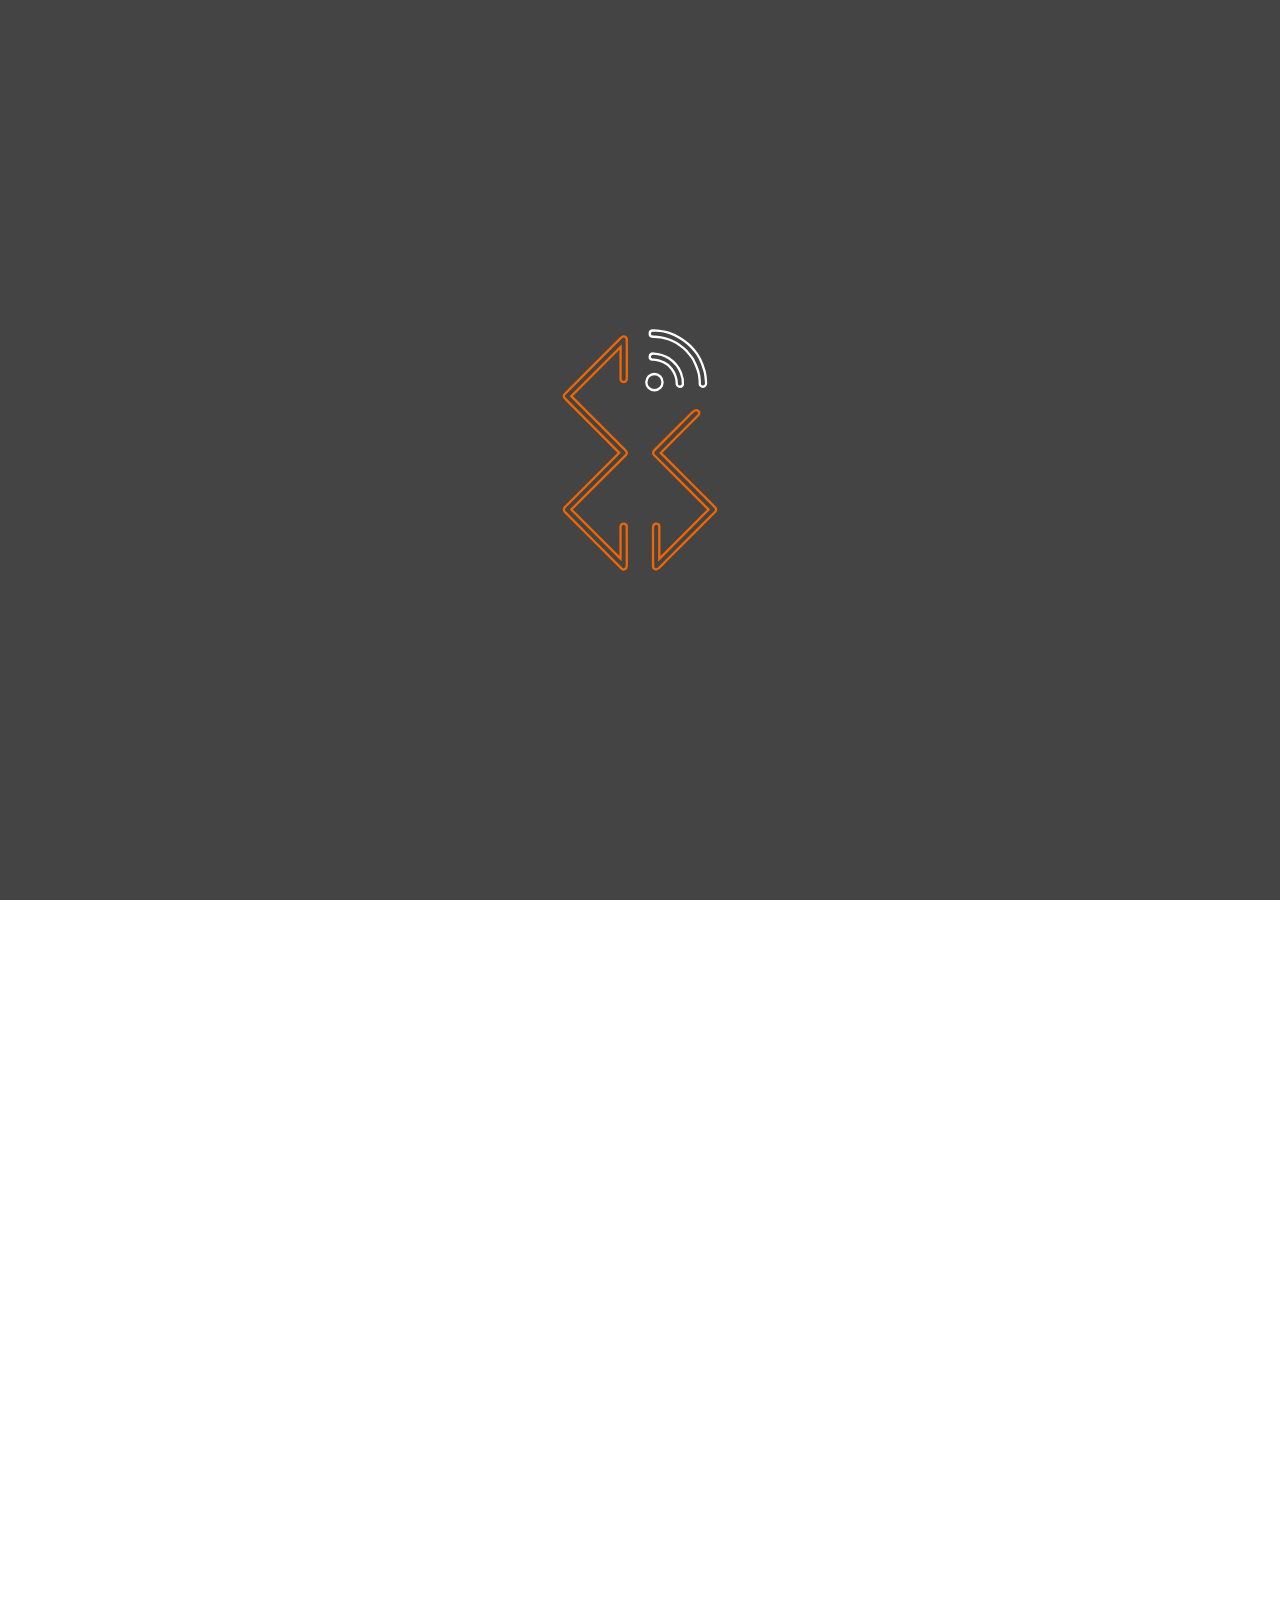
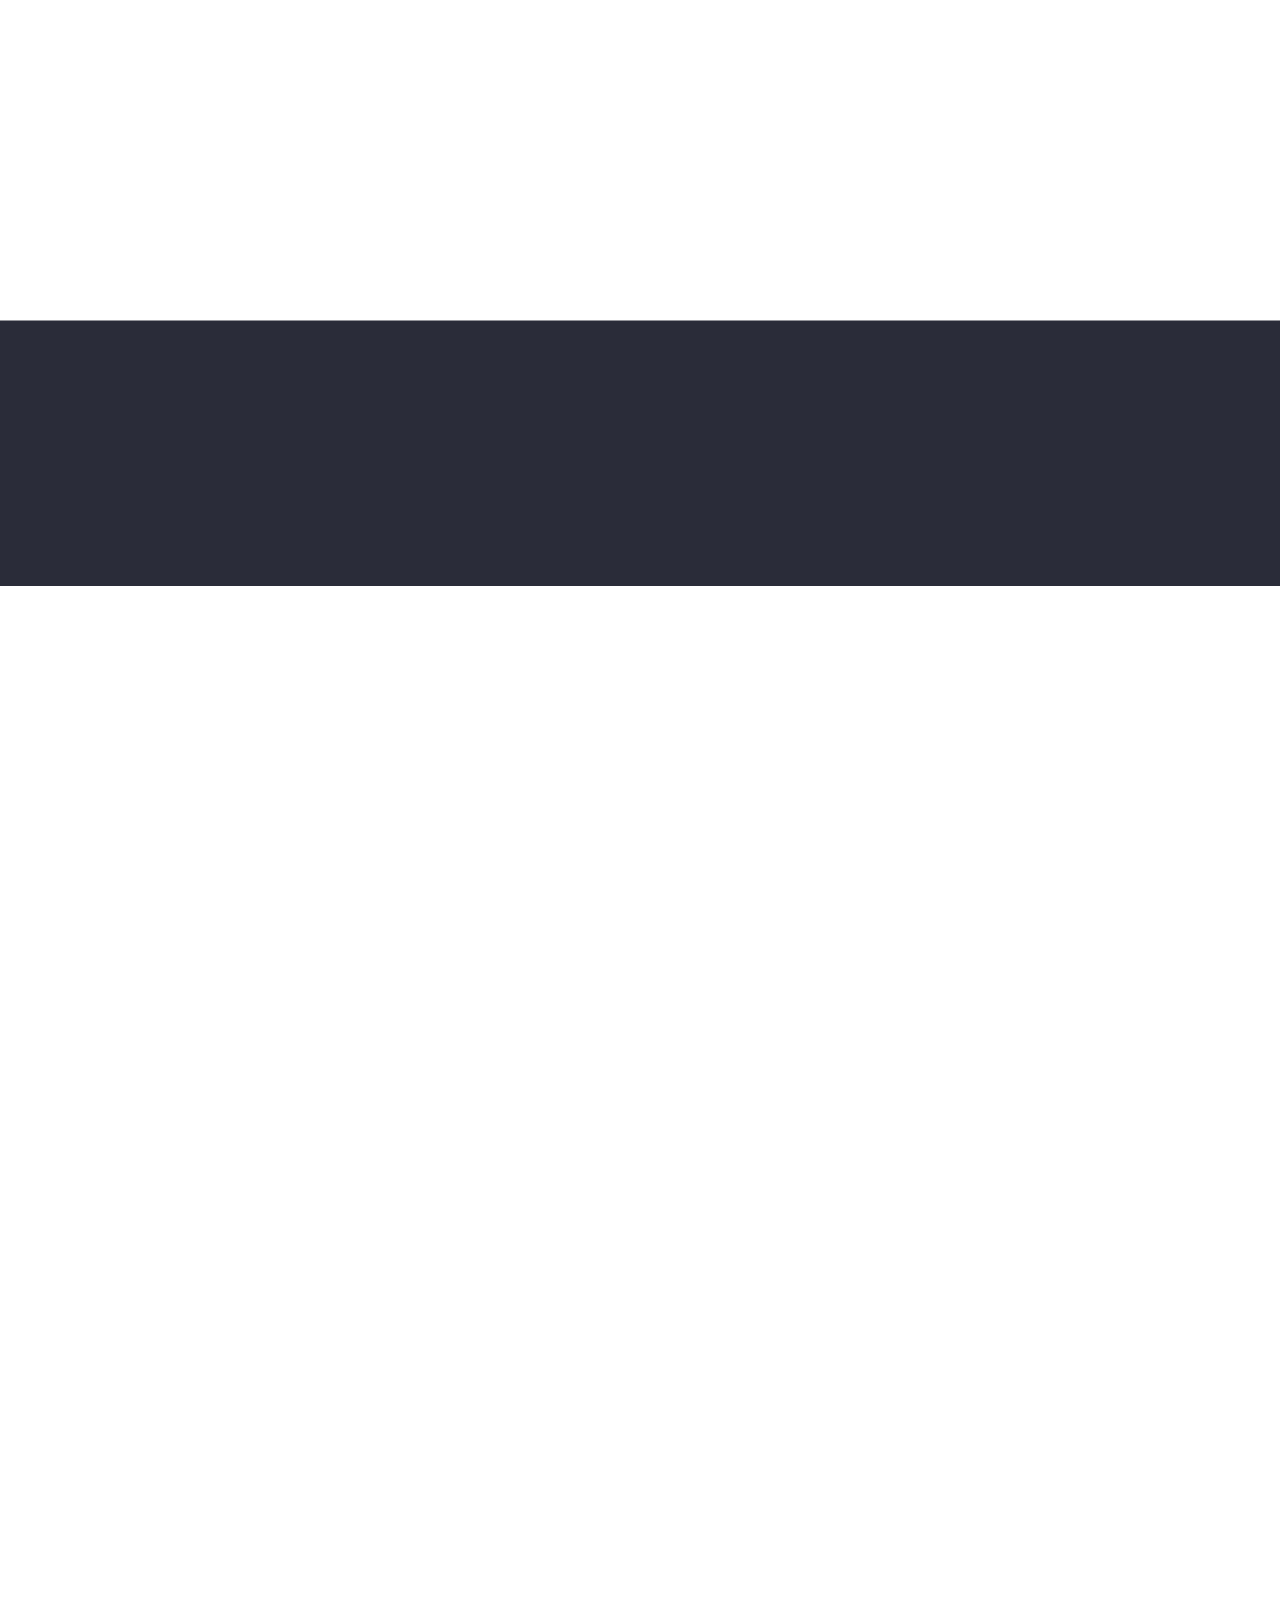
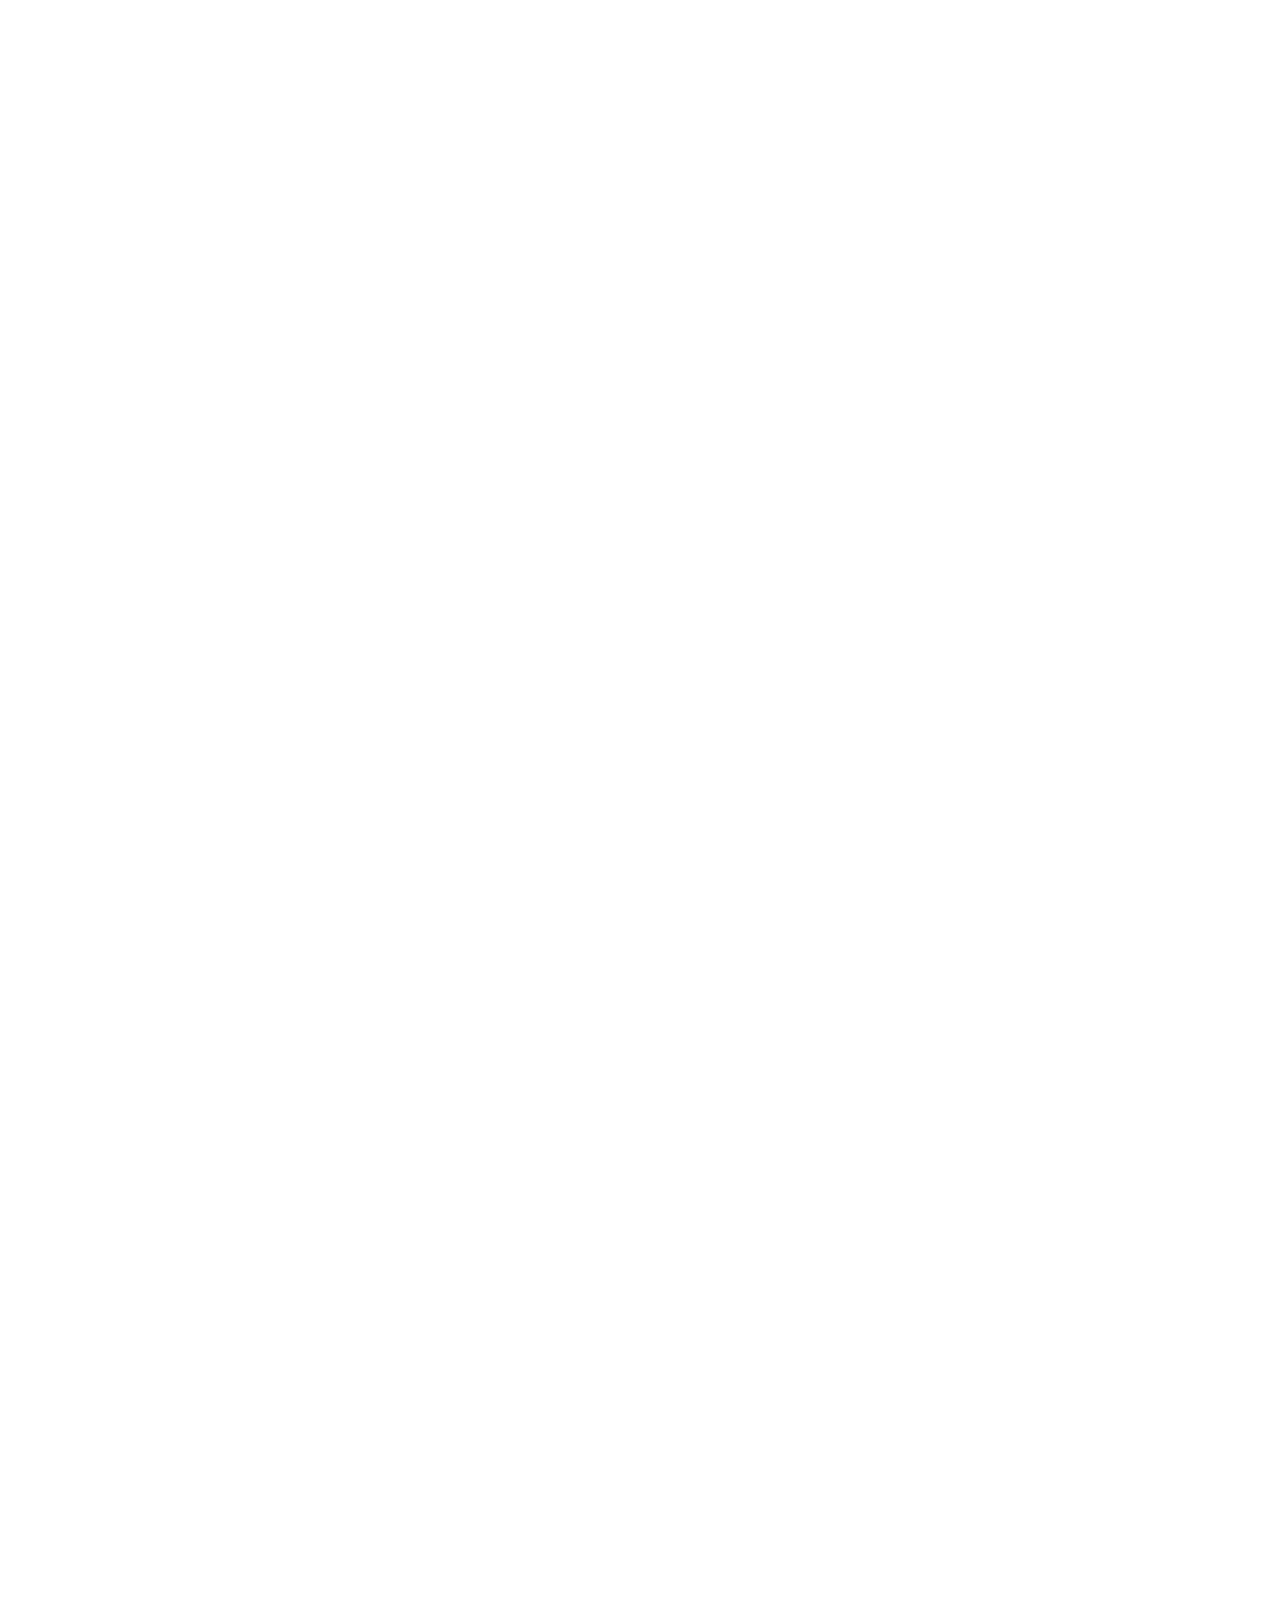
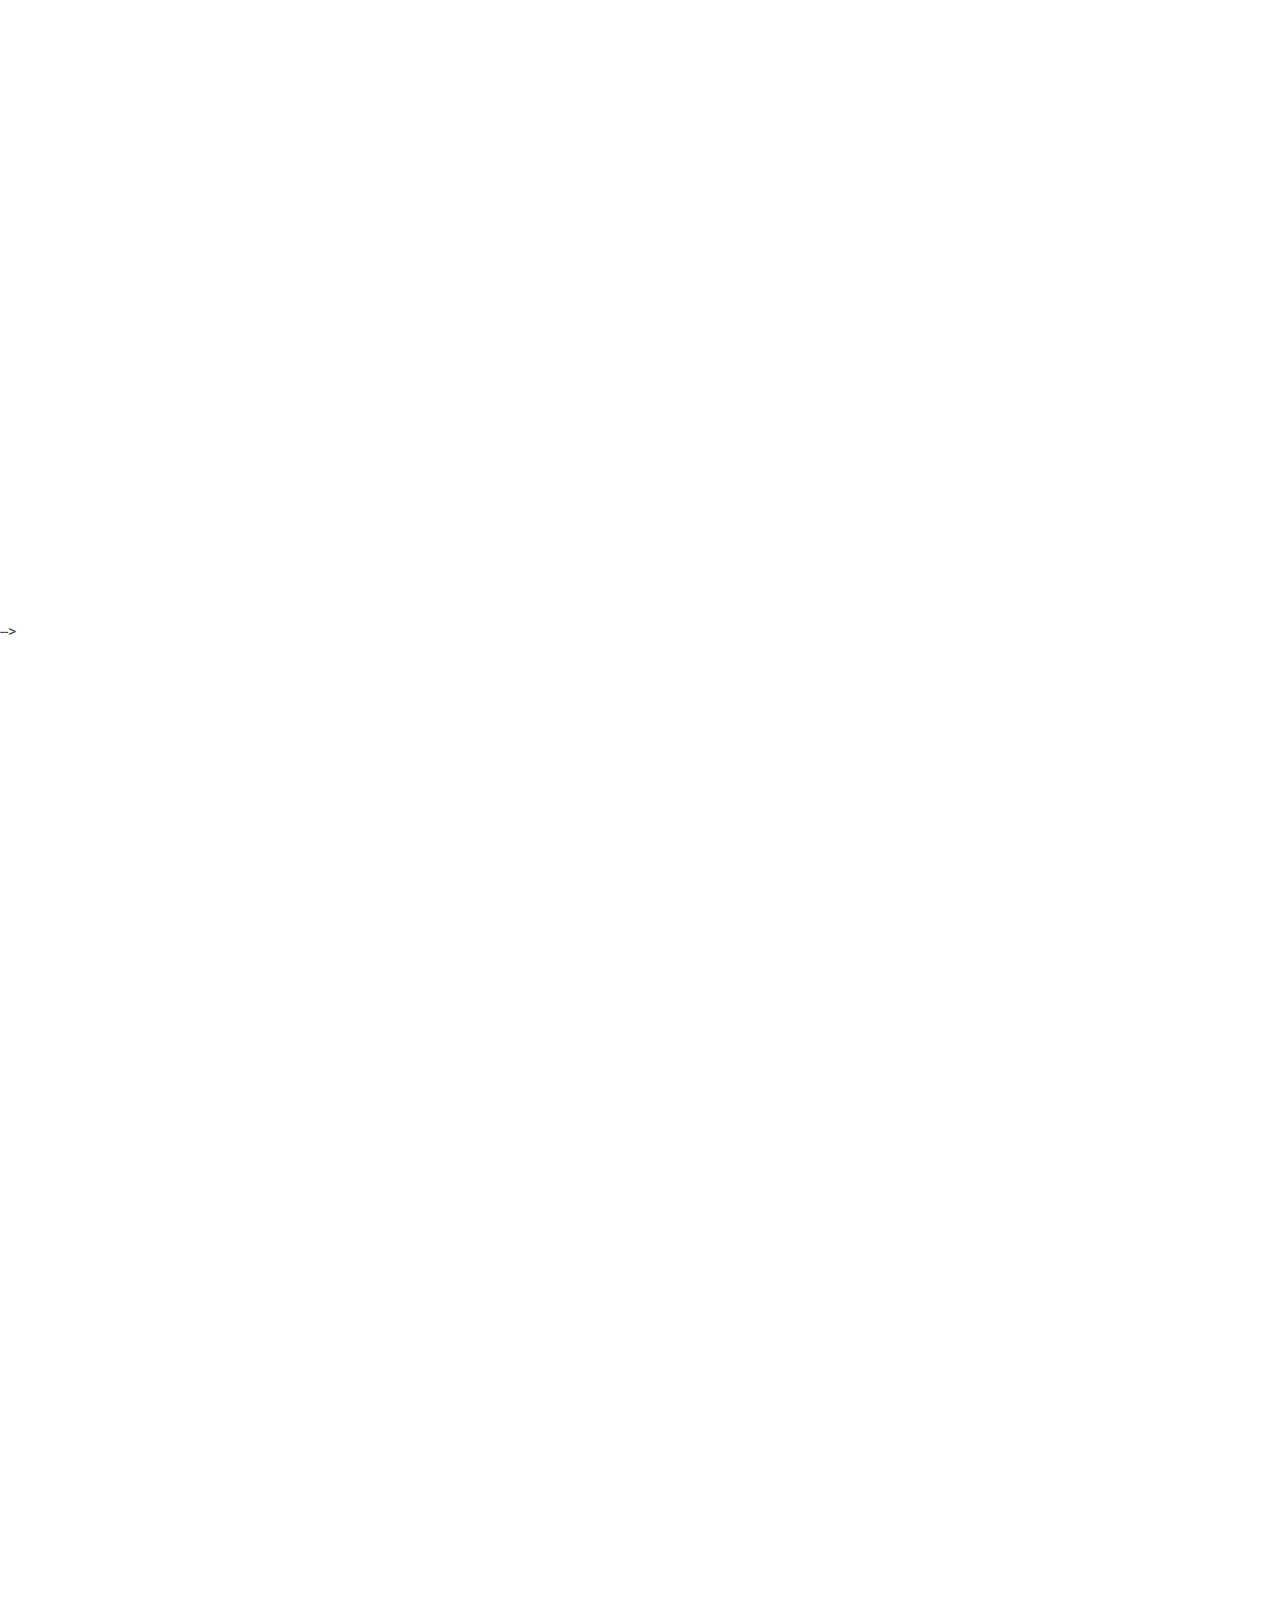
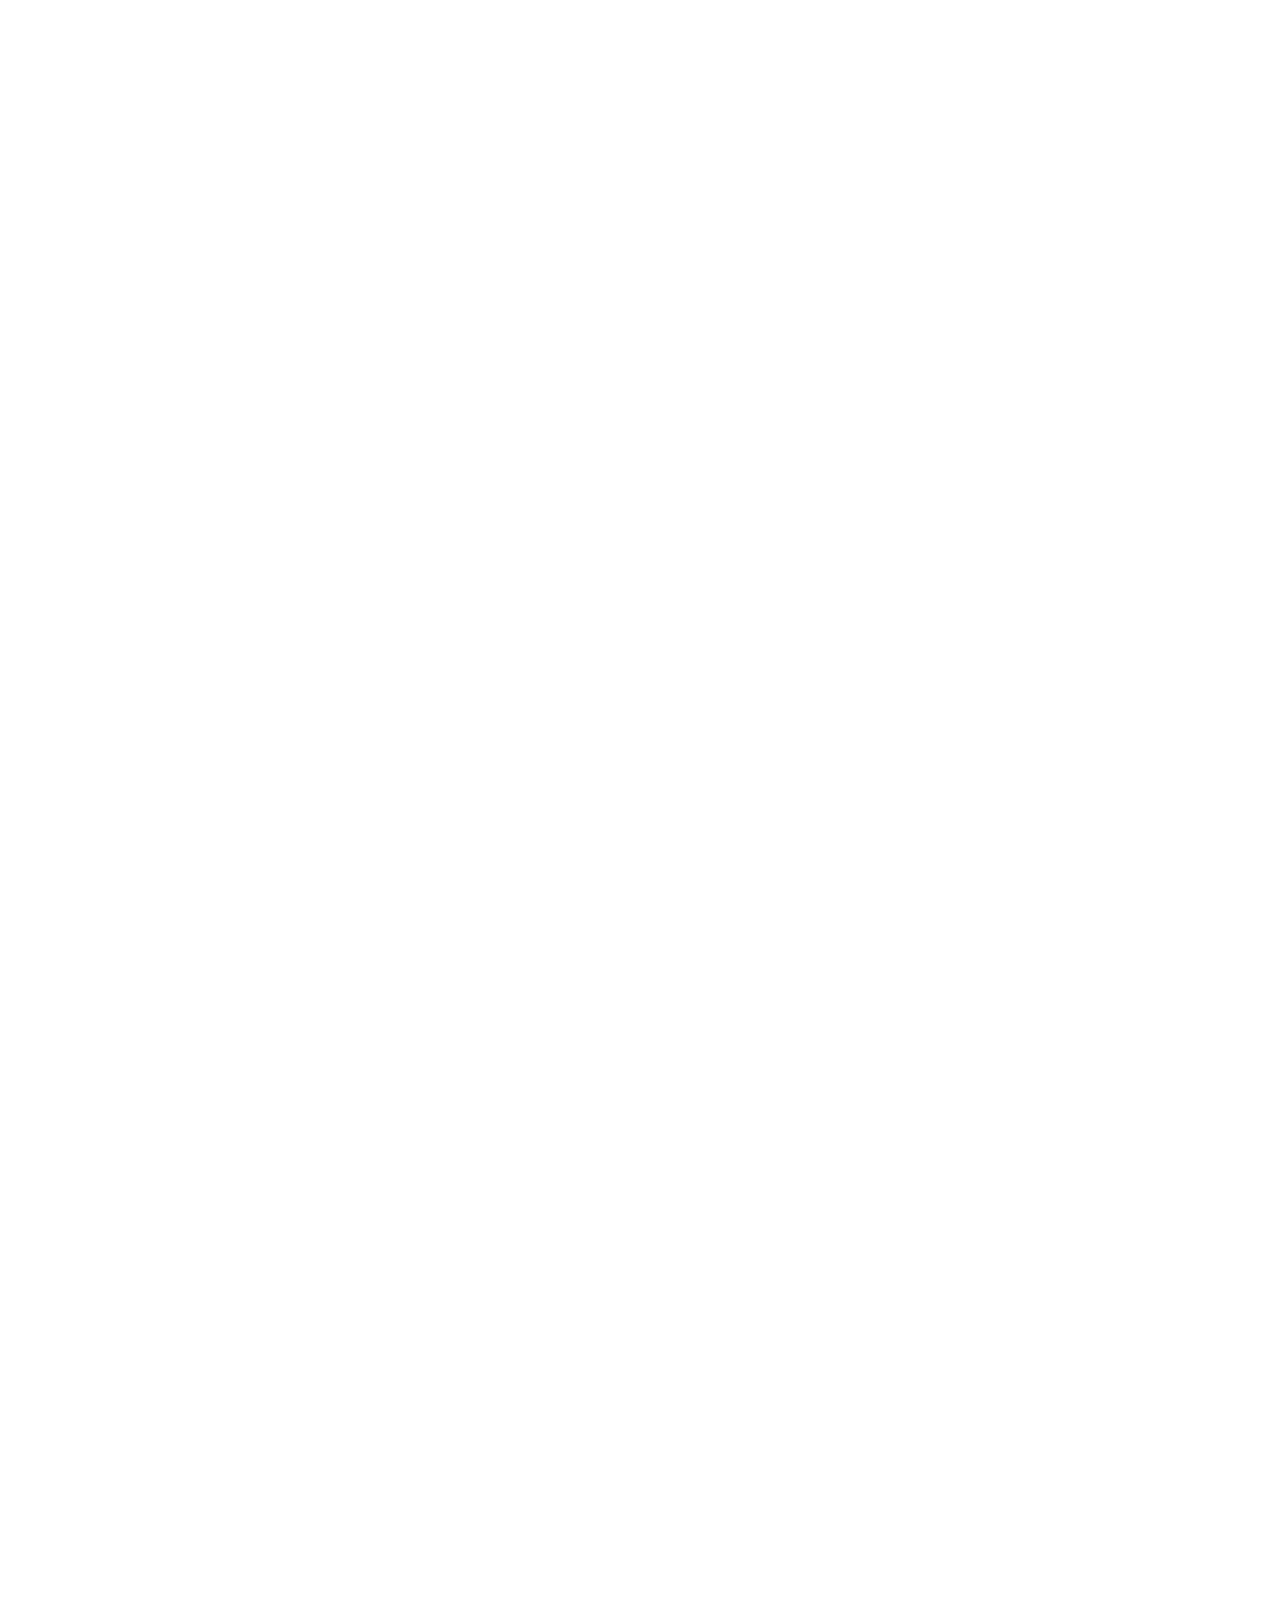
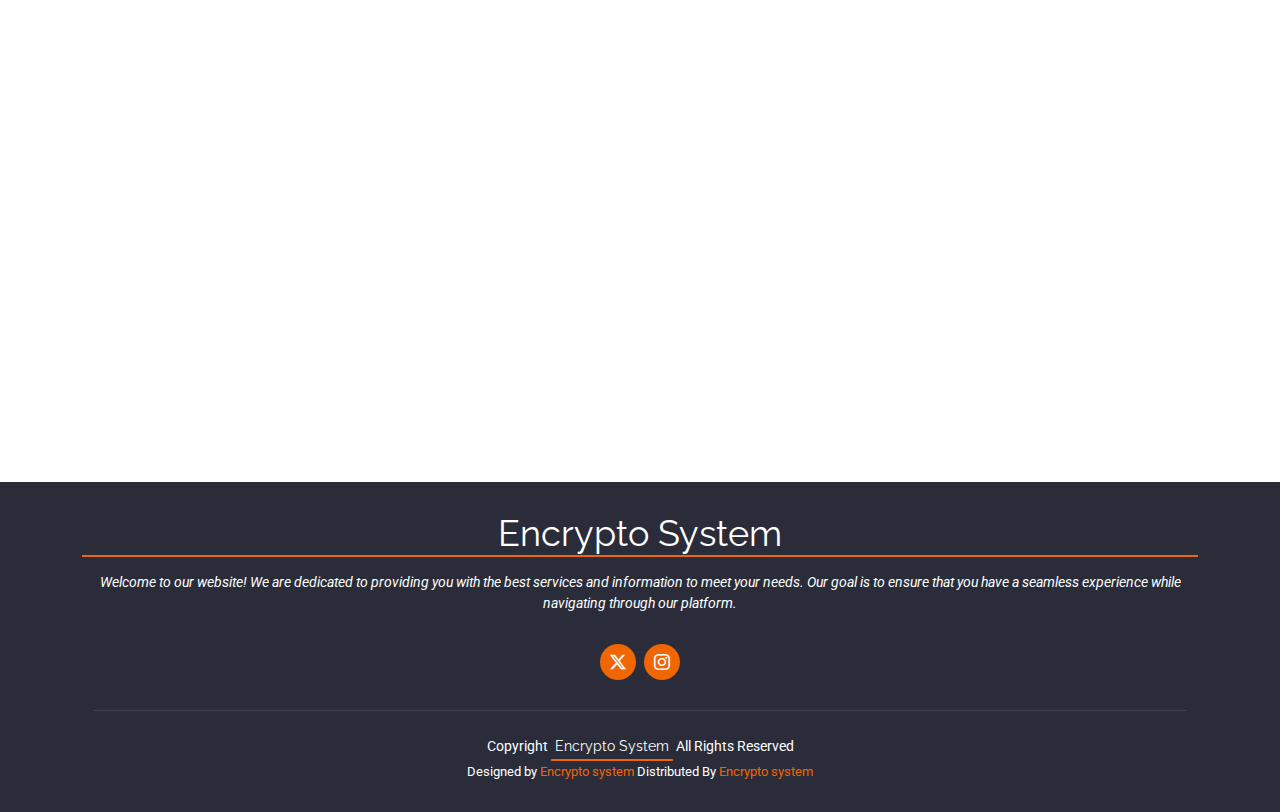
<file: index.html>
<!DOCTYPE html>
<html lang="en">

<head>
  <meta charset="utf-8">
  <meta content="width=device-width, initial-scale=1.0" name="viewport">
  <title>Encrypto System Company</title>
  <meta name="description" content="Welcome to Encrypto System Company, a leader in innovative encryption solutions.">
  <meta name="keywords" content="">
  <!-- Meta Tags for Logo and Details -->
  <meta property="og:title" content="Encrypto System Company">
  <meta property="og:description" content="Welcome to Encrypto System Company, a leader in innovative encryption solutions.">
  <meta property="og:image" content="assets/img/logo.svg">
  <meta property="og:url" content="https://encryptosystem.com">
  <meta name="twitter:card" content="summary_large_image">
  <meta name="twitter:title" content="Index - Encrypto System Company">
  <meta name="twitter:description" content="Welcome to Encrypto System Company, a leader in innovative encryption solutions.">
  <meta name="twitter:image" content="assets/img/logo.svg">
  <meta name="twitter:url" content="https://encryptosystem.com">


  <!-- Favicons -->
  <link href="assets/img/logo.svg" rel="icon">
  <link href="assets/img/logo.svg" rel="apple-touch-icon">

  <!-- Fonts -->
  <link href="https://fonts.googleapis.com" rel="preconnect">
  <link href="https://fonts.gstatic.com" rel="preconnect" crossorigin>
  <link href="https://fonts.googleapis.com/css2?family=Roboto:ital,wght@0,100;0,300;0,400;0,500;0,700;0,900;1,100;1,300;1,400;1,500;1,700;1,900&family=Poppins:ital,wght@0,100;0,200;0,300;0,400;0,500;0,600;0,700;0,800;0,900;1,100;1,200;1,300;1,400;1,500;1,600;1,700;1,800;1,900&family=Raleway:ital,wght@0,100;0,200;0,300;0,400;0,500;0,600;0,700;0,800;0,900;1,100;1,200;1,300;1,400;1,500;1,600;1,700;1,800;1,900&display=swap" rel="stylesheet">



  <!-- Vendor CSS Files -->
  <link href="assets/vendor/bootstrap/css/bootstrap.min.css" rel="stylesheet">
  <link href="assets/vendor/bootstrap-icons/bootstrap-icons.css" rel="stylesheet">
  <link href="assets/vendor/aos/aos.css" rel="stylesheet">
  <link href="assets/vendor/animate.css/animate.min.css" rel="stylesheet">
  <link href="assets/vendor/glightbox/css/glightbox.min.css" rel="stylesheet">
  <link href="assets/vendor/swiper/swiper-bundle.min.css" rel="stylesheet">

  <!-- Main CSS File -->
  <link href="assets/css/main.css" rel="stylesheet">
</head>

<body class="index-page">

  <header id="header" class="header d-flex align-items-center fixed-top">
    <div class="container-fluid container-xl position-relative d-flex align-items-center justify-content-between">

      <a href="index.html" class="logo d-flex align-items-center">
        <!-- Uncomment the line below if you also wish to use an image logo -->
        <img src="assets/img/logo.svg" alt="">
        <h1 class="sitename"><span class="first-char">e</span><span>ncrypto</span> <span class="first-char">s</span><span>ystem</span></h1>
      </a>

      <nav id="navmenu" class="navmenu">
        <ul>
          <li><a href="#hero" class="active">Home</a></li>
          <li><a href="#about">About</a></li>
          <li><a href="#services">Services</a></li>
          <li><a href="#portfolio">Portfolio</a></li>
          <li><a href="#team">Team</a></li>
          <!-- <li><a href="blog.html">Blog</a></li> -->
           
          <!-- <li class="dropdown"><a href="#"><span>Dropdown</span> <i class="bi bi-chevron-down toggle-dropdown"></i></a>
            <ul>
              <li><a href="#">Dropdown 1</a></li>
              <li class="dropdown"><a href="#"><span>Deep Dropdown</span> <i class="bi bi-chevron-down toggle-dropdown"></i></a>
                <ul>
                  <li><a href="#">Deep Dropdown 1</a></li>
                  <li><a href="#">Deep Dropdown 2</a></li>
                  <li><a href="#">Deep Dropdown 3</a></li>
                  <li><a href="#">Deep Dropdown 4</a></li>
                  <li><a href="#">Deep Dropdown 5</a></li>
                </ul>
              </li>
              <li><a href="#">Dropdown 2</a></li>
              <li><a href="#">Dropdown 3</a></li>
              <li><a href="#">Dropdown 4</a></li>
            </ul>
          </li> -->
          <li><a href="#contact">Contact</a></li>
          <li>
            <a href="index-ar.html"><span>Arabic</span> <span class="mx-2"><i class="bi bi-globe2"></i></span></a>
          </li>
        </ul>
        <i class="mobile-nav-toggle d-xl-none bi bi-list"></i>
      </nav>




    </div>
  </header>

  <section id="hero" class="hero section dark-background">
    <div id="hero-carousel" data-bs-interval="5000" class="container carousel carousel-fade" data-bs-ride="carousel">
  
      <!-- Slide 1 -->
      <div class="carousel-item active">
        <div class="carousel-container">
          <h2 class="animate__animated animate__fadeInDown">Welcome to <span class="sitename"><span class="first-char">e</span><span>ncrypto</span> <span class="first-char">s</span><span>ystem</span></span></h2>
          <p class="animate__animated animate__fadeInUp">Welcome to our website! We are dedicated to providing you with the best services and information to meet your needs. Our goal is to ensure that you have a seamless experience while navigating through our platform.</p>
          <a href="#about" class="btn-get-started animate__animated animate__fadeInUp scrollto">Read More</a>
        </div>
      </div>
  
      <!-- Slide 2 -->
      <div class="carousel-item">
        <div class="carousel-container">
          <h2 class="animate__animated animate__fadeInDown">Transform Your Ideas with <span class="sitename"><span class="first-char">e</span><span>ncrypto</span> <span class="first-char">s</span><span>ystem</span></span></h2>
          <p class="animate__animated animate__fadeInUp">Our expert team delivers cutting-edge IT solutions, mobile apps, and programming education for all levels.</p>
          <a href="#services" class="btn-get-started animate__animated animate__fadeInUp scrollto">Our Services</a>
        </div>
      </div>
  
      <!-- Slide 3 -->
      <div class="carousel-item">
        <div class="carousel-container">
          <h2 class="animate__animated animate__fadeInDown">Empower Your Future</h2>
          <p class="animate__animated animate__fadeInUp">Join our programming education programs to unlock your potential and start building the technology of tomorrow.</p>
          <a href="#contact" class="btn-get-started animate__animated animate__fadeInUp scrollto">Contact Us</a>
        </div>
      </div>
  
      <!-- Controls for Previous and Next -->
      <a class="carousel-control-prev" href="#hero-carousel" role="button" data-bs-slide="prev">
        <span class="carousel-control-prev-icon bi bi-chevron-left" aria-hidden="true"></span>
      </a>
      <a class="carousel-control-next" href="#hero-carousel" role="button" data-bs-slide="next">
        <span class="carousel-control-next-icon bi bi-chevron-right" aria-hidden="true"></span>
      </a>
  
    </div>
  
    <!-- Decorative Waves -->
    <svg class="hero-waves" xmlns="http://www.w3.org/2000/svg" xmlns:xlink="http://www.w3.org/1999/xlink" viewBox="0 24 150 28" preserveAspectRatio="none">
      <defs>
        <path id="wave-path" d="M-160 44c30 0 58-18 88-18s 58 18 88 18 58-18 88-18 58 18 88 18 v44h-352z"></path>
      </defs>
      <g class="wave1">
        <use xlink:href="#wave-path" x="50" y="3"></use>
      </g>
      <g class="wave2">
        <use xlink:href="#wave-path" x="50" y="0"></use>
      </g>
      <g class="wave3">
        <use xlink:href="#wave-path" x="50" y="9"></use>
      </g>
    </svg>
  
  </section>
  
  

    <!-- About Section -->
    <section id="about" class="about section">

      <!-- Section Title -->
      <div class="container section-title" data-aos="fade-up">
        <h2>About</h2>
        <p>Who we are</p>
      </div><!-- End Section Title -->

      <div class="container">

        <div class="row gy-4">

          <div class="col-lg-6 content" data-aos="fade-up" data-aos-delay="100">
            <p>
              Welcome to our website! We are dedicated to providing you with the best services and information to meet your needs. Our goal is to ensure that you have a seamless experience while navigating through our platform.
            </p>
            <ul>
              <li><i class="bi bi-check2-circle"></i> <span>We are committed to providing you with the best services and information to meet your needs.</span></li>
              <li><i class="bi bi-check2-circle"></i> <span>Our goal is to ensure that you have a seamless experience while navigating through our platform.</span></li>
              <li><i class="bi bi-check2-circle"></i> <span>We are dedicated to helping you achieve your goals and succeed in your endeavors.</span></li>
            </ul>
          </div>

          <div class="col-lg-6" data-aos="fade-up" data-aos-delay="200">
            <p>Our expert team delivers cutting-edge IT solutions, mobile apps, and programming education for all levels.</p>
            <a href="#" class="read-more"><span>Learn More</span><i class="bi bi-arrow-right"></i></a>
          </div>

        </div>

      </div>

    </section><!-- /About Section -->

    <!-- Features Section -->
    <section id="features" class="features section">

      <div class="container">

        <ul class="nav nav-tabs row  d-flex" data-aos="fade-up" data-aos-delay="100">
          <li class="nav-item col-3">
            <a class="nav-link active show" data-bs-toggle="tab" data-bs-target="#features-tab-1">
              <i class="bi bi-binoculars"></i>
              <h4 class="d-none d-lg-block">Modi sit est dela pireda nest</h4>
            </a>
          </li>
          <li class="nav-item col-3">
            <a class="nav-link" data-bs-toggle="tab" data-bs-target="#features-tab-2">
              <i class="bi bi-box-seam"></i>
              <h4 class="d-none d-lg-block">Unde praesenti mara setra le</h4>
            </a>
          </li>
          <li class="nav-item col-3">
            <a class="nav-link" data-bs-toggle="tab" data-bs-target="#features-tab-3">
              <i class="bi bi-brightness-high"></i>
              <h4 class="d-none d-lg-block">Pariatur explica nitro dela</h4>
            </a>
          </li>
          <li class="nav-item col-3">
            <a class="nav-link" data-bs-toggle="tab" data-bs-target="#features-tab-4">
              <i class="bi bi-command"></i>
              <h4 class="d-none d-lg-block">Nostrum qui dile node</h4>
            </a>
          </li>
        </ul><!-- End Tab Nav -->

        <div class="tab-content" data-aos="fade-up" data-aos-delay="200">

          <div class="tab-pane fade active show" id="features-tab-1">
            <div class="row">
              <div class="col-lg-6 order-2 order-lg-1 mt-3 mt-lg-0">
                <h3>Voluptatem dignissimos provident quasi corporis voluptates sit assumenda.</h3>
                <p class="fst-italic">
                  Welcome to our website! We are dedicated to providing you with the best services and information to meet your needs. Our goal is to ensure that you have a seamless experience while navigating through our platform.
                </p>
                <ul>
                  <li><i class="bi bi-check2-all"></i>
                    <spab>We are committed to providing you with the best services and information to meet your needs.</spab>
                  </li>
                  <li><i class="bi bi-check2-all"></i> <span>Our goal is to ensure that you have a seamless experience while navigating through our platform.</span>.</li>
                  <li><i class="bi bi-check2-all"></i> <span>We are dedicated to helping you achieve your goals and succeed in your endeavors.</span></li>
                </ul>
                <p>
                  Welcome to our website! We are dedicated to providing you with the best services and information to meet your needs. Our goal is to ensure that you have a seamless experience while navigating through our platform.
                </p>
              </div>
              <div class="col-lg-6 order-1 order-lg-2 text-center">
                <img src="assets/img/working-1.jpg" alt="" class="img-fluid">
              </div>
            </div>
          </div><!-- End Tab Content Item -->

          <div class="tab-pane fade" id="features-tab-2">
            <div class="row">
              <div class="col-lg-6 order-2 order-lg-1 mt-3 mt-lg-0">
                <h3>Neque exercitationem debitis soluta quos debitis quo mollitia officia est</h3>
                <p>
                  Welcome to our website! We are dedicated to providing you with the best services and information to meet your needs. Our goal is to ensure that you have a seamless experience while navigating through our platform.
                </p>
                <p class="fst-italic">
                  Welcome to our website! We are dedicated to providing you with the best services and information to meet your needs. Our goal is to ensure that you have a seamless experience while navigating through our platform.
                </p>
                <ul>
                  <li><i class="bi bi-check2-all"></i> <span>We are committed to providing you with the best services and information to meet your needs.</span></li>
                  <li><i class="bi bi-check2-all"></i> <span>Our goal is to ensure that you have a seamless experience while navigating through our platform.</span></li>
                  <li><i class="bi bi-check2-all"></i> <span>We are dedicated to helping you achieve your goals and succeed in your endeavors.</span></li>
                  <li><i class="bi bi-check2-all"></i> <span>We are committed to providing you with the best services and information to meet your needs.</span></li>
                </ul>
              </div>
              <div class="col-lg-6 order-1 order-lg-2 text-center">
                <img src="assets/img/working-2.jpg" alt="" class="img-fluid">
              </div>
            </div>
          </div><!-- End Tab Content Item -->

          <div class="tab-pane fade" id="features-tab-3">
            <div class="row">
              <div class="col-lg-6 order-2 order-lg-1 mt-3 mt-lg-0">
                <h3>Voluptatibus commodi ut accusamus ea repudiandae ut autem dolor ut assumenda</h3>
                <p>
                  Welcome to our website! We are dedicated to providing you with the best services and information to meet your needs. Our goal is to ensure that you have a seamless experience while navigating through our platform.
                </p>
                <ul>
                  <li><i class="bi bi-check2-all"></i> <span>We are committed to providing you with the best services and information to meet your needs.</span></li>
                  <li><i class="bi bi-check2-all"></i> <span>Our goal is to ensure that you have a seamless experience while navigating through our platform.</span></li>
                  <li><i class="bi bi-check2-all"></i> <span>We are dedicated to helping you achieve your goals and succeed in your endeavors.</span></li>
                </ul>
                <p class="fst-italic">
                  Welcome to our website! We are dedicated to providing you with the best services and information to meet your needs. Our goal is to ensure that you have a seamless experience while navigating through our platform.
                </p>
              </div>
              <div class="col-lg-6 order-1 order-lg-2 text-center">
                <img src="assets/img/working-3.jpg" alt="" class="img-fluid">
              </div>
            </div>
          </div><!-- End Tab Content Item -->

          <div class="tab-pane fade" id="features-tab-4">
            <div class="row">
              <div class="col-lg-6 order-2 order-lg-1 mt-3 mt-lg-0">
                <h3>Omnis fugiat ea explicabo sunt dolorum asperiores sequi inventore rerum</h3>
                <p>
                  Welcome to our website! We are dedicated to providing you with the best services and information to meet your needs. Our goal is to ensure that you have a seamless experience while navigating through our platform.
                </p>
                <p class="fst-italic">
                  Welcome to our website! We are dedicated to providing you with the best services and information to meet your needs. Our goal is to ensure that you have a seamless experience while navigating through our platform.
                </p>
                <ul>
                  <li><i class="bi bi-check2-all"></i> <span>We are committed to providing you with the best services and information to meet your needs.</span></li>
                  <li><i class="bi bi-check2-all"></i> <span>Our goal is to ensure that you have a seamless experience while navigating through our platform.</span></li>
                  <li><i class="bi bi-check2-all"></i> <span>We are dedicated to helping you achieve your goals and succeed in your endeavors.</span></li>
                </ul>
              </div>
              <div class="col-lg-6 order-1 order-lg-2 text-center">
                <img src="assets/img/working-4.jpg" alt="" class="img-fluid">
              </div>
            </div>
          </div><!-- End Tab Content Item -->

        </div>

      </div>

    </section><!-- /Features Section -->

    <!-- Call To Action Section -->
    <section id="call-to-action" class="call-to-action section dark-background">

      <div class="container">

        <div class="row" data-aos="zoom-in" data-aos-delay="100">
          <div class="col-xl-9 text-center text-xl-start">
            <h3>Call To Action</h3>
            <p>Welcome to our website! We are dedicated to providing you with the best services and information to meet your needs. Our goal is to ensure that you have a seamless experience while navigating through our platform.</p>
          </div>
          <div class="col-xl-3 cta-btn-container text-center">
            <a class="cta-btn align-middle" href="#">Call To Action</a>
          </div>
        </div>

      </div>

    </section><!-- /Call To Action Section -->

    <!-- Services Section -->
    <section id="services" class="services section">

      <!-- Section Title -->
      <div class="container section-title" data-aos="fade-up">
        <h2>Services</h2>
        <p>What we do offer</p>
      </div><!-- End Section Title -->

      <div class="container">

        <div class="row gy-4">

          <div class="col-lg-4 col-md-6" data-aos="fade-up" data-aos-delay="100">
            <div class="service-item  position-relative">
              <div class="icon">
                <i class="bi bi-cash-stack" style="color: #0dcaf0;"></i>
              </div>
              <a href="service-details.html" class="stretched-link">
                <h3>Nesciunt Mete</h3>
              </a>
              <p>Welcome to our website! We are dedicated to providing you with the best services and information to meet your needs. Our goal is to ensure that you have a seamless experience while navigating through our platform.</p>
            </div>
          </div><!-- End Service Item -->

          <div class="col-lg-4 col-md-6" data-aos="fade-up" data-aos-delay="200">
            <div class="service-item position-relative">
              <div class="icon">
                <i class="bi bi-calendar4-week" style="color: #fd7e14;"></i>
              </div>
              <a href="service-details.html" class="stretched-link">
                <h3>Eosle Commodi</h3>
              </a>
              <p>Welcome to our website! We are dedicated to providing you with the best services and information to meet your needs. Our goal is to ensure that you have a seamless experience while navigating through our platform.</p>
            </div>
          </div><!-- End Service Item -->

          <div class="col-lg-4 col-md-6" data-aos="fade-up" data-aos-delay="300">
            <div class="service-item position-relative">
              <div class="icon">
                <i class="bi bi-chat-text" style="color: #20c997;"></i>
              </div>
              <a href="service-details.html" class="stretched-link">
                <h3>Ledo Markt</h3>
              </a>
              <p>Welcome to our website! We are dedicated to providing you with the best services and information to meet your needs. Our goal is to ensure that you have a seamless experience while navigating through our platform.</p>
            </div>
          </div><!-- End Service Item -->

          <div class="col-lg-4 col-md-6" data-aos="fade-up" data-aos-delay="400">
            <div class="service-item position-relative">
              <div class="icon">
                <i class="bi bi-credit-card-2-front" style="color: #df1529;"></i>
              </div>
              <a href="service-details.html" class="stretched-link">
                <h3>Asperiores Commodit</h3>
              </a>
              <p>Welcome to our website! We are dedicated to providing you with the best services and information to meet your needs. Our goal is to ensure that you have a seamless experience while navigating through our platform.</p>
            </div>
          </div><!-- End Service Item -->

          <div class="col-lg-4 col-md-6" data-aos="fade-up" data-aos-delay="500">
            <div class="service-item position-relative">
              <div class="icon">
                <i class="bi bi-globe" style="color: #6610f2;"></i>
              </div>
              <a href="service-details.html" class="stretched-link">
                <h3>Velit Doloremque</h3>
              </a>
              <p>Welcome to our website! We are dedicated to providing you with the best services and information to meet your needs. Our goal is to ensure that you have a seamless experience while navigating through our platform.</p>
            </div>
          </div><!-- End Service Item -->

          <div class="col-lg-4 col-md-6" data-aos="fade-up" data-aos-delay="600">
            <div class="service-item position-relative">
              <div class="icon">
                <i class="bi bi-clock" style="color: #f3268c;"></i>
              </div>
              <a href="service-details.html" class="stretched-link">
                <h3>Dolori Architecto</h3>
              </a>
              <p>Welcome to our website! We are dedicated to providing you with the best services and information to meet your needs. Our goal is to ensure that you have a seamless experience while navigating through our platform.</p>
            </div>
          </div><!-- End Service Item -->

        </div>

      </div>

    </section><!-- /Services Section -->

    <!-- Portfolio Section -->
    <section id="portfolio" class="portfolio section">

      <!-- Section Title -->
      <div class="container section-title" data-aos="fade-up">
        <h2>Portfolio</h2>
        <p>What we've done</p>
      </div><!-- End Section Title -->

      <div class="container">

        <div class="isotope-layout" data-default-filter="*" data-layout="masonry" data-sort="original-order">

          <ul class="portfolio-filters isotope-filters" data-aos="fade-up" data-aos-delay="100">
            <li data-filter="*" class="filter-active">All</li>
            <li data-filter=".filter-app">App</li>
            <li data-filter=".filter-product">Card</li>
            <li data-filter=".filter-branding">Brand</li>
          </ul><!-- End Portfolio Filters -->

          <div class="row gy-4 isotope-container" data-aos="fade-up" data-aos-delay="200">

            <div class="col-lg-4 col-md-6 portfolio-item isotope-item filter-app">
              <img src="assets/img/portfolio/app-1.jpg" class="img-fluid" alt="">
              <div class="portfolio-info">
                <h4>App 1</h4>
                <p>Welcome to our website! We are dedicated to providing you with the best services and information to meet your needs. Our goal is to ensure that you have a seamless experience while navigating through our platform.</p>
                <a href="assets/img/portfolio/app-1.jpg" title="App 1" data-gallery="portfolio-gallery-app" class="glightbox preview-link"><i class="bi bi-zoom-in"></i></a>
                <a href="portfolio-details.html" title="More Details" class="details-link"><i class="bi bi-link-45deg"></i></a>
              </div>
            </div><!-- End Portfolio Item -->

            <div class="col-lg-4 col-md-6 portfolio-item isotope-item filter-product">
              <img src="assets/img/cards/card1.png" class="img-fluid" alt="">
              <div class="portfolio-info">
                <h4>Product 1</h4>
                <p>Welcome to our website! We are dedicated to providing you with the best services and information to meet your needs. Our goal is to ensure that you have a seamless experience while navigating through our platform.</p>
                <a href="assets/img/cards/card1.png" title="Product 1" data-gallery="portfolio-gallery-product" class="glightbox preview-link"><i class="bi bi-zoom-in"></i></a>
                <a href="portfolio-details.html" title="More Details" class="details-link"><i class="bi bi-link-45deg"></i></a>
              </div>
            </div><!-- End Portfolio Item -->

            <div class="col-lg-4 col-md-6 portfolio-item isotope-item filter-branding">
              <img src="assets/img/brands/brand1.png" class="img-fluid" alt="">
              <div class="portfolio-info">
                <h4>Branding 1</h4>
                <p>Welcome to our website! We are dedicated to providing you with the best services and information to meet your needs. Our goal is to ensure that you have a seamless experience while navigating through our platform.</p>
                <a href="assets/img/brands/brand1.png" title="Branding 1" data-gallery="portfolio-gallery-branding" class="glightbox preview-link"><i class="bi bi-zoom-in"></i></a>
                <a href="portfolio-details.html" title="More Details" class="details-link"><i class="bi bi-link-45deg"></i></a>
              </div>
            </div><!-- End Portfolio Item -->



            <div class="col-lg-4 col-md-6 portfolio-item isotope-item filter-product">
              <img src="assets/img/cards/card2.png" class="img-fluid" alt="">
              <div class="portfolio-info">
                <h4>Product 2</h4>
                <p>Welcome to our website! We are dedicated to providing you with the best services and information to meet your needs. Our goal is to ensure that you have a seamless experience while navigating through our platform.</p>
                <a href="assets/img/cards/card2.png" title="Product 2" data-gallery="portfolio-gallery-product" class="glightbox preview-link"><i class="bi bi-zoom-in"></i></a>
                <a href="portfolio-details.html" title="More Details" class="details-link"><i class="bi bi-link-45deg"></i></a>
              </div>
            </div><!-- End Portfolio Item -->

            <div class="col-lg-4 col-md-6 portfolio-item isotope-item filter-branding">
              <img src="assets/img/brands/brand2.png" class="img-fluid" alt="">
              <div class="portfolio-info">
                <h4>Branding 2</h4>
                <p>Welcome to our website! We are dedicated to providing you with the best services and information to meet your needs. Our goal is to ensure that you have a seamless experience while navigating through our platform.</p>
                <a href="assets/img/brands/brand2.png" title="Branding 2" data-gallery="portfolio-gallery-branding" class="glightbox preview-link"><i class="bi bi-zoom-in"></i></a>
                <a href="portfolio-details.html" title="More Details" class="details-link"><i class="bi bi-link-45deg"></i></a>
              </div>
            </div><!-- End Portfolio Item -->

            <div class="col-lg-4 col-md-6 portfolio-item isotope-item filter-app">
              <img src="assets/img/portfolio/app4.png" class="img-fluid" alt="">
              <div class="portfolio-info">
                <h4>App 3</h4>
                <p>Welcome to our website! We are dedicated to providing you with the best services and information to meet your needs. Our goal is to ensure that you have a seamless experience while navigating through our platform.</p>
                <a href="assets/img/portfolio/app4.png" title="App 3" data-gallery="portfolio-gallery-app" class="glightbox preview-link"><i class="bi bi-zoom-in"></i></a>
                <a href="portfolio-details.html" title="More Details" class="details-link"><i class="bi bi-link-45deg"></i></a>
              </div>
            </div><!-- End Portfolio Item -->

            <div class="col-lg-4 col-md-6 portfolio-item isotope-item filter-app">
              <img src="assets/img/portfolio/app5.png" class="img-fluid" alt="">
              <div class="portfolio-info">
                <h4>App 4</h4>
                <p>Welcome to our website! We are dedicated to providing you with the best services and information to meet your needs. Our goal is to ensure that you have a seamless experience while navigating through our platform.</p>
                <a href="assets/img/portfolio/app5.png" title="App 3" data-gallery="portfolio-gallery-app" class="glightbox preview-link"><i class="bi bi-zoom-in"></i></a>
                <a href="portfolio-details.html" title="More Details" class="details-link"><i class="bi bi-link-45deg"></i></a>
              </div>
            </div><!-- End Portfolio Item -->
            

            <div class="col-lg-4 col-md-6 portfolio-item isotope-item filter-product">
              <img src="assets/img/cards/card4.png" class="img-fluid" alt="">
              <div class="portfolio-info">
                <h4>Product 4</h4>
                <p>Welcome to our website! We are dedicated to providing you with the best services and information to meet your needs. Our goal is to ensure that you have a seamless experience while navigating through our platform.</p>
                <a href="assets/img/cards/card4.png" title="Product 3" data-gallery="portfolio-gallery-product" class="glightbox preview-link"><i class="bi bi-zoom-in"></i></a>
                <a href="portfolio-details.html" title="More Details" class="details-link"><i class="bi bi-link-45deg"></i></a>
              </div>
            </div><!-- End Portfolio Item -->
            <div class="col-lg-4 col-md-6 portfolio-item isotope-item filter-product">
              <img src="assets/img/cards/card5.png" class="img-fluid" alt="">
              <div class="portfolio-info">
                <h4>Product 5</h4>
                <p>Welcome to our website! We are dedicated to providing you with the best services and information to meet your needs. Our goal is to ensure that you have a seamless experience while navigating through our platform.</p>
                <a href="assets/img/cards/card5.png" title="Product 3" data-gallery="portfolio-gallery-product" class="glightbox preview-link"><i class="bi bi-zoom-in"></i></a>
                <a href="portfolio-details.html" title="More Details" class="details-link"><i class="bi bi-link-45deg"></i></a>
              </div>
            </div><!-- End Portfolio Item -->
            <div class="col-lg-4 col-md-6 portfolio-item isotope-item filter-product">
              <img src="assets/img/cards/card6.png" class="img-fluid" alt="">
              <div class="portfolio-info">
                <h4>Product 6</h4>
                <p>Welcome to our website! We are dedicated to providing you with the best services and information to meet your needs. Our goal is to ensure that you have a seamless experience while navigating through our platform.</p>
                <a href="assets/img/cards/card6.png" title="Product 3" data-gallery="portfolio-gallery-product" class="glightbox preview-link"><i class="bi bi-zoom-in"></i></a>
                <a href="portfolio-details.html" title="More Details" class="details-link"><i class="bi bi-link-45deg"></i></a>
              </div>
            </div><!-- End Portfolio Item -->
            

            <div class="col-lg-4 col-md-6 portfolio-item isotope-item filter-branding">
              <img src="assets/img/brands/brand3.png" class="img-fluid" alt="">
              <div class="portfolio-info">
                <h4>Branding 3</h4>
                <p>Welcome to our website! We are dedicated to providing you with the best services and information to meet your needs. Our goal is to ensure that you have a seamless experience while navigating through our platform.</p>
                <a href="assets/img/brands/brand3.png" title="Branding 3" data-gallery="portfolio-gallery-branding" class="glightbox preview-link"><i class="bi bi-zoom-in"></i></a>
                <a href="portfolio-details.html" title="More Details" class="details-link"><i class="bi bi-link-45deg"></i></a>
              </div>
            </div><!-- End Portfolio Item -->

            <div class="col-lg-4 col-md-6 portfolio-item isotope-item filter-branding">
              <img src="assets/img/brands/brand4.png" class="img-fluid" alt="">
              <div class="portfolio-info">
                <h4>Branding 4</h4>
                <p>Welcome to our website! We are dedicated to providing you with the best services and information to meet your needs. Our goal is to ensure that you have a seamless experience while navigating through our platform.</p>
                <a href="assets/img/brands/brand4.png" title="Branding 4" data-gallery="portfolio-gallery-branding" class="glightbox preview-link"><i class="bi bi-zoom-in"></i></a>
                <a href="portfolio-details.html" title="More Details" class="details-link"><i class="bi bi-link-45deg"></i></a>
              </div>
            </div><!-- End Portfolio Item -->


          </div><!-- End Portfolio Container -->

        </div>

      </div>

    </section><!-- /Portfolio Section -->

    <!-- Testimonials Section -->



    <!-- <section id="testimonials" class="testimonials section">

      <!-- Section Title -->
      <div class="container section-title" data-aos="fade-up">
        <h2>Testimonials</h2>
        <p>What they are saying about us</p>
      </div><!-- End Section Title -->

      <div class="container" data-aos="fade-up" data-aos-delay="100">

        <div class="swiper init-swiper">
          <script type="application/json" class="swiper-config">
            {
              "loop": true,
              "speed": 600,
              "autoplay": {
                "delay": 5000
              },
              "slidesPerView": "auto",
              "pagination": {
                "el": ".swiper-pagination",
                "type": "bullets",
                "clickable": true
              },
              "breakpoints": {
                "320": {
                  "slidesPerView": 1,
                  "spaceBetween": 40
                },
                "1200": {
                  "slidesPerView": 3,
                  "spaceBetween": 10
                }
              }
            }
          </script>
          <div class="swiper-wrapper">

            <div class="swiper-slide">
              <div class="testimonial-item">
                <img src="assets/img/testimonials/testimonials-1.jpg" class="testimonial-img" alt="">
                <h3>Saul Goodman</h3>
                <h4>Ceo &amp; Founder</h4>
                <div class="stars">
                  <i class="bi bi-star-fill"></i><i class="bi bi-star-fill"></i><i class="bi bi-star-fill"></i><i class="bi bi-star-fill"></i><i class="bi bi-star-fill"></i>
                </div>
                <p>
                  <i class="bi bi-quote quote-icon-left"></i>
                  <span>Welcome to our website! We are dedicated to providing you with the best services and information to meet your needs. Our goal is to ensure that you have a seamless experience while navigating through our platform.</span>
                  <i class="bi bi-quote quote-icon-right"></i>
                </p>
              </div>
            </div><!-- End testimonial item -->

            <div class="swiper-slide">
              <div class="testimonial-item">
                <img src="assets/img/testimonials/testimonials-2.jpg" class="testimonial-img" alt="">
                <h3>Sara Wilsson</h3>
                <h4>Designer</h4>
                <div class="stars">
                  <i class="bi bi-star-fill"></i><i class="bi bi-star-fill"></i><i class="bi bi-star-fill"></i><i class="bi bi-star-fill"></i><i class="bi bi-star-fill"></i>
                </div>
                <p>
                  <i class="bi bi-quote quote-icon-left"></i>
                  <span>Welcome to our website! We are dedicated to providing you with the best services and information to meet your needs. Our goal is to ensure that you have a seamless experience while navigating through our platform.</span>
                  <i class="bi bi-quote quote-icon-right"></i>
                </p>
              </div>
            </div><!-- End testimonial item -->

            <div class="swiper-slide">
              <div class="testimonial-item">
                <img src="assets/img/testimonials/testimonials-3.jpg" class="testimonial-img" alt="">
                <h3>Jena Karlis</h3>
                <h4>Store Owner</h4>
                <div class="stars">
                  <i class="bi bi-star-fill"></i><i class="bi bi-star-fill"></i><i class="bi bi-star-fill"></i><i class="bi bi-star-fill"></i><i class="bi bi-star-fill"></i>
                </div>
                <p>
                  <i class="bi bi-quote quote-icon-left"></i>
                  <span>Welcome to our website! We are dedicated to providing you with the best services and information to meet your needs. Our goal is to ensure that you have a seamless experience while navigating through our platform.</span>
                  <i class="bi bi-quote quote-icon-right"></i>
                </p>
              </div>
            </div><!-- End testimonial item -->

            <div class="swiper-slide">
              <div class="testimonial-item">
                <img src="assets/img/testimonials/testimonials-4.jpg" class="testimonial-img" alt="">
                <h3>Matt Brandon</h3>
                <h4>Freelancer</h4>
                <div class="stars">
                  <i class="bi bi-star-fill"></i><i class="bi bi-star-fill"></i><i class="bi bi-star-fill"></i><i class="bi bi-star-fill"></i><i class="bi bi-star-fill"></i>
                </div>
                <p>
                  <i class="bi bi-quote quote-icon-left"></i>
                  <span>Welcome to our website! We are dedicated to providing you with the best services and information to meet your needs. Our goal is to ensure that you have a seamless experience while navigating through our platform.</span>
                  <i class="bi bi-quote quote-icon-right"></i>
                </p>
              </div>
            </div><!-- End testimonial item -->

            <div class="swiper-slide">
              <div class="testimonial-item">
                <img src="assets/img/testimonials/testimonials-5.jpg" class="testimonial-img" alt="">
                <h3>John Larson</h3>
                <h4>Entrepreneur</h4>
                <div class="stars">
                  <i class="bi bi-star-fill"></i><i class="bi bi-star-fill"></i><i class="bi bi-star-fill"></i><i class="bi bi-star-fill"></i><i class="bi bi-star-fill"></i>
                </div>
                <p>
                  <i class="bi bi-quote quote-icon-left"></i>
                  <span>Welcome to our website! We are dedicated to providing you with the best services and information to meet your needs. Our goal is to ensure that you have a seamless experience while navigating through our platform.</span>
                  <i class="bi bi-quote quote-icon-right"></i>
                </p>
              </div>
            </div><!-- End testimonial item -->

          </div>
          <div class="swiper-pagination"></div>
        </div>

      </div>

    </section>
     -->
    
    
    <!-- /Testimonials Section -->

    <!-- Pricing Section -->
    <section id="pricing" class="pricing section">

      <!-- Section Title -->
      <div class="container section-title" data-aos="fade-up">
        <h2>Pricing</h2>
        <p>What they are saying about us</p>
      </div><!-- End Section Title -->

      <div class="container">

        <div class="row gy-3">

          <div class="col-xl-3 col-lg-6" data-aos="fade-up" data-aos-delay="100">
            <div class="pricing-item">
              <h3>Free</h3>
              <h4><sup>$</sup>0<span> / month</span></h4>
              <ul>
                <li>Welcome to our website! We are dedicated to providing you with the best services and information to meet your needs. Our goal is to ensure that you have a seamless experience while navigating through our platform.</li>
                <li class="na">Pharetra massa</li>
                <li class="na">Massa ultricies mi</li>
              </ul>
              <div class="btn-wrap">
                <a href="#" class="btn-buy">Buy Now</a>
              </div>
            </div>
          </div><!-- End Pricing Item -->

          <div class="col-xl-3 col-lg-6" data-aos="fade-up" data-aos-delay="200">
            <div class="pricing-item featured">
              <h3>Business</h3>
              <h4><sup>$</sup>19<span> / month</span></h4>
              <ul>
                <li>Welcome to our website! We are dedicated to providing you with the best services and information to meet your needs. Our goal is to ensure that you have a seamless experience while navigating through our platform.</li>
                <li class="na">Massa ultricies mi</li>
              </ul>
              <div class="btn-wrap">
                <a href="#" class="btn-buy">Buy Now</a>
              </div>
            </div>
          </div><!-- End Pricing Item -->

          <div class="col-xl-3 col-lg-6" data-aos="fade-up" data-aos-delay="400">
            <div class="pricing-item">
              <h3>Developer</h3>
              <h4><sup>$</sup>29<span> / month</span></h4>
              <ul>
                <li>Welcome to our website! We are dedicated to providing you with the best services and information to meet your needs. Our goal is to ensure that you have a seamless experience while navigating through our platform.</li>
                <li>Massa ultricies mi</li>
              </ul>
              <div class="btn-wrap">
                <a href="#" class="btn-buy">Buy Now</a>
              </div>
            </div>
          </div><!-- End Pricing Item -->

          <div class="col-xl-3 col-lg-6" data-aos="fade-up" data-aos-delay="400">
            <div class="pricing-item">
              <span class="advanced">Advanced</span>
              <h3>Ultimate</h3>
              <h4><sup>$</sup>49<span> / month</span></h4>
              <ul>
                <li>Welcome to our website! We are dedicated to providing you with the best services and information to meet your needs. Our goal is to ensure that you have a seamless experience while navigating through our platform.</li>
                <li>Massa ultricies mi</li>
              </ul>
              <div class="btn-wrap">
                <a href="#" class="btn-buy">Buy Now</a>
              </div>
            </div>
          </div><!-- End Pricing Item -->

        </div>

      </div>

    </section><!-- /Pricing Section -->

    <!-- Faq Section -->
    <section id="faq" class="faq section">
      <!-- Section Title -->
      <div class="container section-title" data-aos="fade-up">
        <h2>Frequently Asked Questions</h2>
        <p>Frequently Asked Questions</p>
      </div><!-- End Section Title -->

      <div class="container" data-aos="fade-up">
        <div class="row">
          <div class="col-12">
            <div class="custom-accordion" id="accordion-faq">
              <div class="accordion-item">
                <h2 class="mb-0">
                  <button class="btn btn-link" type="button" data-bs-toggle="collapse" data-bs-target="#collapse-faq-1">
                    How to download and register?
                  </button>
                </h2>

                <div id="collapse-faq-1" class="collapse show" aria-labelledby="headingOne" data-parent="#accordion-faq">
                  <div class="accordion-body">
                    Welcome to our website! We are dedicated to providing you with the best services and information to meet your needs. Our goal is to ensure that you have a seamless experience while navigating through our platform.
                  </div>
                </div>
              </div>
              <!-- .accordion-item -->

              <div class="accordion-item">
                <h2 class="mb-0">
                  <button class="btn btn-link collapsed" type="button" data-bs-toggle="collapse" data-bs-target="#collapse-faq-2" "="">
                How to create your paypal account?
              </button>
            </h2>
            <div id=" collapse-faq-2" class="collapse" aria-labelledby="headingTwo" data-parent="#accordion-faq">
                    <div class="accordion-body">
                      Welcome to our website! We are dedicated to providing you with the best services and information to meet your needs. Our goal is to ensure that you have a seamless experience while navigating through our platform.
                    </div>
              </div>
            </div>
            <!-- .accordion-item -->

            <div class="accordion-item">
              <h2 class="mb-0">
                <button class="btn btn-link collapsed" type="button" data-bs-toggle="collapse" data-bs-target="#collapse-faq-3">
                  How to link your paypal and bank account?
                </button>
              </h2>

              <div id="collapse-faq-3" class="collapse" aria-labelledby="headingThree" data-parent="#accordion-faq">
                <div class="accordion-body">
                  Welcome to our website! We are dedicated to providing you with the best services and information to meet your needs. Our goal is to ensure that you have a seamless experience while navigating through our platform.
                </div>
              </div>
            </div>
            <!-- .accordion-item -->

          </div>
        </div>
      </div>
      </div>
    </section><!-- /Faq Section -->

    <!-- Team Section -->
    <section id="team" class="team section">

      <!-- Section Title -->
      <div class="container section-title" data-aos="fade-up">
        <h2>Team</h2>
        <p>Our Hardworking Team</p>
      </div><!-- End Section Title -->

      <div class="container">

        <div class="row gy-4">

          <div class="col-lg-3 col-md-6 d-flex align-items-stretch" data-aos="fade-up" data-aos-delay="100">
            <div class="team-member">
              <div class="member-img">
                <img src="assets/img/team/team-1.jpg" class="img-fluid" alt="">
                <div class="social">
                  <a href=""><i class="bi bi-twitter-x"></i></a>
                  <a href=""><i class="bi bi-facebook"></i></a>
                  <a href=""><i class="bi bi-instagram"></i></a>
                  <a href=""><i class="bi bi-linkedin"></i></a>
                </div>
              </div>
              <div class="member-info">
                <h4>Walter White</h4>
                <span>Chief Executive Officer</span>
              </div>
            </div>
          </div><!-- End Team Member -->

          <div class="col-lg-3 col-md-6 d-flex align-items-stretch" data-aos="fade-up" data-aos-delay="200">
            <div class="team-member">
              <div class="member-img">
                <img src="assets/img/team/team-2.jpg" class="img-fluid" alt="">
                <div class="social">
                  <a href=""><i class="bi bi-twitter-x"></i></a>
                  <a href=""><i class="bi bi-facebook"></i></a>
                  <a href=""><i class="bi bi-instagram"></i></a>
                  <a href=""><i class="bi bi-linkedin"></i></a>
                </div>
              </div>
              <div class="member-info">
                <h4>Sarah Jhonson</h4>
                <span>Product Manager</span>
              </div>
            </div>
          </div><!-- End Team Member -->

          <div class="col-lg-3 col-md-6 d-flex align-items-stretch" data-aos="fade-up" data-aos-delay="300">
            <div class="team-member">
              <div class="member-img">
                <img src="assets/img/team/team-3.jpg" class="img-fluid" alt="">
                <div class="social">
                  <a href=""><i class="bi bi-twitter-x"></i></a>
                  <a href=""><i class="bi bi-facebook"></i></a>
                  <a href=""><i class="bi bi-instagram"></i></a>
                  <a href=""><i class="bi bi-linkedin"></i></a>
                </div>
              </div>
              <div class="member-info">
                <h4>William Anderson</h4>
                <span>CTO</span>
              </div>
            </div>
          </div><!-- End Team Member -->

          <div class="col-lg-3 col-md-6 d-flex align-items-stretch" data-aos="fade-up" data-aos-delay="400">
            <div class="team-member">
              <div class="member-img">
                <img src="assets/img/team/team-4.jpg" class="img-fluid" alt="">
                <div class="social">
                  <a href=""><i class="bi bi-twitter-x"></i></a>
                  <a href=""><i class="bi bi-facebook"></i></a>
                  <a href=""><i class="bi bi-instagram"></i></a>
                  <a href=""><i class="bi bi-linkedin"></i></a>
                </div>
              </div>
              <div class="member-info">
                <h4>Amanda Jepson</h4>
                <span>Accountant</span>
              </div>
            </div>
          </div><!-- End Team Member -->

        </div>

      </div>

    </section><!-- /Team Section -->

    <!-- Recent Posts Section -->
    <section id="recent-posts" class="recent-posts section">

      <!-- Section Title -->
      <div class="container section-title" data-aos="fade-up">
        <h2>Recent Posts</h2>
        <p>Recent Blog Posts<br></p>
      </div><!-- End Section Title -->

      <div class="container">

        <div class="row gy-4">

          <div class="col-xl-4 col-md-6" data-aos="fade-up" data-aos-delay="100">
            <article>

              <div class="post-img">
                <img src="assets/img/blog/blog-1.jpg" alt="" class="img-fluid">
              </div>

              <p class="post-category">Politics</p>

              <h2 class="title">
                <a href="blog-details.html">Dolorum optio tempore voluptas dignissimos</a>
              </h2>

              <div class="d-flex align-items-center">
                <img src="assets/img/blog/blog-author.jpg" alt="" class="img-fluid post-author-img flex-shrink-0">
                <div class="post-meta">
                  <p class="post-author">Maria Doe</p>
                  <p class="post-date">
                    <time datetime="2022-01-01">Jan 1, 2022</time>
                  </p>
                </div>
              </div>

            </article>
          </div><!-- End post list item -->

          <div class="col-xl-4 col-md-6" data-aos="fade-up" data-aos-delay="200">
            <article>

              <div class="post-img">
                <img src="assets/img/blog/blog-2.jpg" alt="" class="img-fluid">
              </div>

              <p class="post-category">Sports</p>

              <h2 class="title">
                <a href="blog-details.html">Nisi magni odit consequatur autem nulla dolorem</a>
              </h2>

              <div class="d-flex align-items-center">
                <img src="assets/img/blog/blog-author-2.jpg" alt="" class="img-fluid post-author-img flex-shrink-0">
                <div class="post-meta">
                  <p class="post-author">Allisa Mayer</p>
                  <p class="post-date">
                    <time datetime="2022-01-01">Jun 5, 2022</time>
                  </p>
                </div>
              </div>

            </article>
          </div><!-- End post list item -->

          <div class="col-xl-4 col-md-6" data-aos="fade-up" data-aos-delay="300">
            <article>

              <div class="post-img">
                <img src="assets/img/blog/blog-3.jpg" alt="" class="img-fluid">
              </div>

              <p class="post-category">Entertainment</p>

              <h2 class="title">
                <a href="blog-details.html">Possimus soluta ut id suscipit ea ut in quo quia et soluta</a>
              </h2>

              <div class="d-flex align-items-center">
                <img src="assets/img/blog/blog-author-3.jpg" alt="" class="img-fluid post-author-img flex-shrink-0">
                <div class="post-meta">
                  <p class="post-author">Mark Dower</p>
                  <p class="post-date">
                    <time datetime="2022-01-01">Jun 22, 2022</time>
                  </p>
                </div>
              </div>

            </article>
          </div><!-- End post list item -->

        </div><!-- End recent posts list -->

      </div>

    </section><!-- /Recent Posts Section -->

    <!-- Contact Section -->
    <section id="contact" class="contact section">

      <!-- Section Title -->
      <div class="container section-title" data-aos="fade-up">
        <h2>Contact</h2>
        <p>Contact Us</p>
      </div><!-- End Section Title -->

      <div class="container" data-aos="fade" data-aos-delay="100">

        <div class="row gy-4">

          <div class="col-lg-4">
            <div class="info-item d-flex" data-aos="fade-up" data-aos-delay="200">
              <i class="bi bi-geo-alt flex-shrink-0"></i>
              <div>
                <h3>Address</h3>
                <p>Syria, Raqqa, Tabqa, Tabqa Mall</p>
              </div>
            </div><!-- End Info Item -->

            <div class="info-item d-flex" data-aos="fade-up" data-aos-delay="300">
              <i class="bi bi-telephone flex-shrink-0"></i>
              <div>
                <h3>Call Us</h3>
                <p>+963 932977216</p>
              </div>
            </div><!-- End Info Item -->

            <div class="info-item d-flex" data-aos="fade-up" data-aos-delay="400">
              <i class="bi bi-envelope flex-shrink-0"></i>
              <div>
                <h3>Email Us</h3>
                <p>contact@encryptosystem.com</p>
              </div>
            </div><!-- End Info Item -->

          </div>

          <div class="col-lg-8">
            <form action="forms/contact.php" method="post" class="php-email-form" data-aos="fade-up" data-aos-delay="200">
              <div class="row gy-4">

                <div class="col-md-6">
                  <input type="text" name="name" class="form-control" placeholder="Your Name" required="">
                </div>

                <div class="col-md-6 ">
                  <input type="email" class="form-control" name="email" placeholder="Your Email" required="">
                </div>

                <div class="col-md-12">
                  <input type="text" class="form-control" name="subject" placeholder="Subject" required="">
                </div>

                <div class="col-md-12">
                  <textarea class="form-control" name="message" rows="6" placeholder="Message" required=""></textarea>
                </div>

                <div class="col-md-12 text-center">
                  <div class="loading">Loading</div>
                  <div class="error-message"></div>
                  <div class="sent-message">Your message has been sent. Thank you!</div>

                  <button type="submit">Send Message</button>
                </div>

              </div>
            </form>
          </div><!-- End Contact Form -->

        </div>

      </div>

    </section><!-- /Contact Section -->

  </main>

  <footer id="footer" class="footer dark-background">
    <div class="container">
      <h3 class="sitename">Encrypto system</h3>
      <p>Welcome to our website! We are dedicated to providing you with the best services and information to meet your needs. Our goal is to ensure that you have a seamless experience while navigating through our platform.</p>
      <div class="social-links d-flex justify-content-center">
        <a href="https://x.com/encryptosystem"><i class="bi bi-twitter-x"></i></a>
        <!-- <a href=""><i class="bi bi-facebook"></i></a> -->
        <a href="https://instagram.com/encryptosystem"><i class="bi bi-instagram"></i></a>
        <!-- <a href=""><i class="bi bi-skype"></i></a> -->
        <!-- <a href=""><i class="bi bi-linkedin"></i></a> -->
      </div>
      <div class="container">
        <div class="copyright">
          <span>Copyright</span> <strong class="px-1 sitename">Encrypto system</strong> <span>All Rights Reserved</span>
        </div>
        <div class="credits">
          <!-- All the links in the footer should remain intact. -->
          <!-- You can delete the links only if you've purchased the pro version. -->
          <!-- Licensing information: https://bootstrapmade.com/license/ -->
          <!-- Purchase the pro version with working PHP/AJAX contact form: [buy-url] -->
          Designed by <a href="https://encryptosystem.com/">Encrypto system</a> Distributed By <a href="https://encryptosystem.com">Encrypto system</a>
        </div>
      </div>
    </div>
  </footer>

  <!-- Scroll Top -->
  <a href="#" id="scroll-top" class="scroll-top d-flex align-items-center justify-content-center"><i class="bi bi-arrow-up-short"></i></a>

  <!-- Preloader -->
  <!-- <div id="preloader"></div> -->
  <div id="preloader_svg">
    <svg version="1.2" xmlns="http://www.w3.org/2000/svg" viewBox="0 0 6875 6875" width="6875" height="6875">
      <title>img_20241028175148</title>
      <style>
      </style>
      <g id="Layer 1">
        <path id="1" fill-rule="evenodd" class="s0" d="m3020.2 1224.5l0.3 697.1c0 0 7.3 52.4 66.1 55.5 19.1 1.1 61.4-11.2 66.2-62.1 3.4-34.8 0.6-861.3 0.6-861.3 0 0-15-63.2-76.1-57.5-22.7 2.1-54.3 39.2-71.8 55.5-17.5 16.3-1194 1192.6-1194 1192.6 0 0-11 10.7-10.5 37.9 0.8 40.7 36.9 59.9 54.1 79.5 18.3 20.8 1136.5 1137.2 1136.5 1137.2l-1179 1180.3c0 0-11.3 16.6-11.5 38.1-0.3 22.9 12.6 40.6 21.1 49.8 16.1 17.5 1220.1 1218.5 1220.1 1218.5 0 0 30.9 29.7 69.3 11.8 37.3-17.3 40.7-50.8 41.8-62.9 1.1-12.2-1.6-858.9-1.6-858.9 0 0-1-36.7-53.1-54.1-28.9-9.7-82.5 19-79.4 64.5 1.9 29.1-0.4 686.7-0.4 686.7l-1057.1-1056.1 1175.4-1175.1c0 0 19.3-22 15-51.7-4.6-31.3-38.7-54.4-52.9-71.7-12.9-15.6-1137.8-1136.5-1137.8-1136.5z"/>
        <path id="2" fill-rule="evenodd" class="s0" d="m3852.8 5776.1l-0.4-700.5c0 0-3.6-53.4-64.4-54.6-72.7-1.5-65.1 65.4-68.3 71.9-5.5 11.1-1.1 849.6-1.1 849.6 0 0 4.4 71.3 72.1 58.5 61.5-11.5 75.7-59.9 175.5-151.4 9.8-9 1091.4-1091.3 1091.4-1091.3 0 0 15.4-25.5 14.9-41.7-0.6-16.3-7.9-34.7-16.2-41.8-8.3-7.1-1174.7-1174.7-1174.7-1174.7l812.3-815.1c0 0 38.1-44.1-6.7-86.2-61.1-57.2-113.6 22.2-151.3 55.6-17 15.1-801 801.2-801 801.2 0 0-13.8 19-14.2 35.2-0.4 17.6 1.1 25.2 3.2 30.8 2.1 5.7 11 20.7 19.9 28.8 11 9.9 1167.3 1167.2 1167.3 1167.2z"/>
        <path id="3" fill-rule="evenodd" class="s1" d="m3747.5 2154.3c-96.5 0-174.4-78-174.4-174.5 0-96.5 77.9-174.5 174.4-174.5 96.5 0 174.5 78 174.5 174.5 0 96.5-78 174.5-174.5 174.5z"/>
        <path id="4" fill-rule="evenodd" class="s1" d="m3697 1495.5c0 0-57.4-14.3-49.8-70.1 8.2-61 51.5-61.4 79.4-60.3 28.1 1.1 192.3 5.7 332.2 101.5 123.1 84.3 206.6 178.1 257.9 313.2 51.2 135 43.1 247.8 43.1 247.8 0 0-12.9 47.8-60.6 51.2-47.7 3.5-68.9-40-71.4-56.6-2.5-16.7 1.6-88-20.7-152.1-16.2-46.3-20-83.4-87.4-173.2-42.8-57-129.3-125.5-170.6-141.8-25.3-10-81-45.4-174-54.2-55.1-5.2-52.8-3.6-70.5-3.6-3.8 0-7.6-1.8-7.6-1.8z"/>
        <path id="5" fill-rule="evenodd" class="s1" d="m3700.3 870c0 0-55.3 6.1-54.5 73.2 0.7 57 61.8 60.5 83.9 61.4 14.6 0.6 58-2.8 158.6 14 100.6 16.8 171.1 44.5 171.1 44.5 0 0 144.7 57.2 199.3 100.2 47.2 37.3 126.3 83.4 180.2 148.6 34.1 41.2 126.2 137.2 156.5 209.8 22.6 54.5 94.8 179.1 114.6 330.6 9 68.9 13.6 144.9 12 169.8-1.5 24.9 37.7 57.8 66.2 56.7 29.3-1.1 42.3-5.9 64.2-44 14.3-24.9-15.6-253-27.3-285.9-7.3-20.5-35.5-140.2-100.8-270.2-15-29.9-92.7-151.4-118-178.5-29.7-32.1-67-83.5-122.6-129.4-55.5-45.9-97.2-88-180.5-136-50-28.9-154.4-84.9-241.9-111.9-39-12-212.1-49.9-262.5-50.5-30.9-0.4-69.5-2-69.5-2z"/>
      </g>
    </svg>
  </div>
  

  <!-- Vendor JS Files -->
  <script src="assets/vendor/bootstrap/js/bootstrap.bundle.min.js"></script>
  <script src="assets/vendor/php-email-form/validate.js"></script>
  <script src="assets/vendor/aos/aos.js"></script>
  <script src="assets/vendor/glightbox/js/glightbox.min.js"></script>
  <script src="assets/vendor/imagesloaded/imagesloaded.pkgd.min.js"></script>
  <script src="assets/vendor/isotope-layout/isotope.pkgd.min.js"></script>
  <script src="assets/vendor/swiper/swiper-bundle.min.js"></script>

  <!-- Main JS File -->
  <script src="assets/js/main.js"></script>

</body>

</html>
</file>
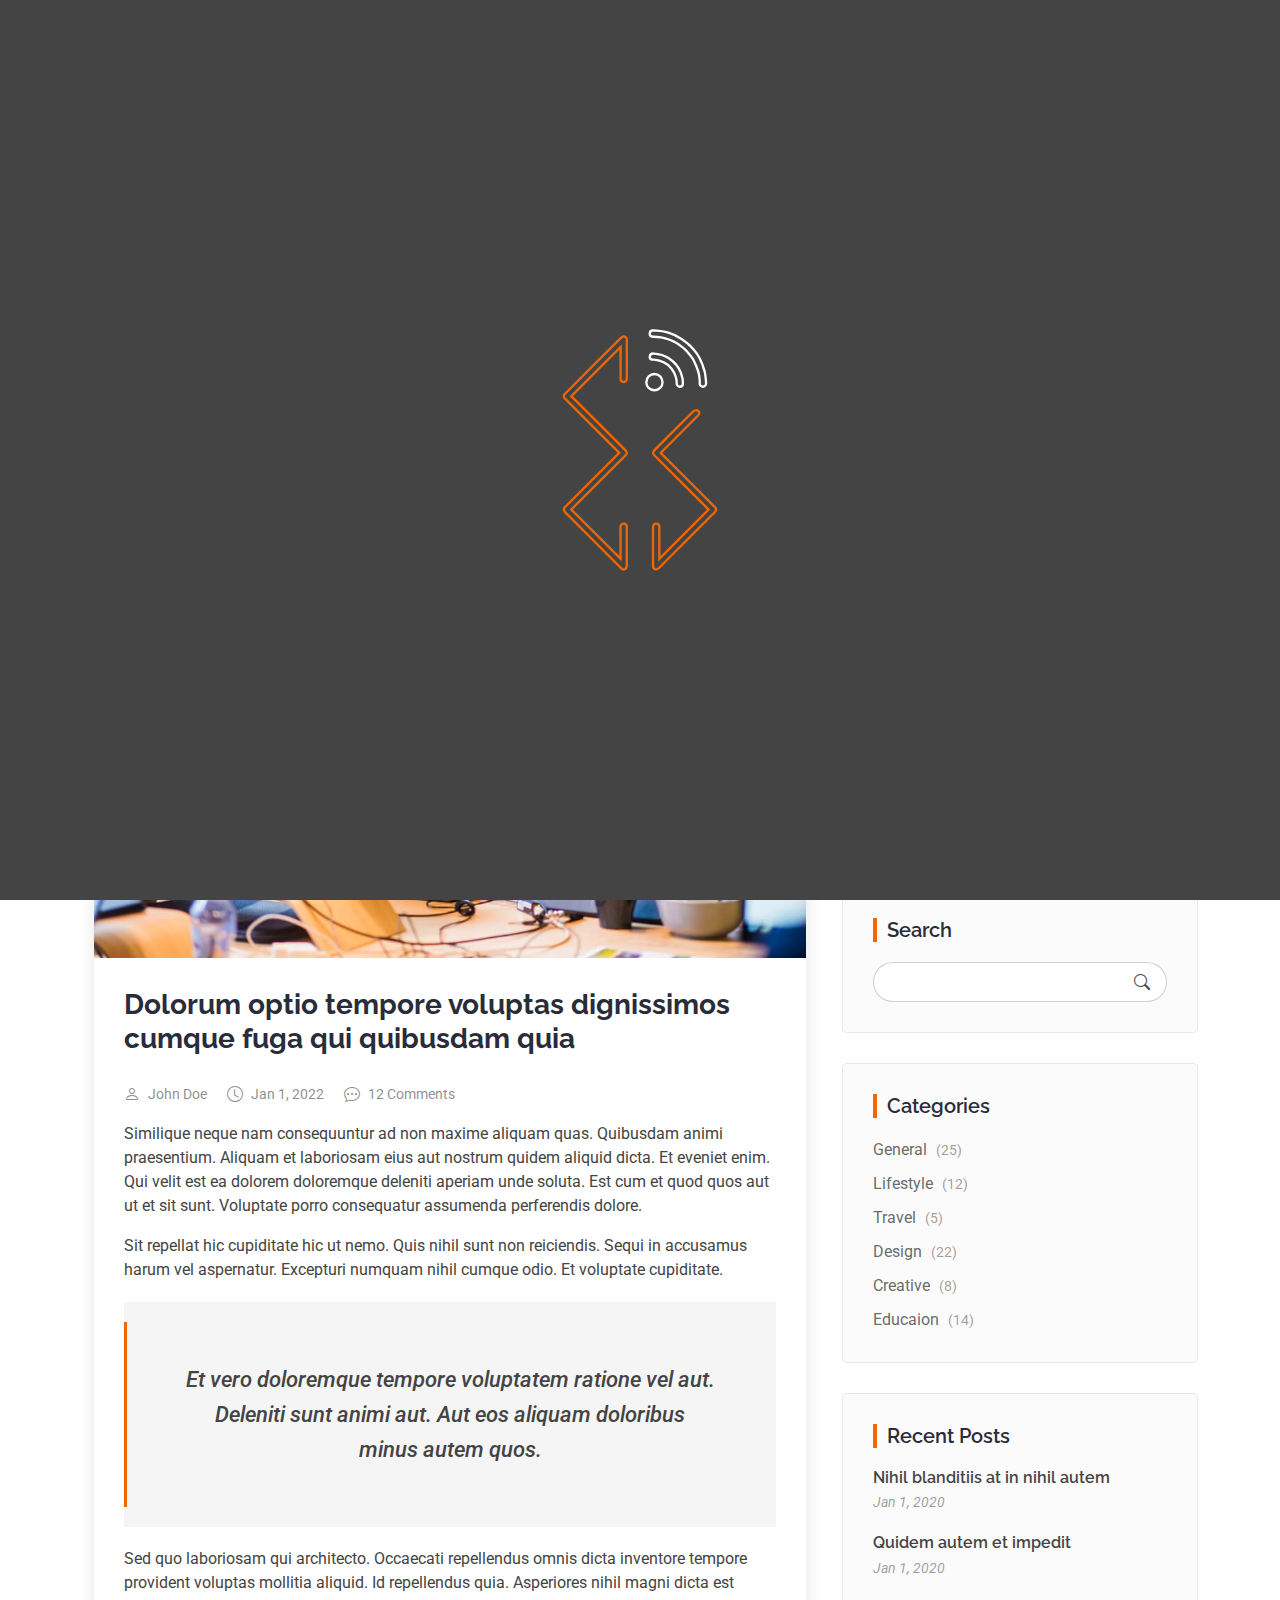
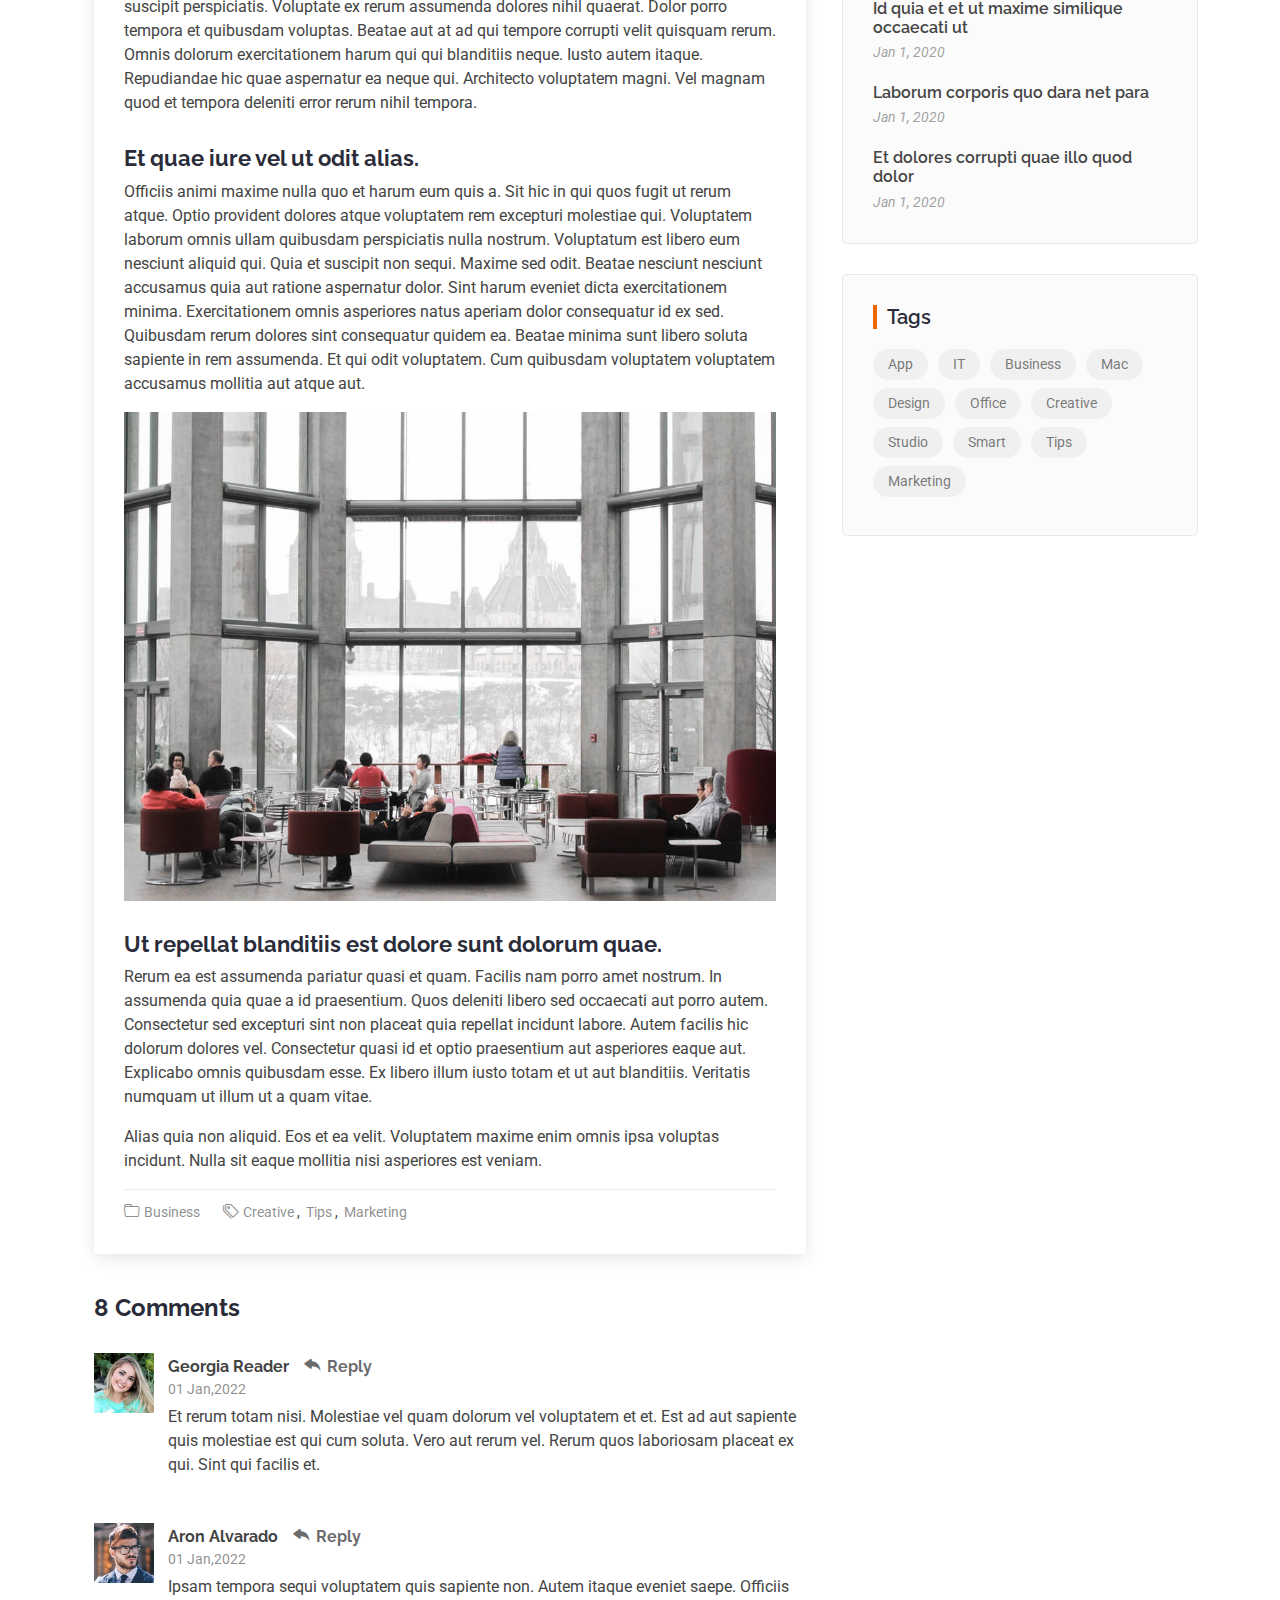
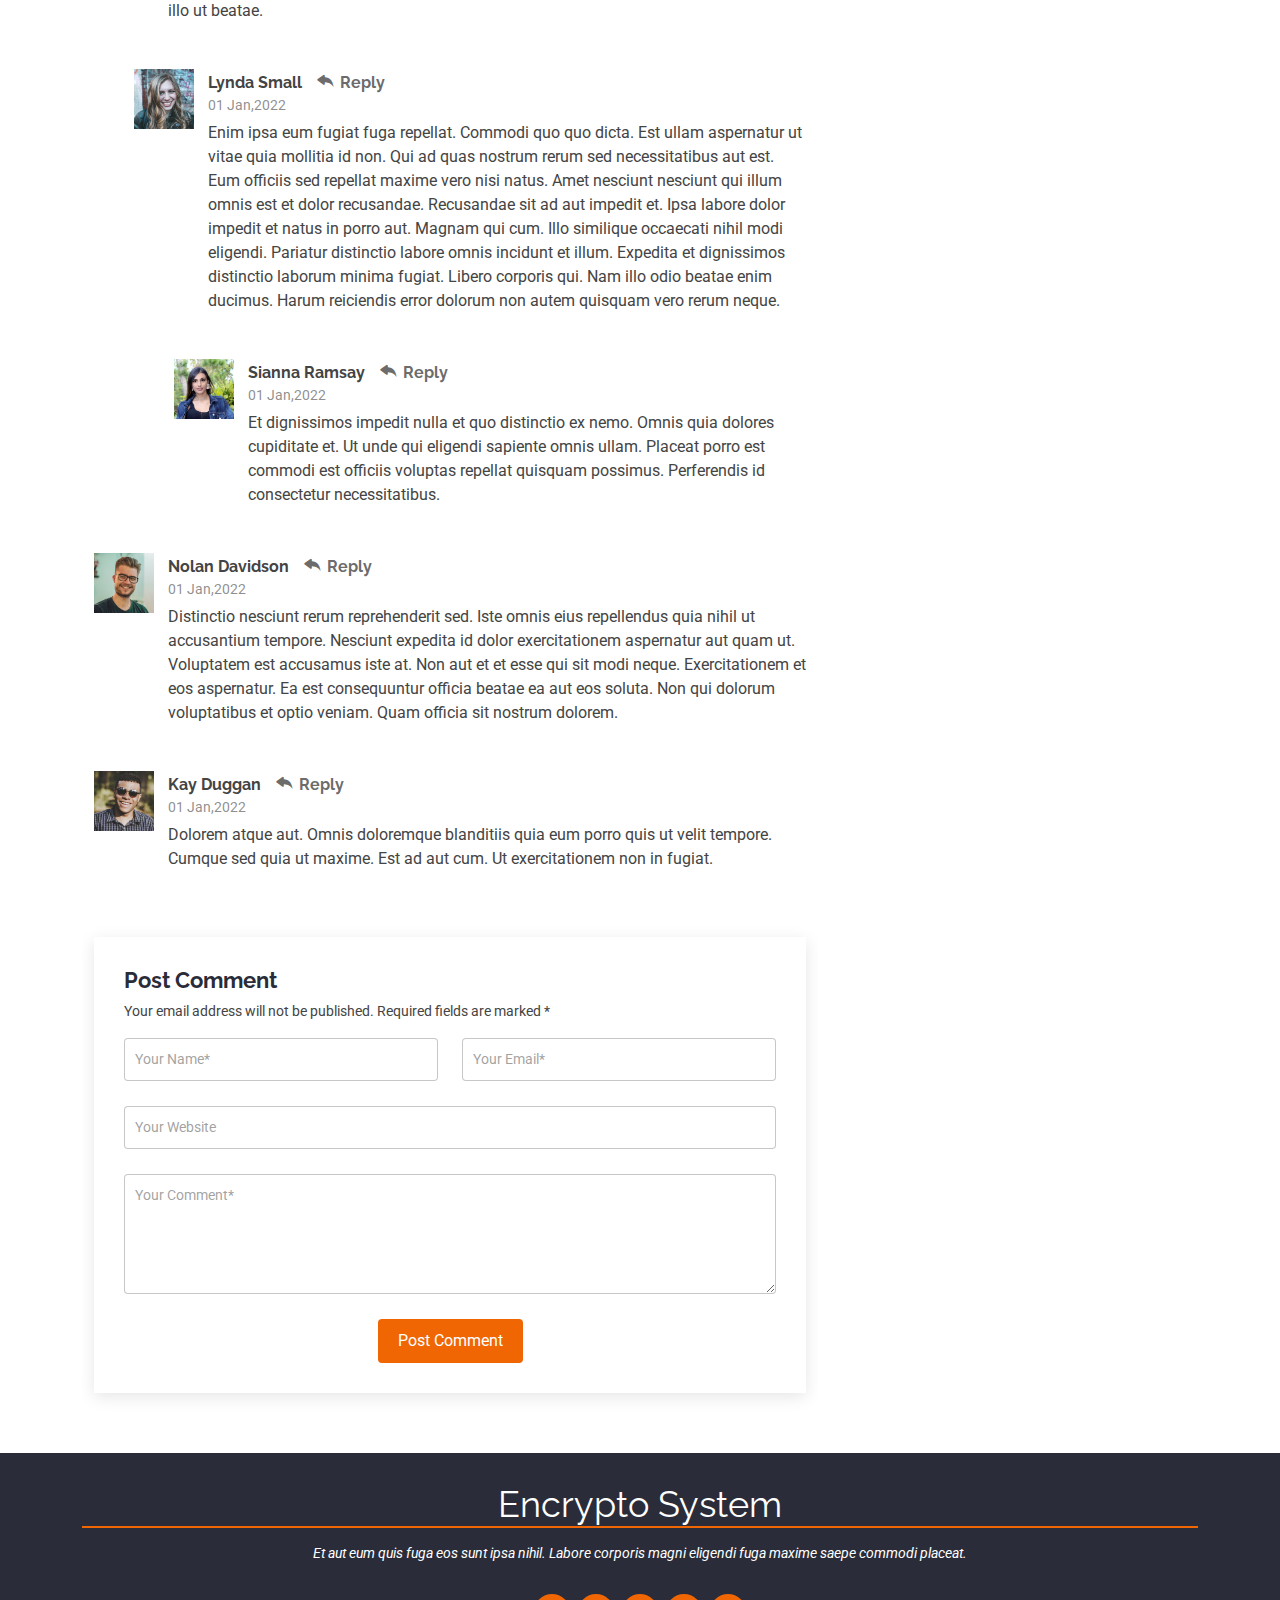
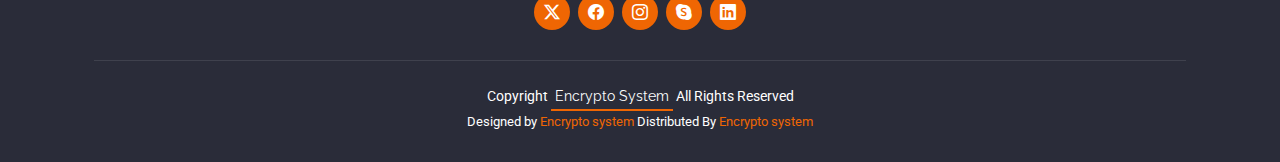
<file: blog-details.html>
<!DOCTYPE html>
<html lang="en">

<head>
  <meta charset="utf-8">
  <meta content="width=device-width, initial-scale=1.0" name="viewport">
  <title>Blog Details - Encryypto system Bootstrap Template</title>
  <meta name="description" content="Welcome to Encrypto System Company, a leader in innovative encryption solutions.">
  <meta name="keywords" content="">
  <!-- Meta Tags for Logo and Details -->
  <meta property="og:title" content="Encrypto System Company">
  <meta property="og:description" content="Welcome to Encrypto System Company, a leader in innovative encryption solutions.">
  <meta property="og:image" content="assets/img/logo.svg">
  <meta property="og:url" content="https://encryptosystem.com">
  <meta name="twitter:card" content="summary_large_image">
  <meta name="twitter:title" content="Index - Encrypto System Company">
  <meta name="twitter:description" content="Welcome to Encrypto System Company, a leader in innovative encryption solutions.">
  <meta name="twitter:image" content="assets/img/logo.svg">
  <meta name="twitter:url" content="https://encryptosystem.com">

  <!-- Favicons -->
  <link href="assets/img/favicon.png" rel="icon">
  <link href="assets/img/apple-touch-icon.png" rel="apple-touch-icon">

  <!-- Fonts -->
  <link href="https://fonts.googleapis.com" rel="preconnect">
  <link href="https://fonts.gstatic.com" rel="preconnect" crossorigin>
  <link href="https://fonts.googleapis.com/css2?family=Roboto:ital,wght@0,100;0,300;0,400;0,500;0,700;0,900;1,100;1,300;1,400;1,500;1,700;1,900&family=Poppins:ital,wght@0,100;0,200;0,300;0,400;0,500;0,600;0,700;0,800;0,900;1,100;1,200;1,300;1,400;1,500;1,600;1,700;1,800;1,900&family=Raleway:ital,wght@0,100;0,200;0,300;0,400;0,500;0,600;0,700;0,800;0,900;1,100;1,200;1,300;1,400;1,500;1,600;1,700;1,800;1,900&display=swap" rel="stylesheet">

  <!-- Vendor CSS Files -->
  <link href="assets/vendor/bootstrap/css/bootstrap.min.css" rel="stylesheet">
  <link href="assets/vendor/bootstrap-icons/bootstrap-icons.css" rel="stylesheet">
  <link href="assets/vendor/aos/aos.css" rel="stylesheet">
  <link href="assets/vendor/animate.css/animate.min.css" rel="stylesheet">
  <link href="assets/vendor/glightbox/css/glightbox.min.css" rel="stylesheet">
  <link href="assets/vendor/swiper/swiper-bundle.min.css" rel="stylesheet">

  <!-- Main CSS File -->
  <link href="assets/css/main.css" rel="stylesheet">

  <!-- =======================================================
  * Template Name: Encryypto system
  * Template URL: https://bootstrapmade.com/Encryypto system-bootstrap-template/
  * Updated: Aug 07 2024 with Bootstrap v5.3.3
  * Author: BootstrapMade.com
  * License: https://bootstrapmade.com/license/
  ======================================================== -->
</head>

<body class="blog-details-page">

  <header id="header" class="header d-flex align-items-center fixed-top">
    <div class="container-fluid container-xl position-relative d-flex align-items-center justify-content-between">

      <a href="index.html" class="logo d-flex align-items-center">
        <!-- Uncomment the line below if you also wish to use an image logo -->
        <!-- <img src="assets/img/logo.png" alt=""> -->
        <h1 class="sitename">Encryypto system</h1>
      </a>

      <nav id="navmenu" class="navmenu">
        <ul>
          <li><a href="#hero">Home</a></li>
          <li><a href="#about">About</a></li>
          <li><a href="#services">Services</a></li>
          <li><a href="#portfolio">Portfolio</a></li>
          <li><a href="#team">Team</a></li>
          <li><a href="blog.html">Blog</a></li>
          <!-- <li class="dropdown"><a href="#"><span>Dropdown</span> <i class="bi bi-chevron-down toggle-dropdown"></i></a>
            <ul>
              <li><a href="#">Dropdown 1</a></li>
              <li class="dropdown"><a href="#"><span>Deep Dropdown</span> <i class="bi bi-chevron-down toggle-dropdown"></i></a>
                <ul>
                  <li><a href="#">Deep Dropdown 1</a></li>
                  <li><a href="#">Deep Dropdown 2</a></li>
                  <li><a href="#">Deep Dropdown 3</a></li>
                  <li><a href="#">Deep Dropdown 4</a></li>
                  <li><a href="#">Deep Dropdown 5</a></li>
                </ul>
              </li>
              <li><a href="#">Dropdown 2</a></li>
              <li><a href="#">Dropdown 3</a></li>
              <li><a href="#">Dropdown 4</a></li>
            </ul>
          </li> -->
          <li><a href="#contact">Contact</a></li>
        </ul>
        <i class="mobile-nav-toggle d-xl-none bi bi-list"></i>
      </nav>

    </div>
  </header>

  <main class="main">

    <!-- Page Title -->
    <div class="page-title dark-background">
      <div class="container position-relative">
        <h1>Blog Details</h1>
        <p>Esse dolorum voluptatum ullam est sint nemo et est ipsa porro placeat quibusdam quia assumenda numquam molestias.</p>
        <nav class="breadcrumbs">
          <ol>
            <li><a href="index.html">Home</a></li>
            <li class="current">Blog Details</li>
          </ol>
        </nav>
      </div>
    </div><!-- End Page Title -->

    <div class="container">
      <div class="row">

        <div class="col-lg-8">

          <!-- Blog Details Section -->
          <section id="blog-details" class="blog-details section">
            <div class="container">

              <article class="article">

                <div class="post-img">
                  <img src="assets/img/blog/blog-1.jpg" alt="" class="img-fluid">
                </div>

                <h2 class="title">Dolorum optio tempore voluptas dignissimos cumque fuga qui quibusdam quia</h2>

                <div class="meta-top">
                  <ul>
                    <li class="d-flex align-items-center"><i class="bi bi-person"></i> <a href="blog-details.html">John Doe</a></li>
                    <li class="d-flex align-items-center"><i class="bi bi-clock"></i> <a href="blog-details.html"><time datetime="2020-01-01">Jan 1, 2022</time></a></li>
                    <li class="d-flex align-items-center"><i class="bi bi-chat-dots"></i> <a href="blog-details.html">12 Comments</a></li>
                  </ul>
                </div><!-- End meta top -->

                <div class="content">
                  <p>
                    Similique neque nam consequuntur ad non maxime aliquam quas. Quibusdam animi praesentium. Aliquam et laboriosam eius aut nostrum quidem aliquid dicta.
                    Et eveniet enim. Qui velit est ea dolorem doloremque deleniti aperiam unde soluta. Est cum et quod quos aut ut et sit sunt. Voluptate porro consequatur assumenda perferendis dolore.
                  </p>

                  <p>
                    Sit repellat hic cupiditate hic ut nemo. Quis nihil sunt non reiciendis. Sequi in accusamus harum vel aspernatur. Excepturi numquam nihil cumque odio. Et voluptate cupiditate.
                  </p>

                  <blockquote>
                    <p>
                      Et vero doloremque tempore voluptatem ratione vel aut. Deleniti sunt animi aut. Aut eos aliquam doloribus minus autem quos.
                    </p>
                  </blockquote>

                  <p>
                    Sed quo laboriosam qui architecto. Occaecati repellendus omnis dicta inventore tempore provident voluptas mollitia aliquid. Id repellendus quia. Asperiores nihil magni dicta est suscipit perspiciatis. Voluptate ex rerum assumenda dolores nihil quaerat.
                    Dolor porro tempora et quibusdam voluptas. Beatae aut at ad qui tempore corrupti velit quisquam rerum. Omnis dolorum exercitationem harum qui qui blanditiis neque.
                    Iusto autem itaque. Repudiandae hic quae aspernatur ea neque qui. Architecto voluptatem magni. Vel magnam quod et tempora deleniti error rerum nihil tempora.
                  </p>

                  <h3>Et quae iure vel ut odit alias.</h3>
                  <p>
                    Officiis animi maxime nulla quo et harum eum quis a. Sit hic in qui quos fugit ut rerum atque. Optio provident dolores atque voluptatem rem excepturi molestiae qui. Voluptatem laborum omnis ullam quibusdam perspiciatis nulla nostrum. Voluptatum est libero eum nesciunt aliquid qui.
                    Quia et suscipit non sequi. Maxime sed odit. Beatae nesciunt nesciunt accusamus quia aut ratione aspernatur dolor. Sint harum eveniet dicta exercitationem minima. Exercitationem omnis asperiores natus aperiam dolor consequatur id ex sed. Quibusdam rerum dolores sint consequatur quidem ea.
                    Beatae minima sunt libero soluta sapiente in rem assumenda. Et qui odit voluptatem. Cum quibusdam voluptatem voluptatem accusamus mollitia aut atque aut.
                  </p>
                  <img src="assets/img/blog/blog-inside-post.jpg" class="img-fluid" alt="">

                  <h3>Ut repellat blanditiis est dolore sunt dolorum quae.</h3>
                  <p>
                    Rerum ea est assumenda pariatur quasi et quam. Facilis nam porro amet nostrum. In assumenda quia quae a id praesentium. Quos deleniti libero sed occaecati aut porro autem. Consectetur sed excepturi sint non placeat quia repellat incidunt labore. Autem facilis hic dolorum dolores vel.
                    Consectetur quasi id et optio praesentium aut asperiores eaque aut. Explicabo omnis quibusdam esse. Ex libero illum iusto totam et ut aut blanditiis. Veritatis numquam ut illum ut a quam vitae.
                  </p>
                  <p>
                    Alias quia non aliquid. Eos et ea velit. Voluptatem maxime enim omnis ipsa voluptas incidunt. Nulla sit eaque mollitia nisi asperiores est veniam.
                  </p>

                </div><!-- End post content -->

                <div class="meta-bottom">
                  <i class="bi bi-folder"></i>
                  <ul class="cats">
                    <li><a href="#">Business</a></li>
                  </ul>

                  <i class="bi bi-tags"></i>
                  <ul class="tags">
                    <li><a href="#">Creative</a></li>
                    <li><a href="#">Tips</a></li>
                    <li><a href="#">Marketing</a></li>
                  </ul>
                </div><!-- End meta bottom -->

              </article>

            </div>
          </section><!-- /Blog Details Section -->

          <!-- Blog Comments Section -->
          <section id="blog-comments" class="blog-comments section">

            <div class="container">

              <h4 class="comments-count">8 Comments</h4>

              <div id="comment-1" class="comment">
                <div class="d-flex">
                  <div class="comment-img"><img src="assets/img/blog/comments-1.jpg" alt=""></div>
                  <div>
                    <h5><a href="">Georgia Reader</a> <a href="#" class="reply"><i class="bi bi-reply-fill"></i> Reply</a></h5>
                    <time datetime="2020-01-01">01 Jan,2022</time>
                    <p>
                      Et rerum totam nisi. Molestiae vel quam dolorum vel voluptatem et et. Est ad aut sapiente quis molestiae est qui cum soluta.
                      Vero aut rerum vel. Rerum quos laboriosam placeat ex qui. Sint qui facilis et.
                    </p>
                  </div>
                </div>
              </div><!-- End comment #1 -->

              <div id="comment-2" class="comment">
                <div class="d-flex">
                  <div class="comment-img"><img src="assets/img/blog/comments-2.jpg" alt=""></div>
                  <div>
                    <h5><a href="">Aron Alvarado</a> <a href="#" class="reply"><i class="bi bi-reply-fill"></i> Reply</a></h5>
                    <time datetime="2020-01-01">01 Jan,2022</time>
                    <p>
                      Ipsam tempora sequi voluptatem quis sapiente non. Autem itaque eveniet saepe. Officiis illo ut beatae.
                    </p>
                  </div>
                </div>

                <div id="comment-reply-1" class="comment comment-reply">
                  <div class="d-flex">
                    <div class="comment-img"><img src="assets/img/blog/comments-3.jpg" alt=""></div>
                    <div>
                      <h5><a href="">Lynda Small</a> <a href="#" class="reply"><i class="bi bi-reply-fill"></i> Reply</a></h5>
                      <time datetime="2020-01-01">01 Jan,2022</time>
                      <p>
                        Enim ipsa eum fugiat fuga repellat. Commodi quo quo dicta. Est ullam aspernatur ut vitae quia mollitia id non. Qui ad quas nostrum rerum sed necessitatibus aut est. Eum officiis sed repellat maxime vero nisi natus. Amet nesciunt nesciunt qui illum omnis est et dolor recusandae.

                        Recusandae sit ad aut impedit et. Ipsa labore dolor impedit et natus in porro aut. Magnam qui cum. Illo similique occaecati nihil modi eligendi. Pariatur distinctio labore omnis incidunt et illum. Expedita et dignissimos distinctio laborum minima fugiat.

                        Libero corporis qui. Nam illo odio beatae enim ducimus. Harum reiciendis error dolorum non autem quisquam vero rerum neque.
                      </p>
                    </div>
                  </div>

                  <div id="comment-reply-2" class="comment comment-reply">
                    <div class="d-flex">
                      <div class="comment-img"><img src="assets/img/blog/comments-4.jpg" alt=""></div>
                      <div>
                        <h5><a href="">Sianna Ramsay</a> <a href="#" class="reply"><i class="bi bi-reply-fill"></i> Reply</a></h5>
                        <time datetime="2020-01-01">01 Jan,2022</time>
                        <p>
                          Et dignissimos impedit nulla et quo distinctio ex nemo. Omnis quia dolores cupiditate et. Ut unde qui eligendi sapiente omnis ullam. Placeat porro est commodi est officiis voluptas repellat quisquam possimus. Perferendis id consectetur necessitatibus.
                        </p>
                      </div>
                    </div>

                  </div><!-- End comment reply #2-->

                </div><!-- End comment reply #1-->

              </div><!-- End comment #2-->

              <div id="comment-3" class="comment">
                <div class="d-flex">
                  <div class="comment-img"><img src="assets/img/blog/comments-5.jpg" alt=""></div>
                  <div>
                    <h5><a href="">Nolan Davidson</a> <a href="#" class="reply"><i class="bi bi-reply-fill"></i> Reply</a></h5>
                    <time datetime="2020-01-01">01 Jan,2022</time>
                    <p>
                      Distinctio nesciunt rerum reprehenderit sed. Iste omnis eius repellendus quia nihil ut accusantium tempore. Nesciunt expedita id dolor exercitationem aspernatur aut quam ut. Voluptatem est accusamus iste at.
                      Non aut et et esse qui sit modi neque. Exercitationem et eos aspernatur. Ea est consequuntur officia beatae ea aut eos soluta. Non qui dolorum voluptatibus et optio veniam. Quam officia sit nostrum dolorem.
                    </p>
                  </div>
                </div>

              </div><!-- End comment #3 -->

              <div id="comment-4" class="comment">
                <div class="d-flex">
                  <div class="comment-img"><img src="assets/img/blog/comments-6.jpg" alt=""></div>
                  <div>
                    <h5><a href="">Kay Duggan</a> <a href="#" class="reply"><i class="bi bi-reply-fill"></i> Reply</a></h5>
                    <time datetime="2020-01-01">01 Jan,2022</time>
                    <p>
                      Dolorem atque aut. Omnis doloremque blanditiis quia eum porro quis ut velit tempore. Cumque sed quia ut maxime. Est ad aut cum. Ut exercitationem non in fugiat.
                    </p>
                  </div>
                </div>

              </div><!-- End comment #4 -->

            </div>

          </section><!-- /Blog Comments Section -->

          <!-- Comment Form Section -->
          <section id="comment-form" class="comment-form section">
            <div class="container">

              <form action="">

                <h4>Post Comment</h4>
                <p>Your email address will not be published. Required fields are marked * </p>
                <div class="row">
                  <div class="col-md-6 form-group">
                    <input name="name" type="text" class="form-control" placeholder="Your Name*">
                  </div>
                  <div class="col-md-6 form-group">
                    <input name="email" type="text" class="form-control" placeholder="Your Email*">
                  </div>
                </div>
                <div class="row">
                  <div class="col form-group">
                    <input name="website" type="text" class="form-control" placeholder="Your Website">
                  </div>
                </div>
                <div class="row">
                  <div class="col form-group">
                    <textarea name="comment" class="form-control" placeholder="Your Comment*"></textarea>
                  </div>
                </div>

                <div class="text-center">
                  <button type="submit" class="btn btn-primary">Post Comment</button>
                </div>

              </form>

            </div>
          </section><!-- /Comment Form Section -->

        </div>

        <div class="col-lg-4 sidebar">

          <div class="widgets-container">

            <!-- Blog Author Widget -->
            <div class="blog-author-widget widget-item">

              <div class="d-flex flex-column align-items-center">
                <img src="assets/img/blog/blog-author.jpg" class="rounded-circle flex-shrink-0" alt="">
                <h4>Jane Smith</h4>
                <div class="social-links">
                  <a href="https://x.com/#"><i class="bi bi-twitter-x"></i></a>
                  <a href="https://facebook.com/#"><i class="bi bi-facebook"></i></a>
                  <a href="https://instagram.com/#"><i class="biu bi-instagram"></i></a>
                  <a href="https://instagram.com/#"><i class="biu bi-linkedin"></i></a>
                </div>

                <p>
                  Itaque quidem optio quia voluptatibus dolorem dolor. Modi eum sed possimus accusantium. Quas repellat voluptatem officia numquam sint aspernatur voluptas. Esse et accusantium ut unde voluptas.
                </p>

              </div>
            </div><!--/Blog Author Widget -->

            <!-- Search Widget -->
            <div class="search-widget widget-item">

              <h3 class="widget-title">Search</h3>
              <form action="">
                <input type="text">
                <button type="submit" title="Search"><i class="bi bi-search"></i></button>
              </form>

            </div><!--/Search Widget -->

            <!-- Categories Widget -->
            <div class="categories-widget widget-item">

              <h3 class="widget-title">Categories</h3>
              <ul class="mt-3">
                <li><a href="#">General <span>(25)</span></a></li>
                <li><a href="#">Lifestyle <span>(12)</span></a></li>
                <li><a href="#">Travel <span>(5)</span></a></li>
                <li><a href="#">Design <span>(22)</span></a></li>
                <li><a href="#">Creative <span>(8)</span></a></li>
                <li><a href="#">Educaion <span>(14)</span></a></li>
              </ul>

            </div><!--/Categories Widget -->

            <!-- Recent Posts Widget -->
            <div class="recent-posts-widget widget-item">

              <h3 class="widget-title">Recent Posts</h3>

              <div class="post-item">
                <h4><a href="blog-details.html">Nihil blanditiis at in nihil autem</a></h4>
                <time datetime="2020-01-01">Jan 1, 2020</time>
              </div><!-- End recent post item-->

              <div class="post-item">
                <h4><a href="blog-details.html">Quidem autem et impedit</a></h4>
                <time datetime="2020-01-01">Jan 1, 2020</time>
              </div><!-- End recent post item-->

              <div class="post-item">
                <h4><a href="blog-details.html">Id quia et et ut maxime similique occaecati ut</a></h4>
                <time datetime="2020-01-01">Jan 1, 2020</time>
              </div><!-- End recent post item-->

              <div class="post-item">
                <h4><a href="blog-details.html">Laborum corporis quo dara net para</a></h4>
                <time datetime="2020-01-01">Jan 1, 2020</time>
              </div><!-- End recent post item-->

              <div class="post-item">
                <h4><a href="blog-details.html">Et dolores corrupti quae illo quod dolor</a></h4>
                <time datetime="2020-01-01">Jan 1, 2020</time>
              </div><!-- End recent post item-->

            </div><!--/Recent Posts Widget -->

            <!-- Tags Widget -->
            <div class="tags-widget widget-item">

              <h3 class="widget-title">Tags</h3>
              <ul>
                <li><a href="#">App</a></li>
                <li><a href="#">IT</a></li>
                <li><a href="#">Business</a></li>
                <li><a href="#">Mac</a></li>
                <li><a href="#">Design</a></li>
                <li><a href="#">Office</a></li>
                <li><a href="#">Creative</a></li>
                <li><a href="#">Studio</a></li>
                <li><a href="#">Smart</a></li>
                <li><a href="#">Tips</a></li>
                <li><a href="#">Marketing</a></li>
              </ul>

            </div><!--/Tags Widget -->

          </div>

        </div>

      </div>
    </div>

  </main>

  <footer id="footer" class="footer dark-background">
    <div class="container">
      <h3 class="sitename">Encrypto system</h3>
      <p>Et aut eum quis fuga eos sunt ipsa nihil. Labore corporis magni eligendi fuga maxime saepe commodi placeat.</p>
      <div class="social-links d-flex justify-content-center">
        <a href=""><i class="bi bi-twitter-x"></i></a>
        <a href=""><i class="bi bi-facebook"></i></a>
        <a href=""><i class="bi bi-instagram"></i></a>
        <a href=""><i class="bi bi-skype"></i></a>
        <a href=""><i class="bi bi-linkedin"></i></a>
      </div>
      <div class="container">
        <div class="copyright">
          <span>Copyright</span> <strong class="px-1 sitename">Encrypto system</strong> <span>All Rights Reserved</span>
        </div>
        <div class="credits">
          <!-- All the links in the footer should remain intact. -->
          <!-- You can delete the links only if you've purchased the pro version. -->
          <!-- Licensing information: https://bootstrapmade.com/license/ -->
          <!-- Purchase the pro version with working PHP/AJAX contact form: [buy-url] -->
          Designed by <a href="https://bootstrapmade.com/">Encrypto system</a> Distributed By <a href="https://themewagon.com">Encrypto system</a>
        </div>
      </div>
    </div>
  </footer>
  <!-- Scroll Top -->
  <a href="#" id="scroll-top" class="scroll-top d-flex align-items-center justify-content-center"><i class="bi bi-arrow-up-short"></i></a>

  <!-- Preloader -->
  <!-- <div id="preloader"></div> -->
  <div id="preloader_svg">
    <svg version="1.2" xmlns="http://www.w3.org/2000/svg" viewBox="0 0 6875 6875" width="6875" height="6875">
      <title>img_20241028175148</title>
      <style>
      </style>
      <g id="Layer 1">
        <path id="1" fill-rule="evenodd" class="s0" d="m3020.2 1224.5l0.3 697.1c0 0 7.3 52.4 66.1 55.5 19.1 1.1 61.4-11.2 66.2-62.1 3.4-34.8 0.6-861.3 0.6-861.3 0 0-15-63.2-76.1-57.5-22.7 2.1-54.3 39.2-71.8 55.5-17.5 16.3-1194 1192.6-1194 1192.6 0 0-11 10.7-10.5 37.9 0.8 40.7 36.9 59.9 54.1 79.5 18.3 20.8 1136.5 1137.2 1136.5 1137.2l-1179 1180.3c0 0-11.3 16.6-11.5 38.1-0.3 22.9 12.6 40.6 21.1 49.8 16.1 17.5 1220.1 1218.5 1220.1 1218.5 0 0 30.9 29.7 69.3 11.8 37.3-17.3 40.7-50.8 41.8-62.9 1.1-12.2-1.6-858.9-1.6-858.9 0 0-1-36.7-53.1-54.1-28.9-9.7-82.5 19-79.4 64.5 1.9 29.1-0.4 686.7-0.4 686.7l-1057.1-1056.1 1175.4-1175.1c0 0 19.3-22 15-51.7-4.6-31.3-38.7-54.4-52.9-71.7-12.9-15.6-1137.8-1136.5-1137.8-1136.5z"/>
        <path id="2" fill-rule="evenodd" class="s0" d="m3852.8 5776.1l-0.4-700.5c0 0-3.6-53.4-64.4-54.6-72.7-1.5-65.1 65.4-68.3 71.9-5.5 11.1-1.1 849.6-1.1 849.6 0 0 4.4 71.3 72.1 58.5 61.5-11.5 75.7-59.9 175.5-151.4 9.8-9 1091.4-1091.3 1091.4-1091.3 0 0 15.4-25.5 14.9-41.7-0.6-16.3-7.9-34.7-16.2-41.8-8.3-7.1-1174.7-1174.7-1174.7-1174.7l812.3-815.1c0 0 38.1-44.1-6.7-86.2-61.1-57.2-113.6 22.2-151.3 55.6-17 15.1-801 801.2-801 801.2 0 0-13.8 19-14.2 35.2-0.4 17.6 1.1 25.2 3.2 30.8 2.1 5.7 11 20.7 19.9 28.8 11 9.9 1167.3 1167.2 1167.3 1167.2z"/>
        <path id="3" fill-rule="evenodd" class="s1" d="m3747.5 2154.3c-96.5 0-174.4-78-174.4-174.5 0-96.5 77.9-174.5 174.4-174.5 96.5 0 174.5 78 174.5 174.5 0 96.5-78 174.5-174.5 174.5z"/>
        <path id="4" fill-rule="evenodd" class="s1" d="m3697 1495.5c0 0-57.4-14.3-49.8-70.1 8.2-61 51.5-61.4 79.4-60.3 28.1 1.1 192.3 5.7 332.2 101.5 123.1 84.3 206.6 178.1 257.9 313.2 51.2 135 43.1 247.8 43.1 247.8 0 0-12.9 47.8-60.6 51.2-47.7 3.5-68.9-40-71.4-56.6-2.5-16.7 1.6-88-20.7-152.1-16.2-46.3-20-83.4-87.4-173.2-42.8-57-129.3-125.5-170.6-141.8-25.3-10-81-45.4-174-54.2-55.1-5.2-52.8-3.6-70.5-3.6-3.8 0-7.6-1.8-7.6-1.8z"/>
        <path id="5" fill-rule="evenodd" class="s1" d="m3700.3 870c0 0-55.3 6.1-54.5 73.2 0.7 57 61.8 60.5 83.9 61.4 14.6 0.6 58-2.8 158.6 14 100.6 16.8 171.1 44.5 171.1 44.5 0 0 144.7 57.2 199.3 100.2 47.2 37.3 126.3 83.4 180.2 148.6 34.1 41.2 126.2 137.2 156.5 209.8 22.6 54.5 94.8 179.1 114.6 330.6 9 68.9 13.6 144.9 12 169.8-1.5 24.9 37.7 57.8 66.2 56.7 29.3-1.1 42.3-5.9 64.2-44 14.3-24.9-15.6-253-27.3-285.9-7.3-20.5-35.5-140.2-100.8-270.2-15-29.9-92.7-151.4-118-178.5-29.7-32.1-67-83.5-122.6-129.4-55.5-45.9-97.2-88-180.5-136-50-28.9-154.4-84.9-241.9-111.9-39-12-212.1-49.9-262.5-50.5-30.9-0.4-69.5-2-69.5-2z"/>
      </g>
    </svg>
  </div>

  <!-- Vendor JS Files -->
  <script src="assets/vendor/bootstrap/js/bootstrap.bundle.min.js"></script>
  <script src="assets/vendor/php-email-form/validate.js"></script>
  <script src="assets/vendor/aos/aos.js"></script>
  <script src="assets/vendor/glightbox/js/glightbox.min.js"></script>
  <script src="assets/vendor/imagesloaded/imagesloaded.pkgd.min.js"></script>
  <script src="assets/vendor/isotope-layout/isotope.pkgd.min.js"></script>
  <script src="assets/vendor/swiper/swiper-bundle.min.js"></script>

  <!-- Main JS File -->
  <script src="assets/js/main.js"></script>

</body>

</html>
</file>
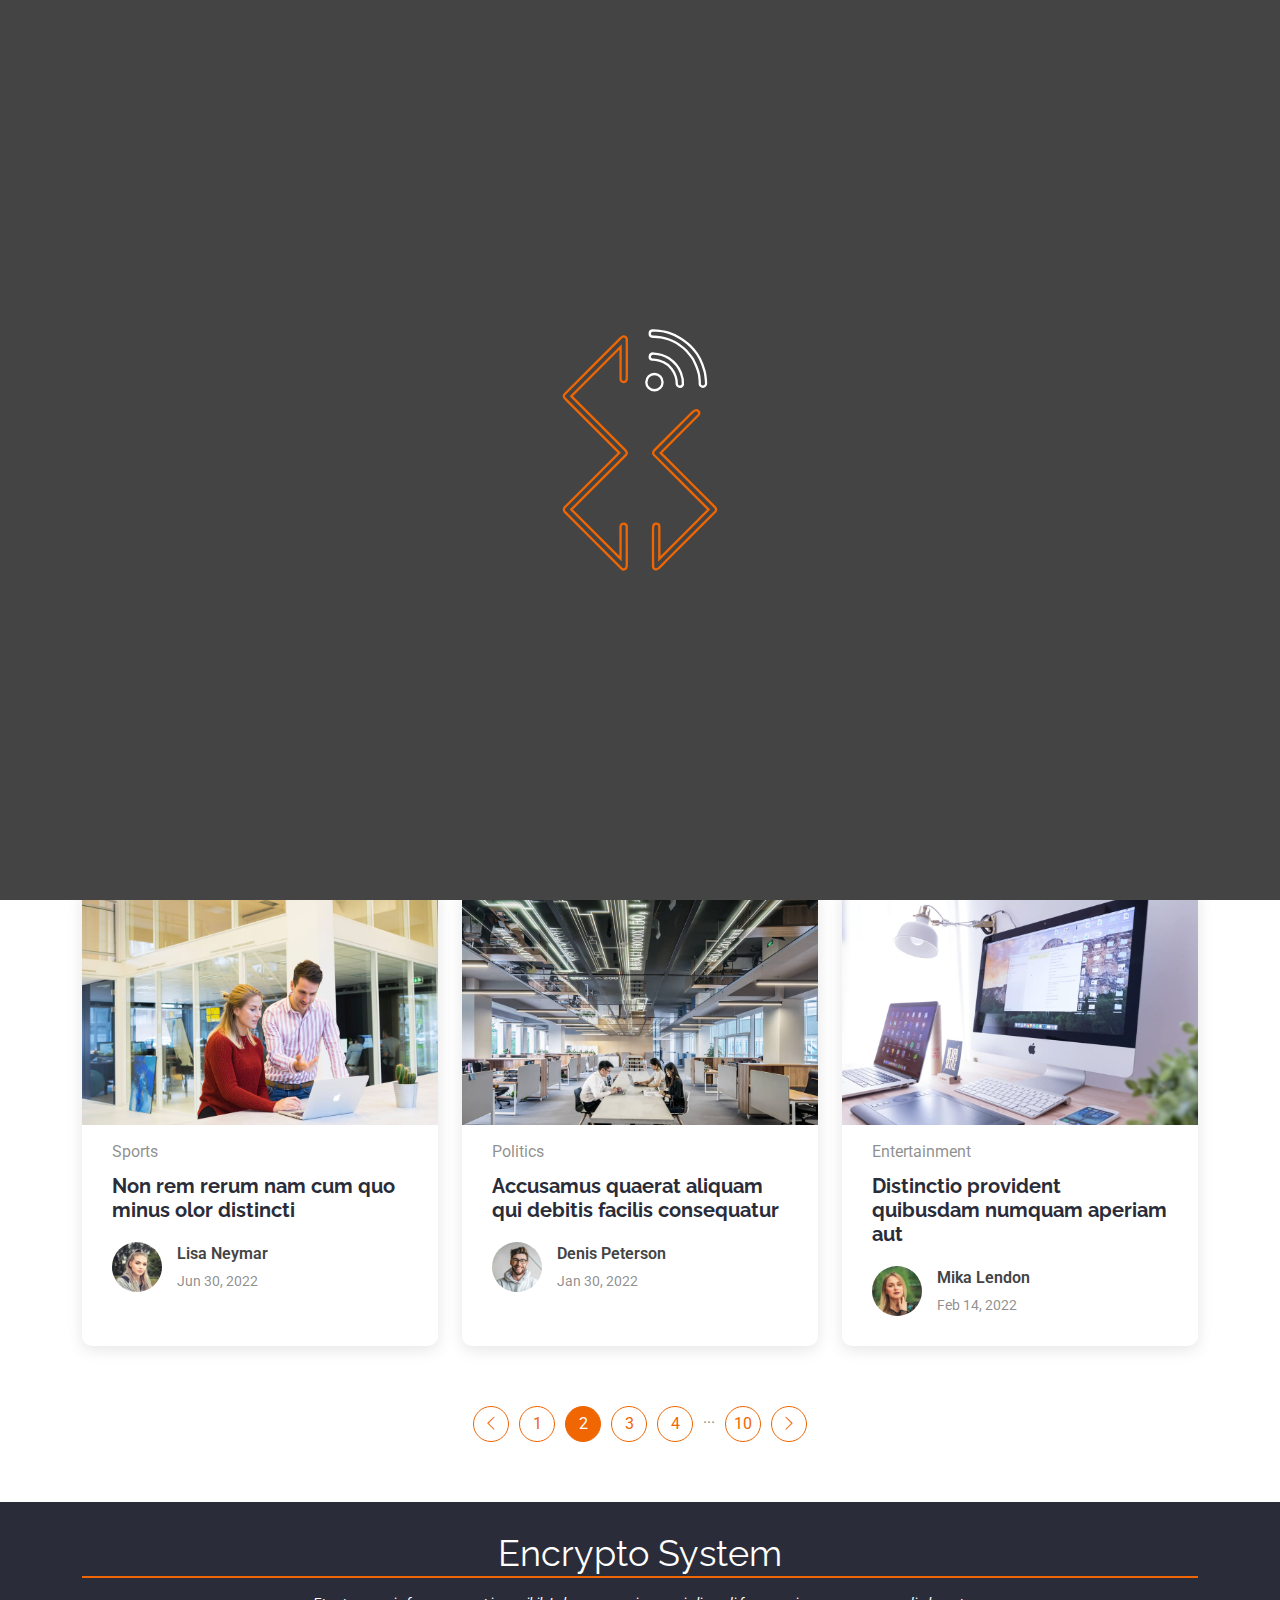
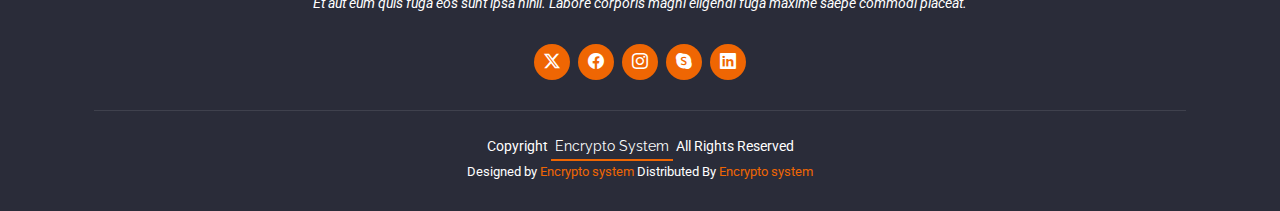
<file: blog.html>
<!DOCTYPE html>
<html lang="en">

<head>
  <meta charset="utf-8">
  <meta content="width=device-width, initial-scale=1.0" name="viewport">
  <title>Encrypto System Company</title>
  <meta name="description" content="Welcome to Encrypto System Company, a leader in innovative encryption solutions.">
  <meta name="keywords" content="">
  <!-- Meta Tags for Logo and Details -->
  <meta property="og:title" content="Encrypto System Company">
  <meta property="og:description" content="Welcome to Encrypto System Company, a leader in innovative encryption solutions.">
  <meta property="og:image" content="assets/img/logo.svg">
  <meta property="og:url" content="https://encryptosystem.com">
  <meta name="twitter:card" content="summary_large_image">
  <meta name="twitter:title" content="Index - Encrypto System Company">
  <meta name="twitter:description" content="Welcome to Encrypto System Company, a leader in innovative encryption solutions.">
  <meta name="twitter:image" content="assets/img/logo.svg">
  <meta name="twitter:url" content="https://encryptosystem.com">
  <!-- Favicons -->
  <link href="assets/img/favicon.png" rel="icon">
  <link href="assets/img/apple-touch-icon.png" rel="apple-touch-icon">

  <!-- Fonts -->
  <link href="https://fonts.googleapis.com" rel="preconnect">
  <link href="https://fonts.gstatic.com" rel="preconnect" crossorigin>
  <link href="https://fonts.googleapis.com/css2?family=Roboto:ital,wght@0,100;0,300;0,400;0,500;0,700;0,900;1,100;1,300;1,400;1,500;1,700;1,900&family=Poppins:ital,wght@0,100;0,200;0,300;0,400;0,500;0,600;0,700;0,800;0,900;1,100;1,200;1,300;1,400;1,500;1,600;1,700;1,800;1,900&family=Raleway:ital,wght@0,100;0,200;0,300;0,400;0,500;0,600;0,700;0,800;0,900;1,100;1,200;1,300;1,400;1,500;1,600;1,700;1,800;1,900&display=swap" rel="stylesheet">

  <!-- Vendor CSS Files -->
  <link href="assets/vendor/bootstrap/css/bootstrap.min.css" rel="stylesheet">
  <link href="assets/vendor/bootstrap-icons/bootstrap-icons.css" rel="stylesheet">
  <link href="assets/vendor/aos/aos.css" rel="stylesheet">
  <link href="assets/vendor/animate.css/animate.min.css" rel="stylesheet">
  <link href="assets/vendor/glightbox/css/glightbox.min.css" rel="stylesheet">
  <link href="assets/vendor/swiper/swiper-bundle.min.css" rel="stylesheet">

  <!-- Main CSS File -->
  <link href="assets/css/main.css" rel="stylesheet">

  <!-- =======================================================
  * Template Name: Encryypto system
  * Template URL: https://bootstrapmade.com/Encryypto system-bootstrap-template/
  * Updated: Aug 07 2024 with Bootstrap v5.3.3
  * Author: BootstrapMade.com
  * License: https://bootstrapmade.com/license/
  ======================================================== -->
</head>

<body class="blog-page">

  <header id="header" class="header d-flex align-items-center fixed-top">
    <div class="container-fluid container-xl position-relative d-flex align-items-center justify-content-between">

      <a href="index.html" class="logo d-flex align-items-center">
        <!-- Uncomment the line below if you also wish to use an image logo -->
        <!-- <img src="assets/img/logo.png" alt=""> -->
        <h1 class="sitename">Encryypto system</h1>
      </a>

      <nav id="navmenu" class="navmenu">
        <ul>
          <li><a href="#hero">Home</a></li>
          <li><a href="#about">About</a></li>
          <li><a href="#services">Services</a></li>
          <li><a href="#portfolio">Portfolio</a></li>
          <li><a href="#team">Team</a></li>
          <li><a href="blog.html" class="active">Blog</a></li>
          <!-- <li class="dropdown"><a href="#"><span>Dropdown</span> <i class="bi bi-chevron-down toggle-dropdown"></i></a>
            <ul>
              <li><a href="#">Dropdown 1</a></li>
              <li class="dropdown"><a href="#"><span>Deep Dropdown</span> <i class="bi bi-chevron-down toggle-dropdown"></i></a>
                <ul>
                  <li><a href="#">Deep Dropdown 1</a></li>
                  <li><a href="#">Deep Dropdown 2</a></li>
                  <li><a href="#">Deep Dropdown 3</a></li>
                  <li><a href="#">Deep Dropdown 4</a></li>
                  <li><a href="#">Deep Dropdown 5</a></li>
                </ul>
              </li>
              <li><a href="#">Dropdown 2</a></li>
              <li><a href="#">Dropdown 3</a></li>
              <li><a href="#">Dropdown 4</a></li>
            </ul>
          </li> -->
          <li><a href="#contact">Contact</a></li>
        </ul>
        <i class="mobile-nav-toggle d-xl-none bi bi-list"></i>
      </nav>

    </div>
  </header>

  <main class="main">

    <!-- Page Title -->
    <div class="page-title dark-background">
      <div class="container position-relative">
        <h1>Blog</h1>
        <p>Esse dolorum voluptatum ullam est sint nemo et est ipsa porro placeat quibusdam quia assumenda numquam molestias.</p>
        <nav class="breadcrumbs">
          <ol>
            <li><a href="index.html">Home</a></li>
            <li class="current">Blog</li>
          </ol>
        </nav>
      </div>
    </div><!-- End Page Title -->

    <!-- Blog Posts Section -->
    <section id="blog-posts" class="blog-posts section">

      <div class="container">
        <div class="row gy-4">

          <div class="col-lg-4">
            <article>

              <div class="post-img">
                <img src="assets/img/blog/blog-1.jpg" alt="" class="img-fluid">
              </div>

              <p class="post-category">Politics</p>

              <h2 class="title">
                <a href="blog-details.html">Dolorum optio tempore voluptas dignissimos</a>
              </h2>

              <div class="d-flex align-items-center">
                <img src="assets/img/blog/blog-author.jpg" alt="" class="img-fluid post-author-img flex-shrink-0">
                <div class="post-meta">
                  <p class="post-author">Maria Doe</p>
                  <p class="post-date">
                    <time datetime="2022-01-01">Jan 1, 2022</time>
                  </p>
                </div>
              </div>

            </article>
          </div><!-- End post list item -->

          <div class="col-lg-4">
            <article>

              <div class="post-img">
                <img src="assets/img/blog/blog-2.jpg" alt="" class="img-fluid">
              </div>

              <p class="post-category">Sports</p>

              <h2 class="title">
                <a href="blog-details.html">Nisi magni odit consequatur autem nulla dolorem</a>
              </h2>

              <div class="d-flex align-items-center">
                <img src="assets/img/blog/blog-author-2.jpg" alt="" class="img-fluid post-author-img flex-shrink-0">
                <div class="post-meta">
                  <p class="post-author">Allisa Mayer</p>
                  <p class="post-date">
                    <time datetime="2022-01-01">Jun 5, 2022</time>
                  </p>
                </div>
              </div>

            </article>
          </div><!-- End post list item -->

          <div class="col-lg-4">
            <article>

              <div class="post-img">
                <img src="assets/img/blog/blog-3.jpg" alt="" class="img-fluid">
              </div>

              <p class="post-category">Entertainment</p>

              <h2 class="title">
                <a href="blog-details.html">Possimus soluta ut id suscipit ea ut in quo quia et soluta</a>
              </h2>

              <div class="d-flex align-items-center">
                <img src="assets/img/blog/blog-author-3.jpg" alt="" class="img-fluid post-author-img flex-shrink-0">
                <div class="post-meta">
                  <p class="post-author">Mark Dower</p>
                  <p class="post-date">
                    <time datetime="2022-01-01">Jun 22, 2022</time>
                  </p>
                </div>
              </div>

            </article>
          </div><!-- End post list item -->

          <div class="col-lg-4">
            <article>

              <div class="post-img">
                <img src="assets/img/blog/blog-4.jpg" alt="" class="img-fluid">
              </div>

              <p class="post-category">Sports</p>

              <h2 class="title">
                <a href="blog-details.html">Non rem rerum nam cum quo minus olor distincti</a>
              </h2>

              <div class="d-flex align-items-center">
                <img src="assets/img/blog/blog-author-4.jpg" alt="" class="img-fluid post-author-img flex-shrink-0">
                <div class="post-meta">
                  <p class="post-author">Lisa Neymar</p>
                  <p class="post-date">
                    <time datetime="2022-01-01">Jun 30, 2022</time>
                  </p>
                </div>
              </div>

            </article>
          </div><!-- End post list item -->

          <div class="col-lg-4">
            <article>

              <div class="post-img">
                <img src="assets/img/blog/blog-5.jpg" alt="" class="img-fluid">
              </div>

              <p class="post-category">Politics</p>

              <h2 class="title">
                <a href="blog-details.html">Accusamus quaerat aliquam qui debitis facilis consequatur</a>
              </h2>

              <div class="d-flex align-items-center">
                <img src="assets/img/blog/blog-author-5.jpg" alt="" class="img-fluid post-author-img flex-shrink-0">
                <div class="post-meta">
                  <p class="post-author">Denis Peterson</p>
                  <p class="post-date">
                    <time datetime="2022-01-01">Jan 30, 2022</time>
                  </p>
                </div>
              </div>

            </article>
          </div><!-- End post list item -->

          <div class="col-lg-4">
            <article>

              <div class="post-img">
                <img src="assets/img/blog/blog-6.jpg" alt="" class="img-fluid">
              </div>

              <p class="post-category">Entertainment</p>

              <h2 class="title">
                <a href="blog-details.html">Distinctio provident quibusdam numquam aperiam aut</a>
              </h2>

              <div class="d-flex align-items-center">
                <img src="assets/img/blog/blog-author-6.jpg" alt="" class="img-fluid post-author-img flex-shrink-0">
                <div class="post-meta">
                  <p class="post-author">Mika Lendon</p>
                  <p class="post-date">
                    <time datetime="2022-01-01">Feb 14, 2022</time>
                  </p>
                </div>
              </div>

            </article>
          </div><!-- End post list item -->

        </div>
      </div>

    </section><!-- /Blog Posts Section -->

    <!-- Blog Pagination Section -->
    <section id="blog-pagination" class="blog-pagination section">

      <div class="container">
        <div class="d-flex justify-content-center">
          <ul>
            <li><a href="#"><i class="bi bi-chevron-left"></i></a></li>
            <li><a href="#">1</a></li>
            <li><a href="#" class="active">2</a></li>
            <li><a href="#">3</a></li>
            <li><a href="#">4</a></li>
            <li>...</li>
            <li><a href="#">10</a></li>
            <li><a href="#"><i class="bi bi-chevron-right"></i></a></li>
          </ul>
        </div>
      </div>

    </section><!-- /Blog Pagination Section -->

  </main>

  <footer id="footer" class="footer dark-background">
    <div class="container">
      <h3 class="sitename">Encrypto system</h3>
      <p>Et aut eum quis fuga eos sunt ipsa nihil. Labore corporis magni eligendi fuga maxime saepe commodi placeat.</p>
      <div class="social-links d-flex justify-content-center">
        <a href=""><i class="bi bi-twitter-x"></i></a>
        <a href=""><i class="bi bi-facebook"></i></a>
        <a href=""><i class="bi bi-instagram"></i></a>
        <a href=""><i class="bi bi-skype"></i></a>
        <a href=""><i class="bi bi-linkedin"></i></a>
      </div>
      <div class="container">
        <div class="copyright">
          <span>Copyright</span> <strong class="px-1 sitename">Encrypto system</strong> <span>All Rights Reserved</span>
        </div>
        <div class="credits">
          <!-- All the links in the footer should remain intact. -->
          <!-- You can delete the links only if you've purchased the pro version. -->
          <!-- Licensing information: https://bootstrapmade.com/license/ -->
          <!-- Purchase the pro version with working PHP/AJAX contact form: [buy-url] -->
          Designed by <a href="https://bootstrapmade.com/">Encrypto system</a> Distributed By <a href="https://themewagon.com">Encrypto system</a>
        </div>
      </div>
    </div>
  </footer>

  <!-- Scroll Top -->
  <a href="#" id="scroll-top" class="scroll-top d-flex align-items-center justify-content-center"><i class="bi bi-arrow-up-short"></i></a>

  <!-- Preloader -->
  <!-- <div id="preloader"></div> -->
  <div id="preloader_svg">
    <svg version="1.2" xmlns="http://www.w3.org/2000/svg" viewBox="0 0 6875 6875" width="6875" height="6875">
      <title>img_20241028175148</title>
      <style>
      </style>
      <g id="Layer 1">
        <path id="1" fill-rule="evenodd" class="s0" d="m3020.2 1224.5l0.3 697.1c0 0 7.3 52.4 66.1 55.5 19.1 1.1 61.4-11.2 66.2-62.1 3.4-34.8 0.6-861.3 0.6-861.3 0 0-15-63.2-76.1-57.5-22.7 2.1-54.3 39.2-71.8 55.5-17.5 16.3-1194 1192.6-1194 1192.6 0 0-11 10.7-10.5 37.9 0.8 40.7 36.9 59.9 54.1 79.5 18.3 20.8 1136.5 1137.2 1136.5 1137.2l-1179 1180.3c0 0-11.3 16.6-11.5 38.1-0.3 22.9 12.6 40.6 21.1 49.8 16.1 17.5 1220.1 1218.5 1220.1 1218.5 0 0 30.9 29.7 69.3 11.8 37.3-17.3 40.7-50.8 41.8-62.9 1.1-12.2-1.6-858.9-1.6-858.9 0 0-1-36.7-53.1-54.1-28.9-9.7-82.5 19-79.4 64.5 1.9 29.1-0.4 686.7-0.4 686.7l-1057.1-1056.1 1175.4-1175.1c0 0 19.3-22 15-51.7-4.6-31.3-38.7-54.4-52.9-71.7-12.9-15.6-1137.8-1136.5-1137.8-1136.5z"/>
        <path id="2" fill-rule="evenodd" class="s0" d="m3852.8 5776.1l-0.4-700.5c0 0-3.6-53.4-64.4-54.6-72.7-1.5-65.1 65.4-68.3 71.9-5.5 11.1-1.1 849.6-1.1 849.6 0 0 4.4 71.3 72.1 58.5 61.5-11.5 75.7-59.9 175.5-151.4 9.8-9 1091.4-1091.3 1091.4-1091.3 0 0 15.4-25.5 14.9-41.7-0.6-16.3-7.9-34.7-16.2-41.8-8.3-7.1-1174.7-1174.7-1174.7-1174.7l812.3-815.1c0 0 38.1-44.1-6.7-86.2-61.1-57.2-113.6 22.2-151.3 55.6-17 15.1-801 801.2-801 801.2 0 0-13.8 19-14.2 35.2-0.4 17.6 1.1 25.2 3.2 30.8 2.1 5.7 11 20.7 19.9 28.8 11 9.9 1167.3 1167.2 1167.3 1167.2z"/>
        <path id="3" fill-rule="evenodd" class="s1" d="m3747.5 2154.3c-96.5 0-174.4-78-174.4-174.5 0-96.5 77.9-174.5 174.4-174.5 96.5 0 174.5 78 174.5 174.5 0 96.5-78 174.5-174.5 174.5z"/>
        <path id="4" fill-rule="evenodd" class="s1" d="m3697 1495.5c0 0-57.4-14.3-49.8-70.1 8.2-61 51.5-61.4 79.4-60.3 28.1 1.1 192.3 5.7 332.2 101.5 123.1 84.3 206.6 178.1 257.9 313.2 51.2 135 43.1 247.8 43.1 247.8 0 0-12.9 47.8-60.6 51.2-47.7 3.5-68.9-40-71.4-56.6-2.5-16.7 1.6-88-20.7-152.1-16.2-46.3-20-83.4-87.4-173.2-42.8-57-129.3-125.5-170.6-141.8-25.3-10-81-45.4-174-54.2-55.1-5.2-52.8-3.6-70.5-3.6-3.8 0-7.6-1.8-7.6-1.8z"/>
        <path id="5" fill-rule="evenodd" class="s1" d="m3700.3 870c0 0-55.3 6.1-54.5 73.2 0.7 57 61.8 60.5 83.9 61.4 14.6 0.6 58-2.8 158.6 14 100.6 16.8 171.1 44.5 171.1 44.5 0 0 144.7 57.2 199.3 100.2 47.2 37.3 126.3 83.4 180.2 148.6 34.1 41.2 126.2 137.2 156.5 209.8 22.6 54.5 94.8 179.1 114.6 330.6 9 68.9 13.6 144.9 12 169.8-1.5 24.9 37.7 57.8 66.2 56.7 29.3-1.1 42.3-5.9 64.2-44 14.3-24.9-15.6-253-27.3-285.9-7.3-20.5-35.5-140.2-100.8-270.2-15-29.9-92.7-151.4-118-178.5-29.7-32.1-67-83.5-122.6-129.4-55.5-45.9-97.2-88-180.5-136-50-28.9-154.4-84.9-241.9-111.9-39-12-212.1-49.9-262.5-50.5-30.9-0.4-69.5-2-69.5-2z"/>
      </g>
    </svg>
  </div>

  <!-- Vendor JS Files -->
  <script src="assets/vendor/bootstrap/js/bootstrap.bundle.min.js"></script>
  <script src="assets/vendor/php-email-form/validate.js"></script>
  <script src="assets/vendor/aos/aos.js"></script>
  <script src="assets/vendor/glightbox/js/glightbox.min.js"></script>
  <script src="assets/vendor/imagesloaded/imagesloaded.pkgd.min.js"></script>
  <script src="assets/vendor/isotope-layout/isotope.pkgd.min.js"></script>
  <script src="assets/vendor/swiper/swiper-bundle.min.js"></script>

  <!-- Main JS File -->
  <script src="assets/js/main.js"></script>

</body>

</html>
</file>
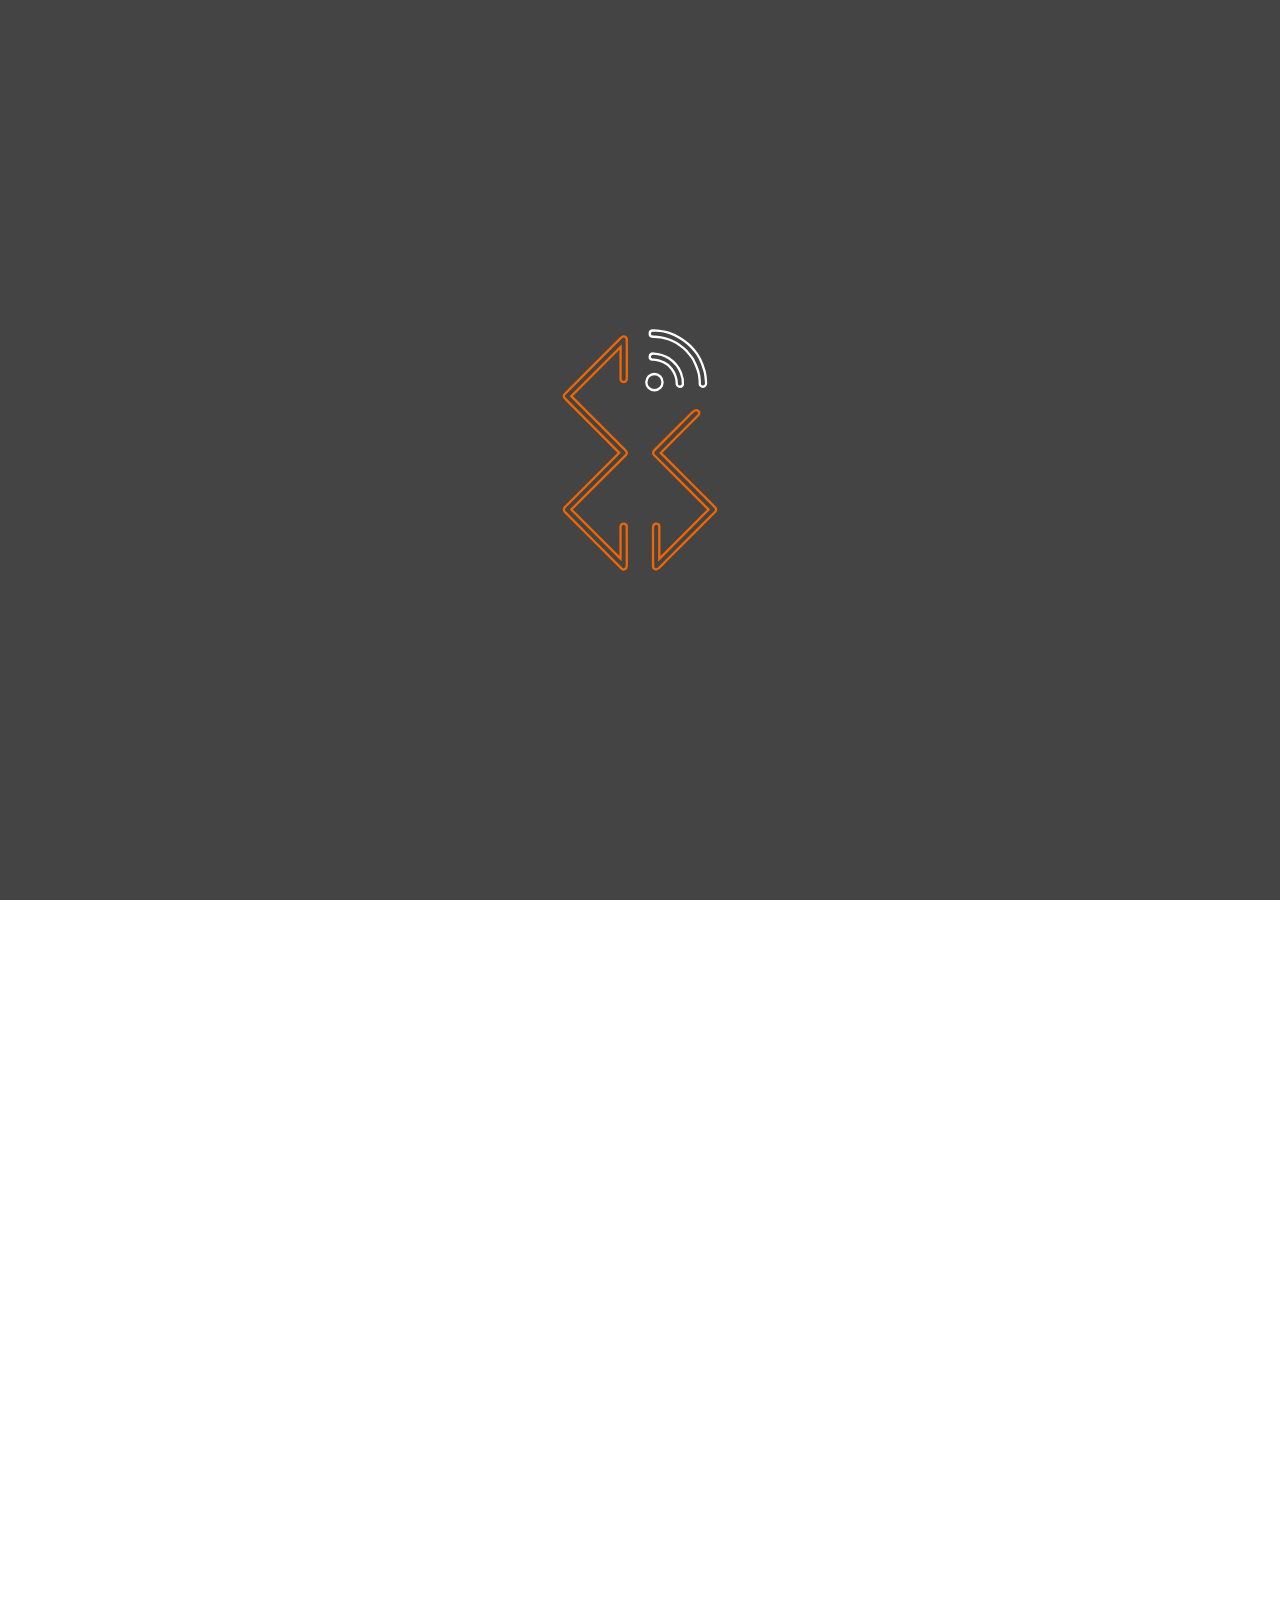
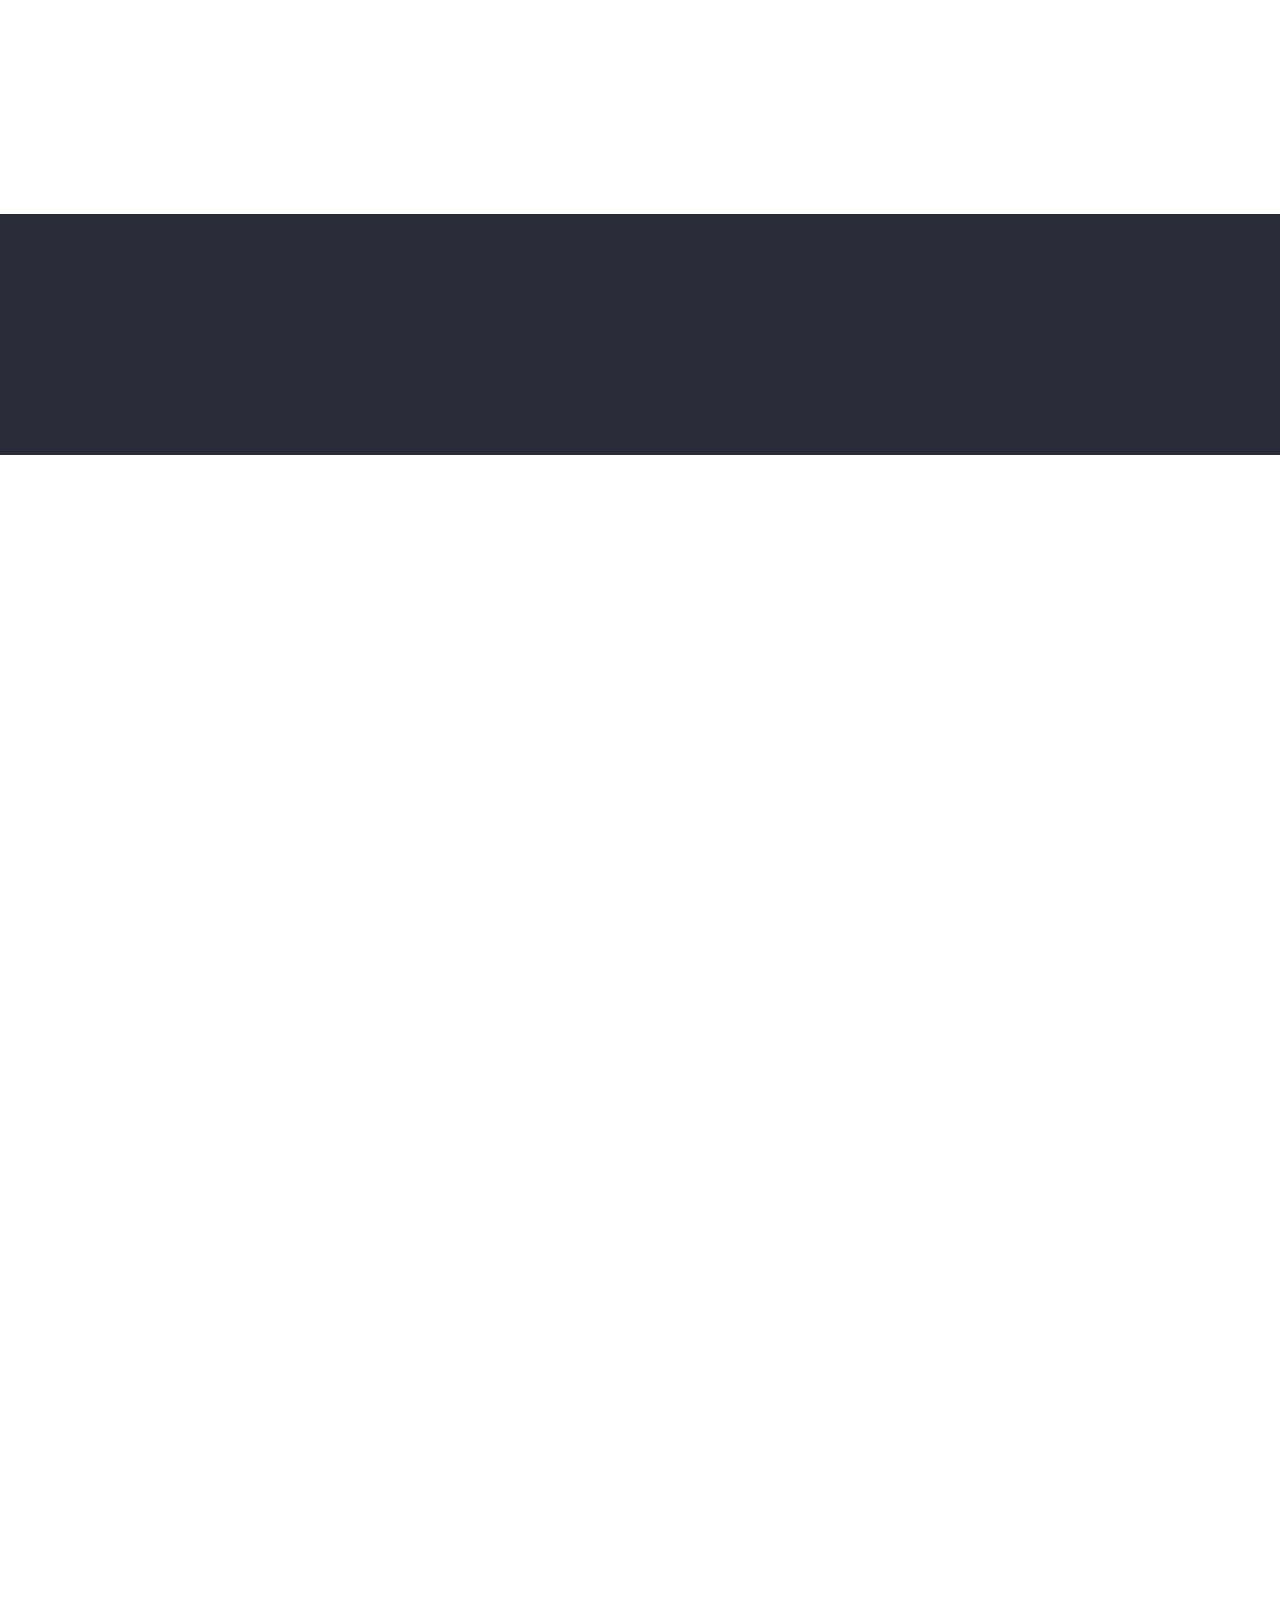
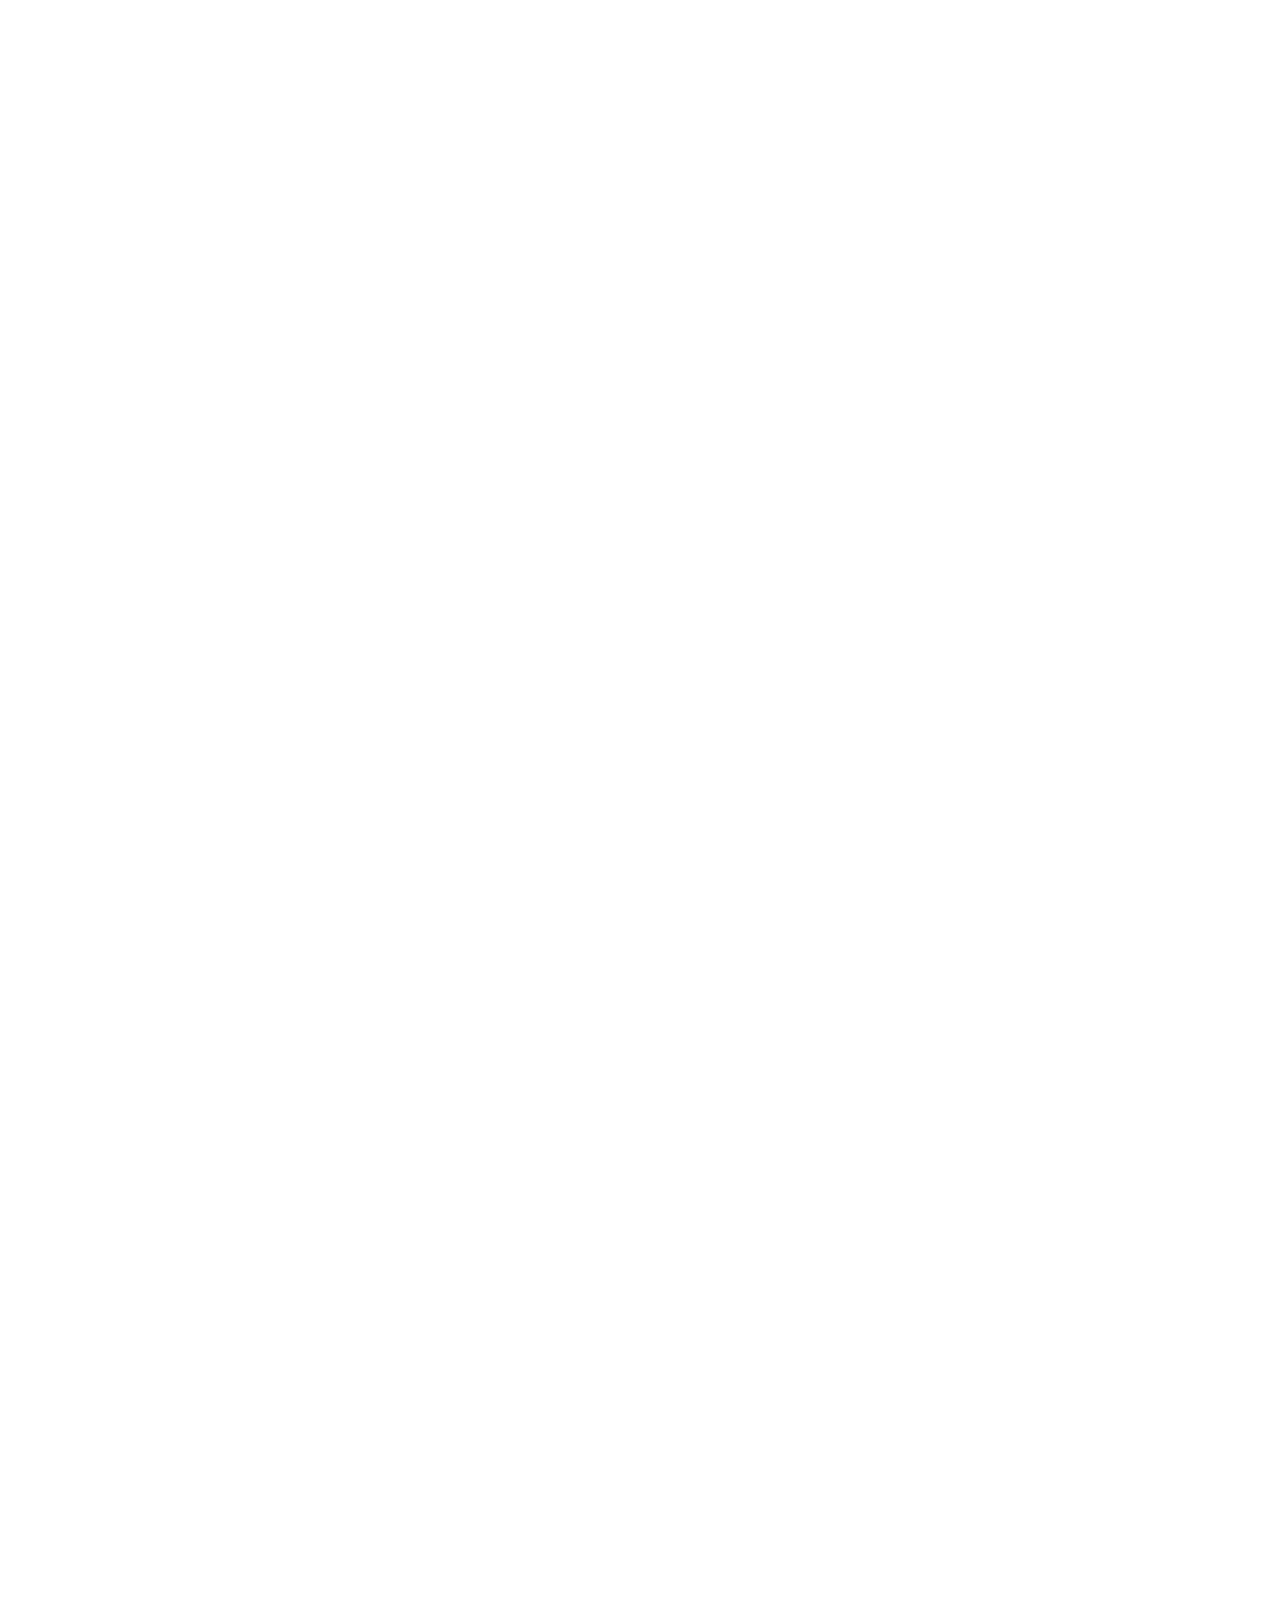
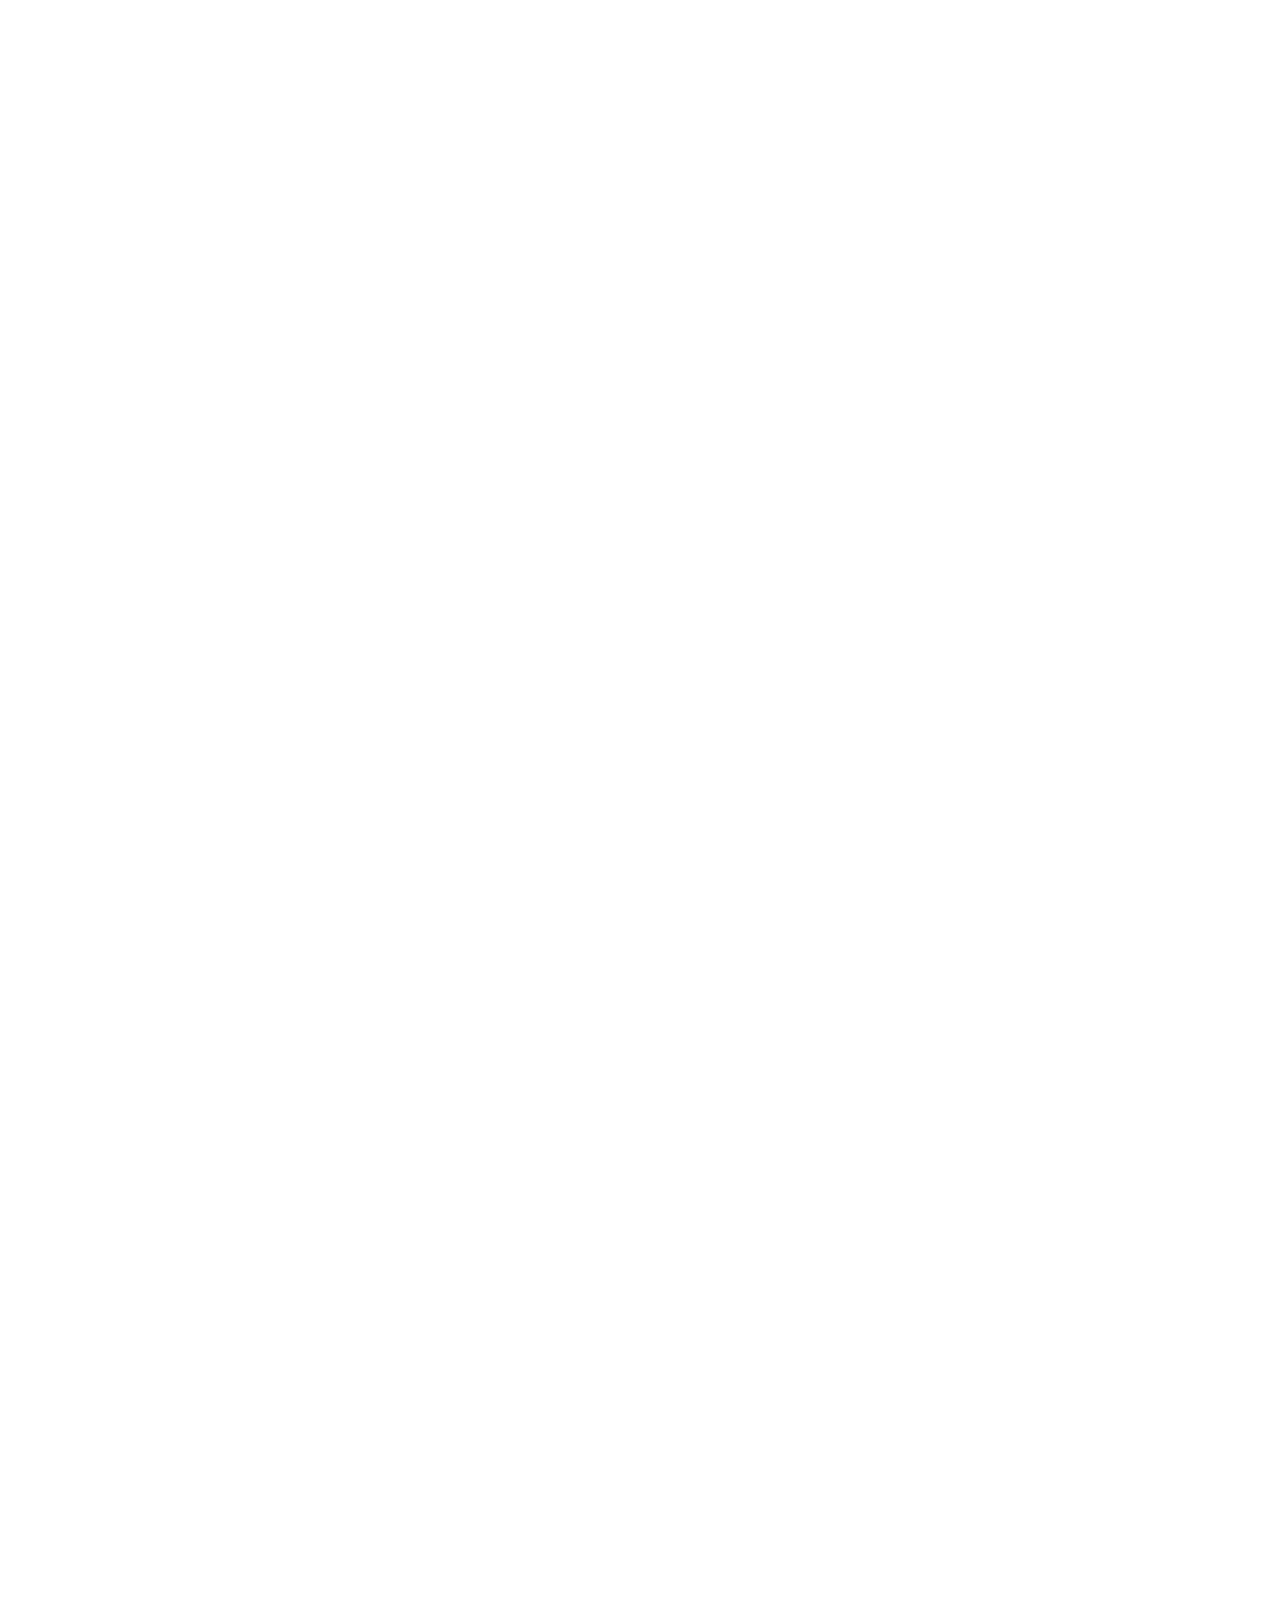
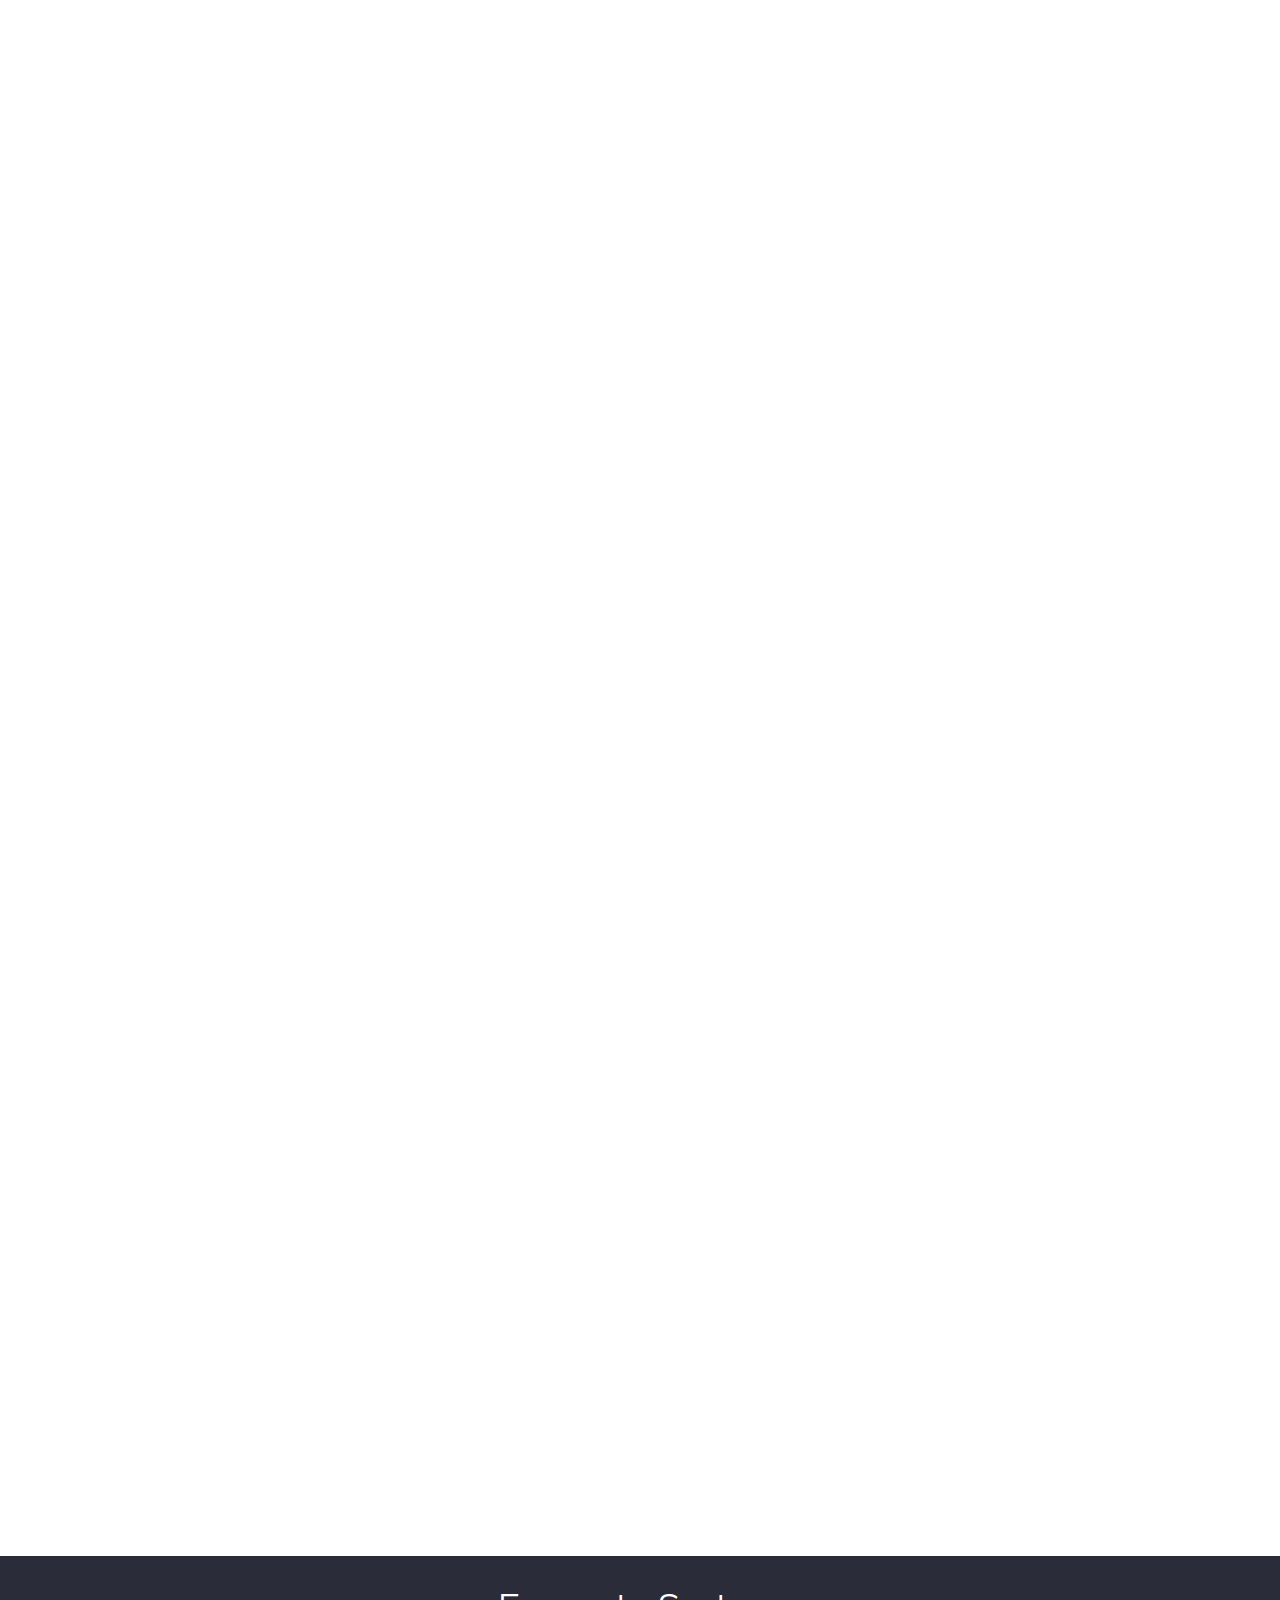
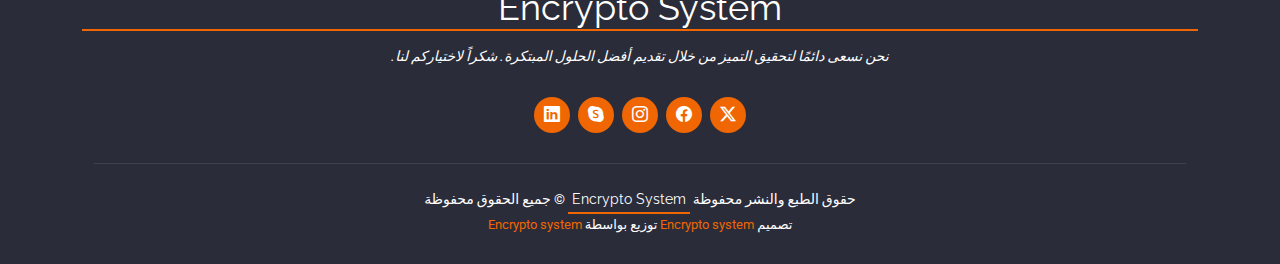
<file: index-ar.html>
<!DOCTYPE html>
<html lang="ar" dir="rtl">

<head>
  <meta charset="utf-8">
  <meta content="width=device-width, initial-scale=1.0" name="viewport">
  <title>Encrypto System Company</title>
  <meta name="description" content="مرحبًا بكم في شركة Encrypto System، الرائدة في حلول التشفير المبتكرة.">
  <meta name="keywords" content="">
<!-- Meta Tags for Logo and Details -->
  <meta property="og:title" content="شركة Encrypto System">
  <meta property="og:description" content="مرحبًا بكم في شركة Encrypto System، الرائدة في حلول التشفير المبتكرة.">
  <meta property="og:image" content="assets/img/logo.svg">
  <meta property="og:url" content="https://encryptosystem.com">
  <meta name="twitter:card" content="summary_large_image">
  <meta name="twitter:title" content="شركة Encrypto System">
  <meta name="twitter:description" content="مرحبًا بكم في شركة Encrypto System، الرائدة في حلول التشفير المبتكرة.">
  <meta name="twitter:image" content="assets/img/logo.svg">
  <meta name="twitter:url" content="https://encryptosystem.com">

  <!-- Favicons -->
  <link href="assets/img/logo.svg" rel="icon">
  <link href="assets/img/logo.svg" rel="apple-touch-icon">

  <!-- Fonts -->
  <link href="https://fonts.googleapis.com" rel="preconnect">
  <link href="https://fonts.gstatic.com" rel="preconnect" crossorigin>
  <link href="https://fonts.googleapis.com/css2?family=Roboto:ital,wght@0,100;0,300;0,400;0,500;0,700;0,900;1,100;1,300;1,400;1,500;1,700;1,900&family=Poppins:ital,wght@0,100;0,200;0,300;0,400;0,500;0,600;0,700;0,800;0,900;1,100;1,200;1,300;1,400;1,500;1,600;1,700;1,800;1,900&family=Raleway:ital,wght@0,100;0,200;0,300;0,400;0,500;0,600;0,700;0,800;0,900;1,100;1,200;1,300;1,400;1,500;1,600;1,700;1,800;1,900&display=swap" rel="stylesheet">

  

  <!-- Vendor CSS Files -->
  <link href="assets/vendor/bootstrap/css/bootstrap.min.css" rel="stylesheet">
  <link href="assets/vendor/bootstrap-icons/bootstrap-icons.css" rel="stylesheet">
  <link href="assets/vendor/aos/aos.css" rel="stylesheet">
  <link href="assets/vendor/animate.css/animate.min.css" rel="stylesheet">
  <link href="assets/vendor/glightbox/css/glightbox.min.css" rel="stylesheet">
  <link href="assets/vendor/swiper/swiper-bundle.min.css" rel="stylesheet">

  <!-- Main CSS File -->
  <link href="assets/css/main.css" rel="stylesheet">



  <style>
    .navmenu a {
      font-size: 1.15em;
    }
  </style>
</head>

<body class="index-page">

  <header id="header" class="header d-flex align-items-center fixed-top">
    <div class="container-fluid container-xl position-relative d-flex align-items-center justify-content-between">

      <a href="index.html" class="logo d-flex align-items-center">
        <!-- Uncomment the line below if you also wish to use an image logo -->
        <img src="assets/img/logo.svg" alt="">
        <h1 class="sitename"><span class="first-char">e</span><span>ncrypto</span> <span class="first-char">s</span><span>ystem</span></h1>
      </a>

      <nav id="navmenu" class="navmenu">
        <ul>
          <li><a href="#hero" class="active">الرئيسية</a></li>
          <li><a href="#about">من نحن</a></li>
          <li><a href="#services">الخدمات</a></li>
          <li><a href="#portfolio">أعمالنا</a></li>
          <li><a href="#team">فريق العمل</a></li>
          <!-- <li class="dropdown"><a href="#"><span>القائمة المنسدلة</span> <i class="bi bi-chevron-down toggle-dropdown"></i></a>
            <ul>
              <li><a href="#">عنصر 1</a></li>
              <li class="dropdown"><a href="#"><span>قائمة فرعية</span> <i class="bi bi-chevron-down toggle-dropdown"></i></a>
                <ul>
                  <li><a href="#">عنصر فرعي 1</a></li>
                  <li><a href="#">عنصر فرعي 2</a></li>
                </ul>
              </li>
              <li><a href="#">عنصر 2</a></li>
            </ul>
          </li> -->
          <li><a href="#contact">اتصل بنا</a></li>
          <li>
            <a href="index.html"><span>English </span> <span class="mx-2"><i class="bi bi-globe2"></i></span> </a>
          </li>
        </ul>
        <i class="mobile-nav-toggle d-xl-none bi bi-list"></i>
      </nav>



    </div>
  </header>

  <section id="hero" class="hero section dark-background">
    <div id="hero-carousel" data-bs-interval="5000" class="container carousel carousel-fade" data-bs-ride="carousel">
  
      <!-- الشريحة الأولى -->
      <div class="carousel-item active">
        <div class="carousel-container">
          <h2 class="animate__animated animate__fadeInDown">مرحبًا بك في <span class="sitename"><span class="first-char">e</span><span>ncrypto</span> <span class="first-char">s</span><span>ystem</span> </span></h2>
          <p class="animate__animated animate__fadeInUp">شريكك في بناء مواقع ويب مبتكرة وحلول تقنية تدعم نجاحك.</p>
          <a href="#about" class="btn-get-started animate__animated animate__fadeInUp scrollto">اقرأ المزيد</a>
        </div>
      </div>
  
      <!-- الشريحة الثانية -->
      <div class="carousel-item">
        <div class="carousel-container">
          <h2 class="animate__animated animate__fadeInDown">حول أفكارك إلى واقع مع <span class="sitename"><span class="first-char">e</span><span>ncrypto</span> <span class="first-char">s</span><span>ystem</span> </span></h2>
          <p class="animate__animated animate__fadeInUp">فريقنا المتخصص يقدم أحدث الحلول التقنية والتعليم البرمجي لجميع المستويات.</p>
          <a href="#services" class="btn-get-started animate__animated animate__fadeInUp scrollto">خدماتنا</a>
        </div>
      </div>
  
      <!-- الشريحة الثالثة -->
      <div class="carousel-item">
        <div class="carousel-container">
          <h2 class="animate__animated animate__fadeInDown">تمكين مستقبلك</h2>
          <p class="animate__animated animate__fadeInUp">انضم إلى برامجنا التعليمية البرمجية واكتشف إمكانياتك وابدأ في بناء تكنولوجيا الغد.</p>
          <a href="#contact" class="btn-get-started animate__animated animate__fadeInUp scrollto">اتصل بنا</a>
        </div>
      </div>
  
      <!-- أزرار التحكم -->
      <a class="carousel-control-prev" href="#hero-carousel" role="button" data-bs-slide="prev">
        <span class="carousel-control-prev-icon bi bi-chevron-left" aria-hidden="true"></span>
      </a>
      <a class="carousel-control-next" href="#hero-carousel" role="button" data-bs-slide="next">
        <span class="carousel-control-next-icon bi bi-chevron-right" aria-hidden="true"></span>
      </a>
  
    </div>
  
    <!-- موجات تزيينية -->
    <svg class="hero-waves" xmlns="http://www.w3.org/2000/svg" xmlns:xlink="http://www.w3.org/1999/xlink" viewBox="0 24 150 28" preserveAspectRatio="none">
      <defs>
        <path id="wave-path" d="M-160 44c30 0 58-18 88-18s58 18 88 18 58-18 88-18 58 18 88 18v44h-352z"></path>
      </defs>
      <g class="wave1">
        <use xlink:href="#wave-path" x="50" y="3"></use>
      </g>
      <g class="wave2">
        <use xlink:href="#wave-path" x="50" y="0"></use>
      </g>
      <g class="wave3">
        <use xlink:href="#wave-path" x="50" y="9"></use>
      </g>
    </svg>
  
  </section>
  
  
  

    <!-- About Section -->
    <section id="about" class="about section">

      <!-- عنوان القسم -->
      <div class="container section-title" data-aos="fade-up">
        <h2>من نحن</h2>
        <p>تعرف علينا</p>
      </div><!-- نهاية عنوان القسم -->
    
      <div class="container">
        <div class="row gy-4">
    
          <!-- وصف الشركة -->
          <div class="col-lg-6 content" data-aos="fade-up" data-aos-delay="100">
            <p>
              نحن شركة متخصصة في تقديم حلول تقنية مبتكرة، من بناء مواقع الويب إلى تطبيقات الهواتف الذكية، بهدف دعم نجاح أعمالك.
            </p>
            <ul>
              <li><i class="bi bi-check2-circle"></i> <span>نوفر حلولاً تقنية تلبي احتياجاتك.</span></li>
              <li><i class="bi bi-check2-circle"></i> <span>نستخدم أحدث التقنيات لتحقيق أهدافك.</span></li>
              <li><i class="bi bi-check2-circle"></i> <span>نعمل على تعزيز قدراتك الرقمية من خلال خدماتنا.</span></li>
            </ul>
          </div>
    
          <!-- وصف إضافي ورابط -->
          <div class="col-lg-6" data-aos="fade-up" data-aos-delay="200">
            <p>
              رؤيتنا هي تمكين الأفراد والشركات من التميز في العالم الرقمي. نؤمن بأن الابتكار والتكنولوجيا هما مفتاح النجاح.
            </p>
            <a href="#" class="read-more"><span>اقرأ المزيد</span><i class="bi bi-arrow-right"></i></a>
          </div>
    
        </div>
      </div>
    
    </section><!-- نهاية قسم من نحن -->
    

    <!-- Features Section -->
    <section id="features" class="features section">

      <div class="container">
    
        <!-- علامات التبويب -->
        <ul class="nav nav-tabs row d-flex" data-aos="fade-up" data-aos-delay="100">
          <li class="nav-item col-3">
            <a class="nav-link active show" data-bs-toggle="tab" data-bs-target="#features-tab-1">
              <i class="bi bi-binoculars"></i>
              <h4 class="d-none d-lg-block">رؤية استثنائية</h4>
            </a>
          </li>
          <li class="nav-item col-3">
            <a class="nav-link" data-bs-toggle="tab" data-bs-target="#features-tab-2">
              <i class="bi bi-box-seam"></i>
              <h4 class="d-none d-lg-block">ابتكار وحلول مرنة</h4>
            </a>
          </li>
          <li class="nav-item col-3">
            <a class="nav-link" data-bs-toggle="tab" data-bs-target="#features-tab-3">
              <i class="bi bi-brightness-high"></i>
              <h4 class="d-none d-lg-block">تصميم جذاب</h4>
            </a>
          </li>
          <li class="nav-item col-3">
            <a class="nav-link" data-bs-toggle="tab" data-bs-target="#features-tab-4">
              <i class="bi bi-command"></i>
              <h4 class="d-none d-lg-block">تقنيات متقدمة</h4>
            </a>
          </li>
        </ul><!-- نهاية علامات التبويب -->
    
        <!-- محتوى علامات التبويب -->
        <div class="tab-content" data-aos="fade-up" data-aos-delay="200">
    
          <!-- الميزة الأولى -->
          <div class="tab-pane fade active show" id="features-tab-1">
            <div class="row">
              <div class="col-lg-6 order-2 order-lg-1 mt-3 mt-lg-0">
                <h3>نظرة شاملة لتلبية احتياجات عملائنا</h3>
                <p class="fst-italic">
                  نقدم رؤية شاملة ومبتكرة تركز على تحقيق أهداف شركتك بأسلوب حديث ومنهجي.
                </p>
                <ul>
                  <li><i class="bi bi-check2-all"></i> <span>نحلل احتياجاتك ونقدم حلولًا مخصصة.</span></li>
                  <li><i class="bi bi-check2-all"></i> <span>ندعم شركتك بأحدث التقنيات.</span></li>
                  <li><i class="bi bi-check2-all"></i> <span>نركز على تحسين الأداء الرقمي لتحقيق نتائج استثنائية.</span></li>
                </ul>
              </div>
              <div class="col-lg-6 order-1 order-lg-2 text-center">
                <img src="assets/img/working-1.jpg" alt="ميزة 1" class="img-fluid">
              </div>
            </div>
          </div>
    
          <!-- الميزة الثانية -->
          <div class="tab-pane fade" id="features-tab-2">
            <div class="row">
              <div class="col-lg-6 order-2 order-lg-1 mt-3 mt-lg-0">
                <h3>مرونة وابتكار في تقديم الحلول</h3>
                <p>
                  نجعل التكنولوجيا تعمل لصالحك عبر تصميم حلول تناسب احتياجات شركتك بطريقة فعالة.
                </p>
                <ul>
                  <li><i class="bi bi-check2-all"></i> <span>حزم حلول تقنية متكاملة.</span></li>
                  <li><i class="bi bi-check2-all"></i> <span>تخصيص الخدمات بناءً على متطلباتك.</span></li>
                </ul>
              </div>
              <div class="col-lg-6 order-1 order-lg-2 text-center">
                <img src="assets/img/working-2.jpg" alt="ميزة 2" class="img-fluid">
              </div>
            </div>
          </div>
    
          <!-- الميزة الثالثة -->
          <div class="tab-pane fade" id="features-tab-3">
            <div class="row">
              <div class="col-lg-6 order-2 order-lg-1 mt-3 mt-lg-0">
                <h3>تصاميم تلهم وتؤثر</h3>
                <p>
                  نقدم تصاميم جذابة تتماشى مع هوية شركتك وتعزز من تأثيرها.
                </p>
                <ul>
                  <li><i class="bi bi-check2-all"></i> <span>تصميم مخصص يعكس علامتك التجارية.</span></li>
                  <li><i class="bi bi-check2-all"></i> <span>تجربة مستخدم استثنائية لتحسين التفاعل.</span></li>
                </ul>
              </div>
              <div class="col-lg-6 order-1 order-lg-2 text-center">
                <img src="assets/img/working-3.jpg" alt="ميزة 3" class="img-fluid">
              </div>
            </div>
          </div>
    
          <!-- الميزة الرابعة -->
          <div class="tab-pane fade" id="features-tab-4">
            <div class="row">
              <div class="col-lg-6 order-2 order-lg-1 mt-3 mt-lg-0">
                <h3>التكنولوجيا المتقدمة بين يديك</h3>
                <p>
                  استثمر في حلول تقنية متطورة تجعل شركتك تواكب المستقبل.
                </p>
                <ul>
                  <li><i class="bi bi-check2-all"></i> <span>أنظمة ذكية لتحليل البيانات.</span></li>
                  <li><i class="bi bi-check2-all"></i> <span>تقنيات حديثة لتحسين الكفاءة التشغيلية.</span></li>
                </ul>
              </div>
              <div class="col-lg-6 order-1 order-lg-2 text-center">
                <img src="assets/img/working-4.jpg" alt="ميزة 4" class="img-fluid">
              </div>
            </div>
          </div>
    
        </div><!-- نهاية محتوى علامات التبويب -->
    
      </div>
    
    </section><!-- نهاية قسم الميزات -->
    

    <!-- Call To Action Section -->
    <section id="call-to-action" class="call-to-action section dark-background">

      <div class="container">
    
        <div class="row" data-aos="zoom-in" data-aos-delay="100">
          <!-- نص الدعوة للعمل -->
          <div class="col-xl-9 text-center text-xl-start">
            <h3>دعوة للعمل</h3>
            <p>استغل الفرصة الآن وابدأ رحلتك معنا. نحن هنا لدعمك في تحقيق أهدافك باستخدام حلول تقنية متقدمة.</p>
          </div>
          <!-- زر دعوة للعمل -->
          <div class="col-xl-3 cta-btn-container text-center">
            <a class="cta-btn align-middle" href="#">ابدأ الآن</a>
          </div>
        </div>
    
      </div>
    
    </section><!-- نهاية قسم دعوة للعمل -->
    

    <!-- Services Section -->
    <section id="services" class="services section">

      <!-- عنوان القسم -->
      <div class="container section-title" data-aos="fade-up">
        <h2>خدماتنا</h2>
        <p>ما الذي نقدمه</p>
      </div><!-- نهاية عنوان القسم -->
    
      <div class="container">
        <div class="row gy-4">
    
          <!-- الخدمة الأولى -->
          <div class="col-lg-4 col-md-6" data-aos="fade-up" data-aos-delay="100">
            <div class="service-item position-relative">
              <div class="icon">
                <i class="bi bi-cash-stack" style="color: #0dcaf0;"></i>
              </div>
              <a href="service-details.html" class="stretched-link">
                <h3>حلول الأعمال</h3>
              </a>
              <p>نوفر حلولًا تقنية مبتكرة لتمكين أعمالك وتحقيق النمو المستدام.</p>
            </div>
          </div><!-- نهاية الخدمة الأولى -->
    
          <!-- الخدمة الثانية -->
          <div class="col-lg-4 col-md-6" data-aos="fade-up" data-aos-delay="200">
            <div class="service-item position-relative">
              <div class="icon">
                <i class="bi bi-calendar4-week" style="color: #fd7e14;"></i>
              </div>
              <a href="service-details.html" class="stretched-link">
                <h3>إدارة المشاريع</h3>
              </a>
              <p>نساعدك في تخطيط وتنفيذ مشاريعك باستخدام أحدث الأدوات والأساليب.</p>
            </div>
          </div><!-- نهاية الخدمة الثانية -->
    
          <!-- الخدمة الثالثة -->
          <div class="col-lg-4 col-md-6" data-aos="fade-up" data-aos-delay="300">
            <div class="service-item position-relative">
              <div class="icon">
                <i class="bi bi-chat-text" style="color: #20c997;"></i>
              </div>
              <a href="service-details.html" class="stretched-link">
                <h3>الاستشارات التقنية</h3>
              </a>
              <p>نوفر لك استشارات تقنية متخصصة لتحسين أداء شركتك.</p>
            </div>
          </div><!-- نهاية الخدمة الثالثة -->
    
          <!-- الخدمة الرابعة -->
          <div class="col-lg-4 col-md-6" data-aos="fade-up" data-aos-delay="400">
            <div class="service-item position-relative">
              <div class="icon">
                <i class="bi bi-credit-card-2-front" style="color: #df1529;"></i>
              </div>
              <a href="service-details.html" class="stretched-link">
                <h3>تطوير المواقع</h3>
              </a>
              <p>نقوم ببناء مواقع ويب متطورة تناسب احتياجات عملك وتعزز وجودك الرقمي.</p>
            </div>
          </div><!-- نهاية الخدمة الرابعة -->
    
          <!-- الخدمة الخامسة -->
          <div class="col-lg-4 col-md-6" data-aos="fade-up" data-aos-delay="500">
            <div class="service-item position-relative">
              <div class="icon">
                <i class="bi bi-globe" style="color: #6610f2;"></i>
              </div>
              <a href="service-details.html" class="stretched-link">
                <h3>التجارة الإلكترونية</h3>
              </a>
              <p>ندعمك في بناء وإدارة متجرك الإلكتروني لتحقيق أعلى مستويات المبيعات.</p>
            </div>
          </div><!-- نهاية الخدمة الخامسة -->
    
          <!-- الخدمة السادسة -->
          <div class="col-lg-4 col-md-6" data-aos="fade-up" data-aos-delay="600">
            <div class="service-item position-relative">
              <div class="icon">
                <i class="bi bi-clock" style="color: #f3268c;"></i>
              </div>
              <a href="service-details.html" class="stretched-link">
                <h3>الدعم الفني</h3>
              </a>
              <p>نقدم دعمًا تقنيًا مستمرًا لضمان استمرارية أعمالك بدون انقطاع.</p>
            </div>
          </div><!-- نهاية الخدمة السادسة -->
    
        </div>
      </div>
    
    </section><!-- نهاية قسم الخدمات -->
    
    <!-- Portfolio Section -->
    <section id="portfolio" class="portfolio section">

      <!-- Section Title -->
      <div class="container section-title" data-aos="fade-up">
        <h2>معرض الأعمال</h2>
        <p>ما أنجزناه</p>
      </div><!-- End Section Title -->
    
      <div class="container">
    
        <div class="isotope-layout" data-default-filter="*" data-layout="masonry" data-sort="original-order">
    
          <ul class="portfolio-filters isotope-filters" data-aos="fade-up" data-aos-delay="100">
            <li data-filter="*" class="filter-active">الكل</li>
            <li data-filter=".filter-app">تطبيق</li>
            <li data-filter=".filter-product">بطاقة</li>
            <li data-filter=".filter-branding">علامة تجارية</li>
          </ul><!-- End Portfolio Filters -->
    
          <div class="row gy-4 isotope-container" data-aos="fade-up" data-aos-delay="200">
    
            <!-- Portfolio Item: تطبيق 1 -->
            <div class="col-lg-4 col-md-6 portfolio-item isotope-item filter-app">
              <img src="assets/img/portfolio/app-1.jpg" class="img-fluid" alt="">
              <div class="portfolio-info">
                <h4>تطبيق 1</h4>
                <p>لوريم إيبسوم دولور سيت</p>
                <a href="assets/img/portfolio/app-1.jpg" title="تطبيق 1" data-gallery="portfolio-gallery-app" class="glightbox preview-link">
                  <i class="bi bi-zoom-in"></i>
                </a>
                <a href="portfolio-details.html" title="المزيد من التفاصيل" class="details-link">
                  <i class="bi bi-link-45deg"></i>
                </a>
              </div>
            </div><!-- End Portfolio Item -->
    
            <!-- Portfolio Item: بطاقة 1 -->
            <div class="col-lg-4 col-md-6 portfolio-item isotope-item filter-product">
              <img src="assets/img/cards/card1.png" class="img-fluid" alt="">
              <div class="portfolio-info">
                <h4>بطاقة 1</h4>
                <p>لوريم إيبسوم دولور سيت</p>
                <a href="assets/img/cards/card1.png" title="بطاقة 1" data-gallery="portfolio-gallery-product" class="glightbox preview-link">
                  <i class="bi bi-zoom-in"></i>
                </a>
                <a href="portfolio-details.html" title="المزيد من التفاصيل" class="details-link">
                  <i class="bi bi-link-45deg"></i>
                </a>
              </div>
            </div><!-- End Portfolio Item -->
    
            <!-- Portfolio Item: علامة تجارية 1 -->
            <div class="col-lg-4 col-md-6 portfolio-item isotope-item filter-branding">
              <img src="assets/img/brands/brand1.png" class="img-fluid" alt="">
              <div class="portfolio-info">
                <h4>علامة تجارية 1</h4>
                <p>لوريم إيبسوم دولور سيت</p>
                <a href="assets/img/brands/brand1.png" title="علامة تجارية 1" data-gallery="portfolio-gallery-branding" class="glightbox preview-link">
                  <i class="bi bi-zoom-in"></i>
                </a>
                <a href="portfolio-details.html" title="المزيد من التفاصيل" class="details-link">
                  <i class="bi bi-link-45deg"></i>
                </a>
              </div>
            </div><!-- End Portfolio Item -->
    
            <!-- Portfolio Item: بطاقة 2 -->
            <div class="col-lg-4 col-md-6 portfolio-item isotope-item filter-product">
              <img src="assets/img/cards/card2.png" class="img-fluid" alt="">
              <div class="portfolio-info">
                <h4>بطاقة 2</h4>
                <p>لوريم إيبسوم دولور سيت</p>
                <a href="assets/img/cards/card2.png" title="بطاقة 2" data-gallery="portfolio-gallery-product" class="glightbox preview-link">
                  <i class="bi bi-zoom-in"></i>
                </a>
                <a href="portfolio-details.html" title="المزيد من التفاصيل" class="details-link">
                  <i class="bi bi-link-45deg"></i>
                </a>
              </div>
            </div><!-- End Portfolio Item -->
    
            <!-- Portfolio Item: علامة تجارية 2 -->
            <div class="col-lg-4 col-md-6 portfolio-item isotope-item filter-branding">
              <img src="assets/img/brands/brand2.png" class="img-fluid" alt="">
              <div class="portfolio-info">
                <h4>علامة تجارية 2</h4>
                <p>لوريم إيبسوم دولور سيت</p>
                <a href="assets/img/brands/brand2.png" title="علامة تجارية 2" data-gallery="portfolio-gallery-branding" class="glightbox preview-link">
                  <i class="bi bi-zoom-in"></i>
                </a>
                <a href="portfolio-details.html" title="المزيد من التفاصيل" class="details-link">
                  <i class="bi bi-link-45deg"></i>
                </a>
              </div>
            </div><!-- End Portfolio Item -->
    
            <!-- Portfolio Item: تطبيق 3 -->
            <div class="col-lg-4 col-md-6 portfolio-item isotope-item filter-app">
              <img src="assets/img/portfolio/app4.png" class="img-fluid" alt="">
              <div class="portfolio-info">
                <h4>تطبيق 3</h4>
                <p>لوريم إيبسوم دولور سيت</p>
                <a href="assets/img/portfolio/app4.png" title="تطبيق 3" data-gallery="portfolio-gallery-app" class="glightbox preview-link">
                  <i class="bi bi-zoom-in"></i>
                </a>
                <a href="portfolio-details.html" title="المزيد من التفاصيل" class="details-link">
                  <i class="bi bi-link-45deg"></i>
                </a>
              </div>
            </div><!-- End Portfolio Item -->
    
            <!-- Portfolio Item: تطبيق 4 -->
            <div class="col-lg-4 col-md-6 portfolio-item isotope-item filter-app">
              <img src="assets/img/portfolio/app5.png" class="img-fluid" alt="">
              <div class="portfolio-info">
                <h4>تطبيق 4</h4>
                <p>لوريم إيبسوم دولور سيت</p>
                <a href="assets/img/portfolio/app5.png" title="تطبيق 4" data-gallery="portfolio-gallery-app" class="glightbox preview-link">
                  <i class="bi bi-zoom-in"></i>
                </a>
                <a href="portfolio-details.html" title="المزيد من التفاصيل" class="details-link">
                  <i class="bi bi-link-45deg"></i>
                </a>
              </div>
            </div><!-- End Portfolio Item -->
    
            <!-- Portfolio Item: بطاقة 4 -->
            <div class="col-lg-4 col-md-6 portfolio-item isotope-item filter-product">
              <img src="assets/img/cards/card4.png" class="img-fluid" alt="">
              <div class="portfolio-info">
                <h4>بطاقة 4</h4>
                <p>لوريم إيبسوم دولور سيت</p>
                <a href="assets/img/cards/card4.png" title="بطاقة 4" data-gallery="portfolio-gallery-product" class="glightbox preview-link">
                  <i class="bi bi-zoom-in"></i>
                </a>
                <a href="portfolio-details.html" title="المزيد من التفاصيل" class="details-link">
                  <i class="bi bi-link-45deg"></i>
                </a>
              </div>
            </div><!-- End Portfolio Item -->
    
            <!-- Portfolio Item: بطاقة 5 -->
            <div class="col-lg-4 col-md-6 portfolio-item isotope-item filter-product">
              <img src="assets/img/cards/card5.png" class="img-fluid" alt="">
              <div class="portfolio-info">
                <h4>بطاقة 5</h4>
                <p>لوريم إيبسوم دولور سيت</p>
                <a href="assets/img/cards/card5.png" title="بطاقة 5" data-gallery="portfolio-gallery-product" class="glightbox preview-link">
                  <i class="bi bi-zoom-in"></i>
                </a>
                <a href="portfolio-details.html" title="المزيد من التفاصيل" class="details-link">
                  <i class="bi bi-link-45deg"></i>
                </a>
              </div>
            </div><!-- End Portfolio Item -->
    
            <!-- Portfolio Item: بطاقة 6 -->
            <div class="col-lg-4 col-md-6 portfolio-item isotope-item filter-product">
              <img src="assets/img/cards/card6.png" class="img-fluid" alt="">
              <div class="portfolio-info">
                <h4>بطاقة 6</h4>
                <p>لوريم إيبسوم دولور سيت</p>
                <a href="assets/img/cards/card6.png" title="بطاقة 6" data-gallery="portfolio-gallery-product" class="glightbox preview-link">
                  <i class="bi bi-zoom-in"></i>
                </a>
                <a href="portfolio-details.html" title="المزيد من التفاصيل" class="details-link">
                  <i class="bi bi-link-45deg"></i>
                </a>
              </div>
            </div><!-- End Portfolio Item -->
    
            <!-- Portfolio Item: علامة تجارية 3 -->
            <div class="col-lg-4 col-md-6 portfolio-item isotope-item filter-branding">
              <img src="assets/img/brands/brand3.png" class="img-fluid" alt="">
              <div class="portfolio-info">
                <h4>علامة تجارية 3</h4>
                <p>لوريم إيبسوم دولور سيت</p>
                <a href="assets/img/brands/brand3.png" title="علامة تجارية 3" data-gallery="portfolio-gallery-branding" class="glightbox preview-link">
                  <i class="bi bi-zoom-in"></i>
                </a>
                <a href="portfolio-details.html" title="المزيد من التفاصيل" class="details-link">
                  <i class="bi bi-link-45deg"></i>
                </a>
              </div>
            </div><!-- End Portfolio Item -->
    
            <!-- Portfolio Item: علامة تجارية 4 -->
            <div class="col-lg-4 col-md-6 portfolio-item isotope-item filter-branding">
              <img src="assets/img/brands/brand4.png" class="img-fluid" alt="">
              <div class="portfolio-info">
                <h4>علامة تجارية 4</h4>
                <p>لوريم إيبسوم دولور سيت</p>
                <a href="assets/img/brands/brand4.png" title="علامة تجارية 4" data-gallery="portfolio-gallery-branding" class="glightbox preview-link">
                  <i class="bi bi-zoom-in"></i>
                </a>
                <a href="portfolio-details.html" title="المزيد من التفاصيل" class="details-link">
                  <i class="bi bi-link-45deg"></i>
                </a>
              </div>
            </div><!-- End Portfolio Item -->
    
          </div><!-- End Portfolio Container -->
    
        </div>
    
      </div>
    </section>
    
    
    <!-- Testimonials Section -->
    <section id="testimonials" class="testimonials section">

      <!-- عنوان القسم -->
      <div class="container section-title" data-aos="fade-up">
        <h2>الشهادات</h2>
        <p>آراء العملاء عنا</p>
      </div><!-- نهاية عنوان القسم -->
    
      <div class="container" data-aos="fade-up" data-aos-delay="100">
    
        <!-- شريط التمرير الخاص بالشهادات -->
        <div class="swiper init-swiper">
          <script type="application/json" class="swiper-config">
            {
              "loop": true,
              "speed": 600,
              "autoplay": {
                "delay": 5000
              },
              "slidesPerView": "auto",
              "pagination": {
                "el": ".swiper-pagination",
                "type": "bullets",
                "clickable": true
              },
              "breakpoints": {
                "320": {
                  "slidesPerView": 1,
                  "spaceBetween": 40
                },
                "1200": {
                  "slidesPerView": 3,
                  "spaceBetween": 10
                }
              }
            }
          </script>
          <div class="swiper-wrapper">
    
            <!-- الشهادة الأولى -->
            <div class="swiper-slide">
              <div class="testimonial-item">
                <img src="assets/img/testimonials/testimonials-1.jpg" class="testimonial-img" alt="صورة العميل">
                <h3>سول غودمان</h3>
                <h4>الرئيس التنفيذي</h4>
                <div class="stars">
                  <i class="bi bi-star-fill"></i><i class="bi bi-star-fill"></i><i class="bi bi-star-fill"></i><i class="bi bi-star-fill"></i><i class="bi bi-star-fill"></i>
                </div>
                <p>
                  <i class="bi bi-quote quote-icon-left"></i>
                  <span>خدمة ممتازة ونتائج رائعة! فريق العمل محترف للغاية ومتفهم لاحتياجاتنا.</span>
                  <i class="bi bi-quote quote-icon-right"></i>
                </p>
              </div>
            </div><!-- نهاية الشهادة الأولى -->
    
            <!-- الشهادة الثانية -->
            <div class="swiper-slide">
              <div class="testimonial-item">
                <img src="assets/img/testimonials/testimonials-2.jpg" class="testimonial-img" alt="صورة العميل">
                <h3>سارة ويلسون</h3>
                <h4>مصممة</h4>
                <div class="stars">
                  <i class="bi bi-star-fill"></i><i class="bi bi-star-fill"></i><i class="bi bi-star-fill"></i><i class="bi bi-star-fill"></i><i class="bi bi-star-fill"></i>
                </div>
                <p>
                  <i class="bi bi-quote quote-icon-left"></i>
                  <span>فريق مذهل وخدمات استثنائية. أنصح الجميع بالتعامل معهم للحصول على أفضل النتائج.</span>
                  <i class="bi bi-quote quote-icon-right"></i>
                </p>
              </div>
            </div><!-- نهاية الشهادة الثانية -->
    
            <!-- شهادات أخرى مشابهة ... -->
    
          </div>
          <div class="swiper-pagination"></div>
        </div><!-- نهاية شريط التمرير -->
    
      </div>
    
    </section><!-- نهاية قسم الشهادات -->
    
    <!-- Pricing Section -->
    <section id="pricing" class="pricing section">

      <!-- عنوان القسم -->
      <div class="container section-title" data-aos="fade-up">
        <h2>الأسعار</h2>
        <p>خططنا وأسعار خدماتنا</p>
      </div><!-- نهاية عنوان القسم -->
    
      <div class="container">
    
        <div class="row gy-3">
    
          <!-- الخطة الأولى -->
          <div class="col-xl-3 col-lg-6" data-aos="fade-up" data-aos-delay="100">
            <div class="pricing-item">
              <h3>مجاني</h3>
              <h4><sup>$</sup>0<span> / شهريًا</span></h4>
              <ul>
                <li>ميزة أساسية</li>
                <li>ميزة أخرى</li>
                <li>إمكانية محدودة</li>
                <li class="na">ميزة إضافية</li>
                <li class="na">ميزة غير متاحة</li>
              </ul>
              <div class="btn-wrap">
                <a href="#" class="btn-buy">اختر الآن</a>
              </div>
            </div>
          </div><!-- نهاية الخطة الأولى -->
    
          <!-- الخطة الثانية -->
          <div class="col-xl-3 col-lg-6" data-aos="fade-up" data-aos-delay="200">
            <div class="pricing-item featured">
              <h3>الأعمال</h3>
              <h4><sup>$</sup>19<span> / شهريًا</span></h4>
              <ul>
                <li>ميزة أساسية</li>
                <li>ميزة أخرى</li>
                <li>إمكانية أكبر</li>
                <li>ميزة إضافية</li>
                <li class="na">ميزة غير متاحة</li>
              </ul>
              <div class="btn-wrap">
                <a href="#" class="btn-buy">اختر الآن</a>
              </div>
            </div>
          </div><!-- نهاية الخطة الثانية -->
    
          <!-- الخطة الثالثة -->
          <div class="col-xl-3 col-lg-6" data-aos="fade-up" data-aos-delay="300">
            <div class="pricing-item">
              <h3>المطور</h3>
              <h4><sup>$</sup>29<span> / شهريًا</span></h4>
              <ul>
                <li>ميزة أساسية</li>
                <li>ميزة أخرى</li>
                <li>إمكانية موسعة</li>
                <li>ميزة إضافية</li>
                <li>ميزة شاملة</li>
              </ul>
              <div class="btn-wrap">
                <a href="#" class="btn-buy">اختر الآن</a>
              </div>
            </div>
          </div><!-- نهاية الخطة الثالثة -->
    
          <!-- الخطة الرابعة -->
          <div class="col-xl-3 col-lg-6" data-aos="fade-up" data-aos-delay="400">
            <div class="pricing-item">
              <span class="advanced">مميز</span>
              <h3>الأفضل</h3>
              <h4><sup>$</sup>49<span> / شهريًا</span></h4>
              <ul>
                <li>ميزة أساسية</li>
                <li>ميزة أخرى</li>
                <li>إمكانية كاملة</li>
                <li>ميزة إضافية</li>
                <li>ميزة شاملة</li>
              </ul>
              <div class="btn-wrap">
                <a href="#" class="btn-buy">اختر الآن</a>
              </div>
            </div>
          </div><!-- نهاية الخطة الرابعة -->
    
        </div>
    
      </div>
    
    </section><!-- نهاية قسم الأسعار -->
    

    <!-- Faq Section -->
    <section id="faq" class="faq section">

      <!-- عنوان القسم -->
      <div class="container section-title" data-aos="fade-up">
        <h2>الأسئلة الشائعة</h2>
        <p>إجابات على أسئلتكم المتكررة</p>
      </div><!-- نهاية عنوان القسم -->
    
      <div class="container" data-aos="fade-up">
        <div class="row">
          <div class="col-12">
            <div class="custom-accordion" id="accordion-faq">
              
              <!-- السؤال الأول -->
              <div class="accordion-item">
                <h2 class="mb-0">
                  <button class="btn btn-link" type="button" data-bs-toggle="collapse" data-bs-target="#collapse-faq-1">
                    كيف يمكنني تحميل التطبيق والتسجيل؟
                  </button>
                </h2>
                <div id="collapse-faq-1" class="collapse show" aria-labelledby="headingOne" data-parent="#accordion-faq">
                  <div class="accordion-body">
                    يمكنك تحميل التطبيق من متجر التطبيقات الخاص بجهازك والتسجيل بسهولة عبر البريد الإلكتروني وكلمة المرور.
                  </div>
                </div>
              </div><!-- نهاية السؤال الأول -->
    
              <!-- السؤال الثاني -->
              <div class="accordion-item">
                <h2 class="mb-0">
                  <button class="btn btn-link collapsed" type="button" data-bs-toggle="collapse" data-bs-target="#collapse-faq-2">
                    كيف يمكنني إنشاء حساب باي بال؟
                  </button>
                </h2>
                <div id="collapse-faq-2" class="collapse" aria-labelledby="headingTwo" data-parent="#accordion-faq">
                  <div class="accordion-body">
                    لإنشاء حساب باي بال، قم بزيارة الموقع الرسمي، انقر على "تسجيل"، وأدخل بياناتك الشخصية ومعلومات حسابك البنكي.
                  </div>
                </div>
              </div><!-- نهاية السؤال الثاني -->
    
              <!-- السؤال الثالث -->
              <div class="accordion-item">
                <h2 class="mb-0">
                  <button class="btn btn-link collapsed" type="button" data-bs-toggle="collapse" data-bs-target="#collapse-faq-3">
                    كيف أربط حساب باي بال بحسابي البنكي؟
                  </button>
                </h2>
                <div id="collapse-faq-3" class="collapse" aria-labelledby="headingThree" data-parent="#accordion-faq">
                  <div class="accordion-body">
                    يمكنك ربط حسابك البنكي بباي بال من خلال إعدادات الحساب، اختر "إضافة حساب بنكي"، وأدخل التفاصيل المطلوبة مثل رقم الحساب.
                  </div>
                </div>
              </div><!-- نهاية السؤال الثالث -->
    
              <!-- أسئلة إضافية يمكن إضافتها هنا -->
    
            </div>
          </div>
        </div>
      </div>
    
    </section><!-- نهاية قسم الأسئلة الشائعة -->
    

    <!-- Team Section -->
    <section id="team" class="team section">

      <!-- عنوان القسم -->
      <div class="container section-title" data-aos="fade-up">
        <h2>الفريق</h2>
        <p>فريقنا المجتهد</p>
      </div><!-- نهاية عنوان القسم -->
    
      <div class="container">
    
        <div class="row gy-4">
    
          <!-- عضو الفريق الأول -->
          <div class="col-lg-3 col-md-6 d-flex align-items-stretch" data-aos="fade-up" data-aos-delay="100">
            <div class="team-member">
              <div class="member-img">
                <img src="assets/img/team/team-1.jpg" class="img-fluid" alt="والتر وايت">
                <div class="social">
                  <a href="#"><i class="bi bi-twitter-x"></i></a>
                  <a href="#"><i class="bi bi-facebook"></i></a>
                  <a href="#"><i class="bi bi-instagram"></i></a>
                  <a href="#"><i class="bi bi-linkedin"></i></a>
                </div>
              </div>
              <div class="member-info">
                <h4>والتر وايت</h4>
                <span>الرئيس التنفيذي</span>
              </div>
            </div>
          </div><!-- نهاية عضو الفريق الأول -->
    
          <!-- عضو الفريق الثاني -->
          <div class="col-lg-3 col-md-6 d-flex align-items-stretch" data-aos="fade-up" data-aos-delay="200">
            <div class="team-member">
              <div class="member-img">
                <img src="assets/img/team/team-2.jpg" class="img-fluid" alt="سارة جونسون">
                <div class="social">
                  <a href="#"><i class="bi bi-twitter-x"></i></a>
                  <a href="#"><i class="bi bi-facebook"></i></a>
                  <a href="#"><i class="bi bi-instagram"></i></a>
                  <a href="#"><i class="bi bi-linkedin"></i></a>
                </div>
              </div>
              <div class="member-info">
                <h4>سارة جونسون</h4>
                <span>مديرة المنتجات</span>
              </div>
            </div>
          </div><!-- نهاية عضو الفريق الثاني -->
    
          <!-- عضو الفريق الثالث -->
          <div class="col-lg-3 col-md-6 d-flex align-items-stretch" data-aos="fade-up" data-aos-delay="300">
            <div class="team-member">
              <div class="member-img">
                <img src="assets/img/team/team-3.jpg" class="img-fluid" alt="ويليام أندرسون">
                <div class="social">
                  <a href="#"><i class="bi bi-twitter-x"></i></a>
                  <a href="#"><i class="bi bi-facebook"></i></a>
                  <a href="#"><i class="bi bi-instagram"></i></a>
                  <a href="#"><i class="bi bi-linkedin"></i></a>
                </div>
              </div>
              <div class="member-info">
                <h4>ويليام أندرسون</h4>
                <span>الرئيس التقني</span>
              </div>
            </div>
          </div><!-- نهاية عضو الفريق الثالث -->
    
          <!-- عضو الفريق الرابع -->
          <div class="col-lg-3 col-md-6 d-flex align-items-stretch" data-aos="fade-up" data-aos-delay="400">
            <div class="team-member">
              <div class="member-img">
                <img src="assets/img/team/team-4.jpg" class="img-fluid" alt="أماندا جيبسون">
                <div class="social">
                  <a href="#"><i class="bi bi-twitter-x"></i></a>
                  <a href="#"><i class="bi bi-facebook"></i></a>
                  <a href="#"><i class="bi bi-instagram"></i></a>
                  <a href="#"><i class="bi bi-linkedin"></i></a>
                </div>
              </div>
              <div class="member-info">
                <h4>أماندا جيبسون</h4>
                <span>محاسبة</span>
              </div>
            </div>
          </div><!-- نهاية عضو الفريق الرابع -->
    
        </div>
    
      </div>
    
    </section><!-- نهاية قسم الفريق -->
    

    <!-- Recent Posts Section -->
    <section id="recent-posts" class="recent-posts section">

      <!-- عنوان القسم -->
      <div class="container section-title" data-aos="fade-up">
        <h2>المنشورات الأخيرة</h2>
        <p>آخر المقالات من مدونتنا</p>
      </div><!-- نهاية عنوان القسم -->
    
      <div class="container">
    
        <div class="row gy-4">
    
          <!-- المنشور الأول -->
          <div class="col-xl-4 col-md-6" data-aos="fade-up" data-aos-delay="100">
            <article>
    
              <div class="post-img">
                <img src="assets/img/blog/blog-1.jpg" alt="صورة المنشور الأول" class="img-fluid">
              </div>
    
              <p class="post-category">السياسة</p>
    
              <h2 class="title">
                <a href="blog-details.html">أهمية الابتكار في زمن التحديات</a>
              </h2>
    
              <div class="d-flex align-items-center">
                <img src="assets/img/blog/blog-author.jpg" alt="صورة الكاتب" class="img-fluid post-author-img flex-shrink-0">
                <div class="post-meta">
                  <p class="post-author">ماريا دو</p>
                  <p class="post-date">
                    <time datetime="2022-01-01">يناير 1, 2022</time>
                  </p>
                </div>
              </div>
    
            </article>
          </div><!-- نهاية المنشور الأول -->
    
          <!-- المنشور الثاني -->
          <div class="col-xl-4 col-md-6" data-aos="fade-up" data-aos-delay="200">
            <article>
    
              <div class="post-img">
                <img src="assets/img/blog/blog-2.jpg" alt="صورة المنشور الثاني" class="img-fluid">
              </div>
    
              <p class="post-category">الرياضة</p>
    
              <h2 class="title">
                <a href="blog-details.html">كيف تؤثر التكنولوجيا على الرياضة؟</a>
              </h2>
    
              <div class="d-flex align-items-center">
                <img src="assets/img/blog/blog-author-2.jpg" alt="صورة الكاتب" class="img-fluid post-author-img flex-shrink-0">
                <div class="post-meta">
                  <p class="post-author">أليسا ماير</p>
                  <p class="post-date">
                    <time datetime="2022-06-05">يونيو 5, 2022</time>
                  </p>
                </div>
              </div>
    
            </article>
          </div><!-- نهاية المنشور الثاني -->
    
          <!-- المنشور الثالث -->
          <div class="col-xl-4 col-md-6" data-aos="fade-up" data-aos-delay="300">
            <article>
    
              <div class="post-img">
                <img src="assets/img/blog/blog-3.jpg" alt="صورة المنشور الثالث" class="img-fluid">
              </div>
    
              <p class="post-category">الترفيه</p>
    
              <h2 class="title">
                <a href="blog-details.html">دور الذكاء الاصطناعي في تحسين صناعة الأفلام</a>
              </h2>
    
              <div class="d-flex align-items-center">
                <img src="assets/img/blog/blog-author-3.jpg" alt="صورة الكاتب" class="img-fluid post-author-img flex-shrink-0">
                <div class="post-meta">
                  <p class="post-author">مارك دوير</p>
                  <p class="post-date">
                    <time datetime="2022-06-22">يونيو 22, 2022</time>
                  </p>
                </div>
              </div>
    
            </article>
          </div><!-- نهاية المنشور الثالث -->
    
        </div><!-- نهاية قائمة المنشورات -->
    
      </div>
    
    </section><!-- نهاية قسم المنشورات الأخيرة -->
    

    <!-- Contact Section -->
    <section id="contact" class="contact section">

      <!-- عنوان القسم -->
      <div class="container section-title" data-aos="fade-up">
        <h2>التواصل</h2>
        <p>تواصل معنا</p>
      </div><!-- نهاية عنوان القسم -->
    
      <div class="container" data-aos="fade" data-aos-delay="100">
    
        <div class="row gy-4">
    
          <!-- معلومات التواصل -->
          <div class="col-lg-4">
            <div class="info-item d-flex" data-aos="fade-up" data-aos-delay="200">
              <i class="bi bi-geo-alt flex-shrink-0"></i>
              <div>
                <h3>العنوان</h3>
                <p> سوريا - الرقة - الطبقة - مول الطبقة</p>
              </div>
            </div><!-- نهاية عنصر العنوان -->
    
            <div class="info-item d-flex" data-aos="fade-up" data-aos-delay="300">
              <i class="bi bi-telephone flex-shrink-0"></i>
              <div>
                <h3>اتصل بنا</h3>
                <p>+963 977216</p>
              </div>
            </div><!-- نهاية عنصر الهاتف -->
    
            <div class="info-item d-flex" data-aos="fade-up" data-aos-delay="400">
              <i class="bi bi-envelope flex-shrink-0"></i>
              <div>
                <h3>البريد الإلكتروني</h3>
                <p>contact@encryptosystem.com</p>
              </div>
            </div><!-- نهاية عنصر البريد الإلكتروني -->
    
          </div><!-- نهاية معلومات التواصل -->
    
          <!-- نموذج الاتصال -->
          <div class="col-lg-8">
            <form action="forms/contact.php" method="post" class="php-email-form" data-aos="fade-up" data-aos-delay="200">
              <div class="row gy-4">
    
                <div class="col-md-6">
                  <input type="text" name="name" class="form-control" placeholder="اسمك" required>
                </div>
    
                <div class="col-md-6">
                  <input type="email" class="form-control" name="email" placeholder="بريدك الإلكتروني" required>
                </div>
    
                <div class="col-md-12">
                  <input type="text" class="form-control" name="subject" placeholder="الموضوع" required>
                </div>
    
                <div class="col-md-12">
                  <textarea class="form-control" name="message" rows="6" placeholder="رسالتك" required></textarea>
                </div>
    
                <div class="col-md-12 text-center">
                  <div class="loading">جاري الإرسال...</div>
                  <div class="error-message">حدث خطأ، حاول مرة أخرى.</div>
                  <div class="sent-message">تم إرسال رسالتك، شكرًا لتواصلك معنا!</div>
    
                  <button type="submit">إرسال</button>
                </div>
    
              </div>
            </form>
          </div><!-- نهاية نموذج الاتصال -->
    
        </div>
    
      </div>
    
    </section><!-- نهاية قسم التواصل -->
    

  </main>

  <footer id="footer" class="footer dark-background">
    <div class="container">
      <h3 class="sitename">Encrypto system</h3>
      <p>نحن نسعى دائمًا لتحقيق التميز من خلال تقديم أفضل الحلول المبتكرة. شكراً لاختياركم لنا.</p>
      <div class="social-links d-flex justify-content-center">
        <a href="#"><i class="bi bi-twitter-x"></i></a>
        <a href="#"><i class="bi bi-facebook"></i></a>
        <a href="#"><i class="bi bi-instagram"></i></a>
        <a href="#"><i class="bi bi-skype"></i></a>
        <a href="#"><i class="bi bi-linkedin"></i></a>
      </div>
      <div class="container">
        <div class="copyright">
          <span>حقوق الطبع والنشر محفوظة </span> 
          <strong class="px-1 sitename">Encrypto system</strong>
          <span> © جميع الحقوق محفوظة</span>
        </div>
        <div class="credits">
          <!-- جميع الروابط أدناه يجب أن تبقى كما هي حسب الترخيص -->
          تصميم <a href="https://encryptosystem.com/">Encrypto system</a>
          توزيع بواسطة <a href="https://encryptosystem.com/">Encrypto system</a>
        </div>
      </div>
    </div>
  </footer>

  <!-- Scroll Top -->
  <a href="#" id="scroll-top" class="scroll-top d-flex align-items-center justify-content-center"><i class="bi bi-arrow-up-short"></i></a>

  <!-- Preloader -->
  <!-- <div id="preloader"></div> -->
  <div id="preloader_svg">
    <svg version="1.2" xmlns="http://www.w3.org/2000/svg" viewBox="0 0 6875 6875" width="6875" height="6875">
      <title>img_20241028175148</title>
      <style>
      </style>
      <g id="Layer 1">
        <path id="1" fill-rule="evenodd" class="s0" d="m3020.2 1224.5l0.3 697.1c0 0 7.3 52.4 66.1 55.5 19.1 1.1 61.4-11.2 66.2-62.1 3.4-34.8 0.6-861.3 0.6-861.3 0 0-15-63.2-76.1-57.5-22.7 2.1-54.3 39.2-71.8 55.5-17.5 16.3-1194 1192.6-1194 1192.6 0 0-11 10.7-10.5 37.9 0.8 40.7 36.9 59.9 54.1 79.5 18.3 20.8 1136.5 1137.2 1136.5 1137.2l-1179 1180.3c0 0-11.3 16.6-11.5 38.1-0.3 22.9 12.6 40.6 21.1 49.8 16.1 17.5 1220.1 1218.5 1220.1 1218.5 0 0 30.9 29.7 69.3 11.8 37.3-17.3 40.7-50.8 41.8-62.9 1.1-12.2-1.6-858.9-1.6-858.9 0 0-1-36.7-53.1-54.1-28.9-9.7-82.5 19-79.4 64.5 1.9 29.1-0.4 686.7-0.4 686.7l-1057.1-1056.1 1175.4-1175.1c0 0 19.3-22 15-51.7-4.6-31.3-38.7-54.4-52.9-71.7-12.9-15.6-1137.8-1136.5-1137.8-1136.5z"/>
        <path id="2" fill-rule="evenodd" class="s0" d="m3852.8 5776.1l-0.4-700.5c0 0-3.6-53.4-64.4-54.6-72.7-1.5-65.1 65.4-68.3 71.9-5.5 11.1-1.1 849.6-1.1 849.6 0 0 4.4 71.3 72.1 58.5 61.5-11.5 75.7-59.9 175.5-151.4 9.8-9 1091.4-1091.3 1091.4-1091.3 0 0 15.4-25.5 14.9-41.7-0.6-16.3-7.9-34.7-16.2-41.8-8.3-7.1-1174.7-1174.7-1174.7-1174.7l812.3-815.1c0 0 38.1-44.1-6.7-86.2-61.1-57.2-113.6 22.2-151.3 55.6-17 15.1-801 801.2-801 801.2 0 0-13.8 19-14.2 35.2-0.4 17.6 1.1 25.2 3.2 30.8 2.1 5.7 11 20.7 19.9 28.8 11 9.9 1167.3 1167.2 1167.3 1167.2z"/>
        <path id="3" fill-rule="evenodd" class="s1" d="m3747.5 2154.3c-96.5 0-174.4-78-174.4-174.5 0-96.5 77.9-174.5 174.4-174.5 96.5 0 174.5 78 174.5 174.5 0 96.5-78 174.5-174.5 174.5z"/>
        <path id="4" fill-rule="evenodd" class="s1" d="m3697 1495.5c0 0-57.4-14.3-49.8-70.1 8.2-61 51.5-61.4 79.4-60.3 28.1 1.1 192.3 5.7 332.2 101.5 123.1 84.3 206.6 178.1 257.9 313.2 51.2 135 43.1 247.8 43.1 247.8 0 0-12.9 47.8-60.6 51.2-47.7 3.5-68.9-40-71.4-56.6-2.5-16.7 1.6-88-20.7-152.1-16.2-46.3-20-83.4-87.4-173.2-42.8-57-129.3-125.5-170.6-141.8-25.3-10-81-45.4-174-54.2-55.1-5.2-52.8-3.6-70.5-3.6-3.8 0-7.6-1.8-7.6-1.8z"/>
        <path id="5" fill-rule="evenodd" class="s1" d="m3700.3 870c0 0-55.3 6.1-54.5 73.2 0.7 57 61.8 60.5 83.9 61.4 14.6 0.6 58-2.8 158.6 14 100.6 16.8 171.1 44.5 171.1 44.5 0 0 144.7 57.2 199.3 100.2 47.2 37.3 126.3 83.4 180.2 148.6 34.1 41.2 126.2 137.2 156.5 209.8 22.6 54.5 94.8 179.1 114.6 330.6 9 68.9 13.6 144.9 12 169.8-1.5 24.9 37.7 57.8 66.2 56.7 29.3-1.1 42.3-5.9 64.2-44 14.3-24.9-15.6-253-27.3-285.9-7.3-20.5-35.5-140.2-100.8-270.2-15-29.9-92.7-151.4-118-178.5-29.7-32.1-67-83.5-122.6-129.4-55.5-45.9-97.2-88-180.5-136-50-28.9-154.4-84.9-241.9-111.9-39-12-212.1-49.9-262.5-50.5-30.9-0.4-69.5-2-69.5-2z"/>
      </g>
    </svg>
  </div>

  <!-- Vendor JS Files -->
  <script src="assets/vendor/bootstrap/js/bootstrap.bundle.min.js"></script>
  <script src="assets/vendor/php-email-form/validate.js"></script>
  <script src="assets/vendor/aos/aos.js"></script>
  <script src="assets/vendor/glightbox/js/glightbox.min.js"></script>
  <script src="assets/vendor/imagesloaded/imagesloaded.pkgd.min.js"></script>
  <script src="assets/vendor/isotope-layout/isotope.pkgd.min.js"></script>
  <script src="assets/vendor/swiper/swiper-bundle.min.js"></script>

  <!-- Main JS File -->
  <script src="assets/js/main.js"></script>

</body>

</html>
</file>
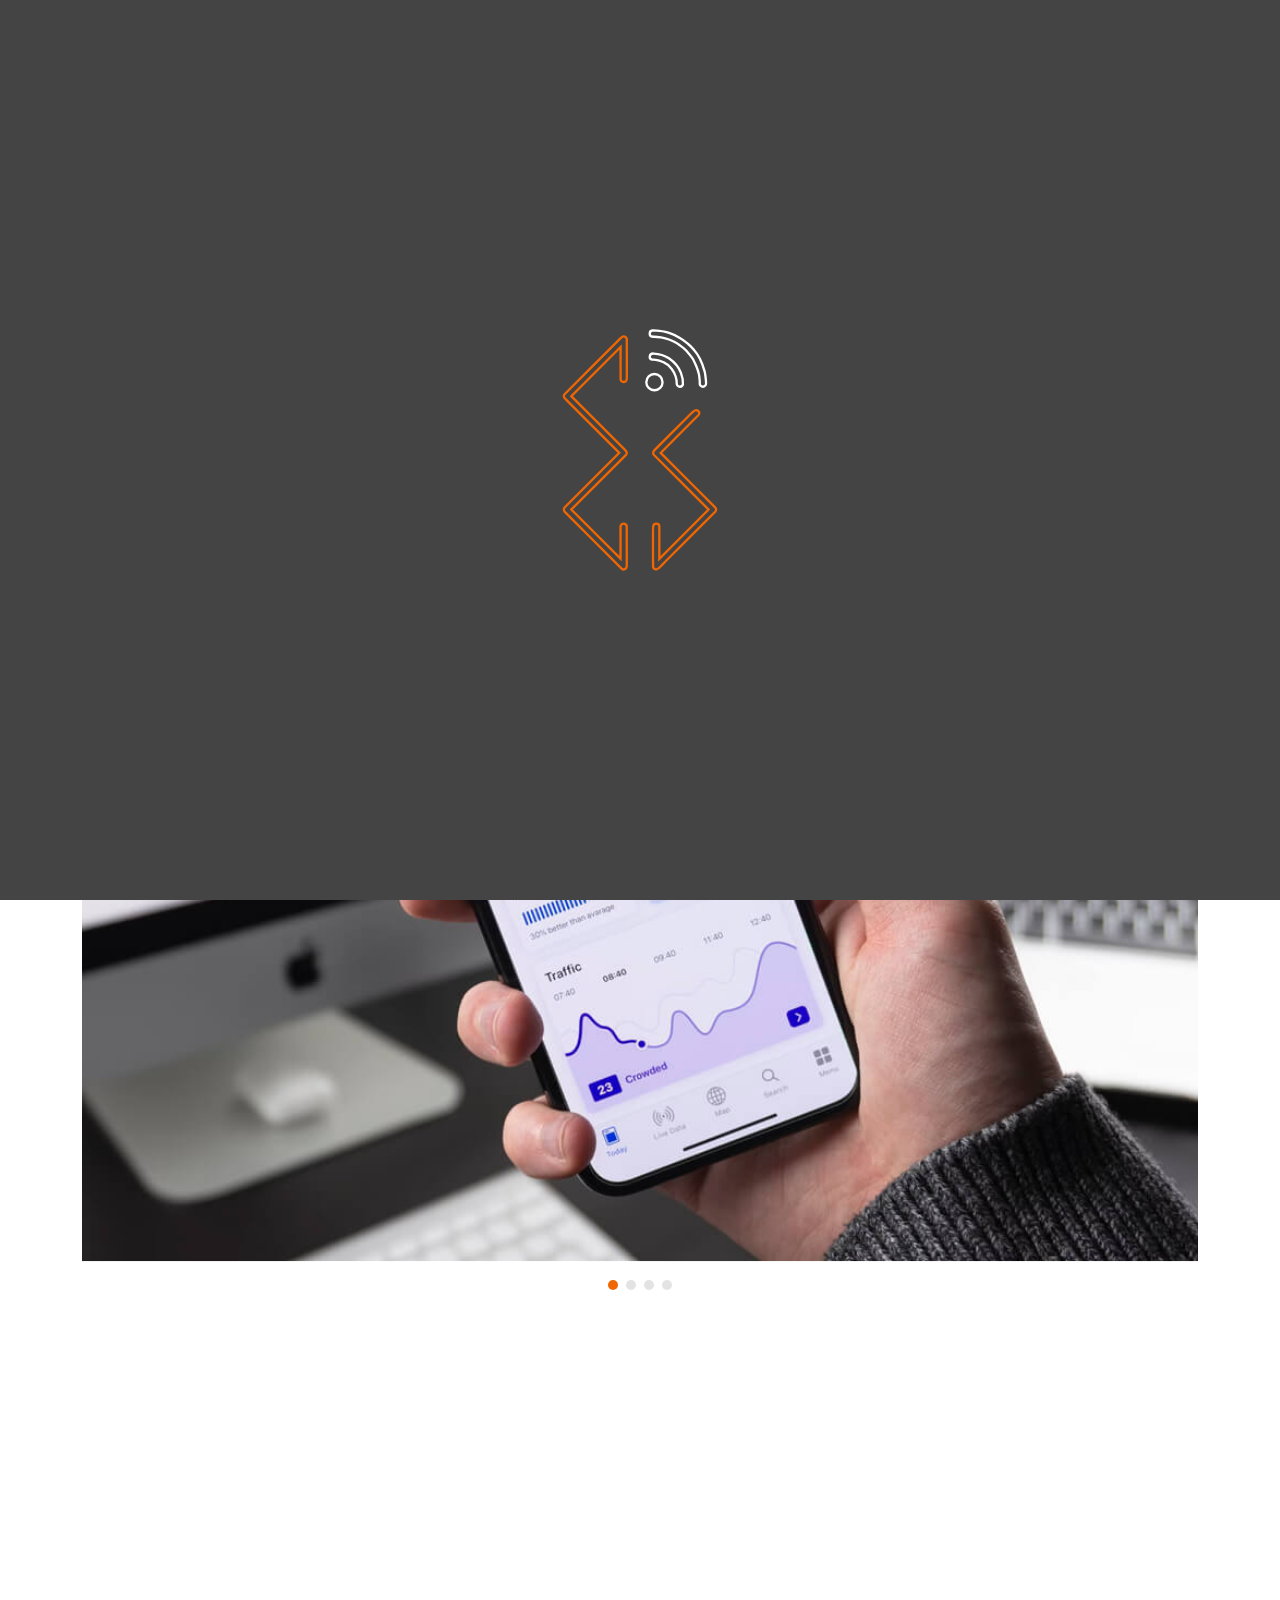
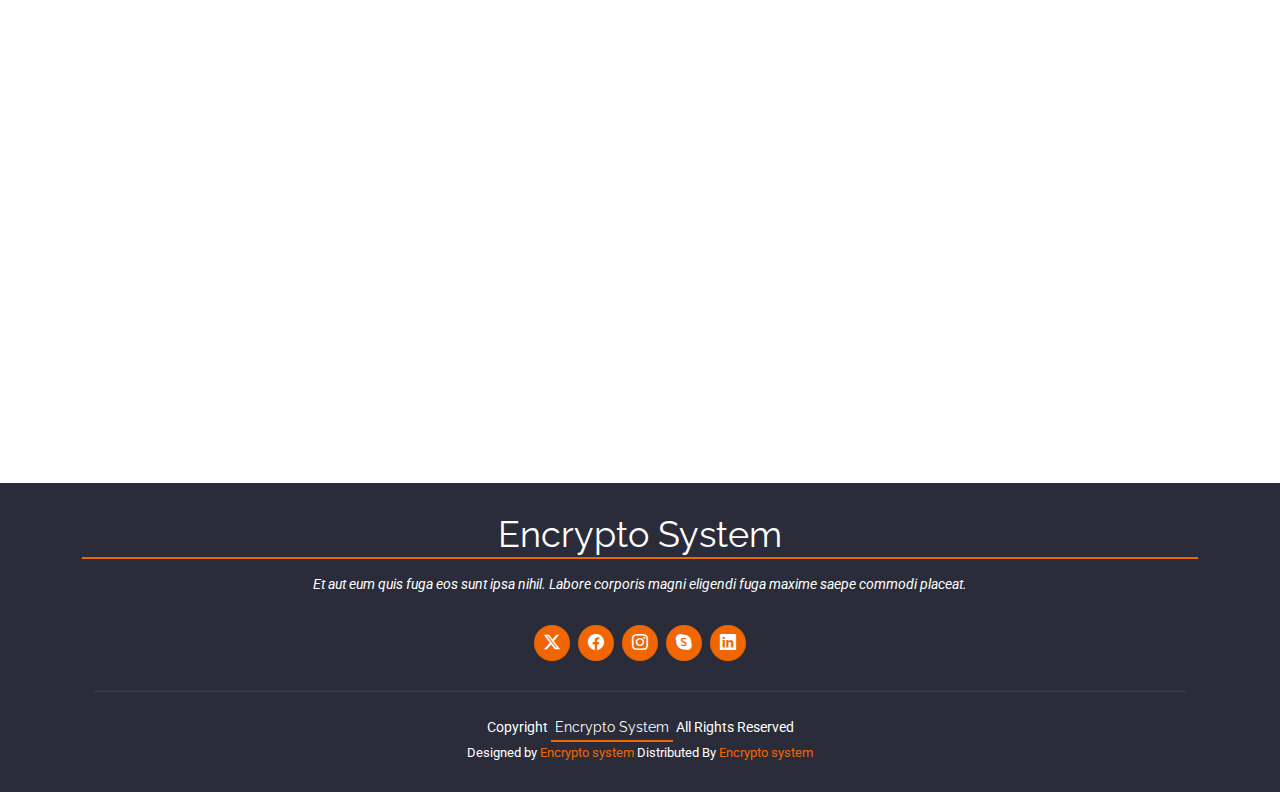
<file: portfolio-details.html>
<!DOCTYPE html>
<html lang="en">

<head>
  <meta charset="utf-8">
  <meta content="width=device-width, initial-scale=1.0" name="viewport">
  <title>Portfolio Details - Encryypto system Bootstrap Template</title>
  <meta name="description" content="">
  <meta name="keywords" content="">

  <!-- Favicons -->
  <link href="assets/img/favicon.png" rel="icon">
  <link href="assets/img/apple-touch-icon.png" rel="apple-touch-icon">

  <!-- Fonts -->
  <link href="https://fonts.googleapis.com" rel="preconnect">
  <link href="https://fonts.gstatic.com" rel="preconnect" crossorigin>
  <link href="https://fonts.googleapis.com/css2?family=Roboto:ital,wght@0,100;0,300;0,400;0,500;0,700;0,900;1,100;1,300;1,400;1,500;1,700;1,900&family=Poppins:ital,wght@0,100;0,200;0,300;0,400;0,500;0,600;0,700;0,800;0,900;1,100;1,200;1,300;1,400;1,500;1,600;1,700;1,800;1,900&family=Raleway:ital,wght@0,100;0,200;0,300;0,400;0,500;0,600;0,700;0,800;0,900;1,100;1,200;1,300;1,400;1,500;1,600;1,700;1,800;1,900&display=swap" rel="stylesheet">

  <!-- Vendor CSS Files -->
  <link href="assets/vendor/bootstrap/css/bootstrap.min.css" rel="stylesheet">
  <link href="assets/vendor/bootstrap-icons/bootstrap-icons.css" rel="stylesheet">
  <link href="assets/vendor/aos/aos.css" rel="stylesheet">
  <link href="assets/vendor/animate.css/animate.min.css" rel="stylesheet">
  <link href="assets/vendor/glightbox/css/glightbox.min.css" rel="stylesheet">
  <link href="assets/vendor/swiper/swiper-bundle.min.css" rel="stylesheet">

  <!-- Main CSS File -->
  <link href="assets/css/main.css" rel="stylesheet">

  <!-- =======================================================
  * Template Name: Encryypto system
  * Template URL: https://bootstrapmade.com/Encryypto system-bootstrap-template/
  * Updated: Aug 07 2024 with Bootstrap v5.3.3
  * Author: BootstrapMade.com
  * License: https://bootstrapmade.com/license/
  ======================================================== -->
</head>

<body class="portfolio-details-page">

  <header id="header" class="header d-flex align-items-center fixed-top">
    <div class="container-fluid container-xl position-relative d-flex align-items-center justify-content-between">

      <a href="index.html" class="logo d-flex align-items-center">
        <!-- Uncomment the line below if you also wish to use an image logo -->
        <!-- <img src="assets/img/logo.png" alt=""> -->
        <h1 class="sitename">Encryypto system</h1>
      </a>

      <nav id="navmenu" class="navmenu">
        <ul>
          <li><a href="#hero">Home</a></li>
          <li><a href="#about">About</a></li>
          <li><a href="#services">Services</a></li>
          <li><a href="#portfolio">Portfolio</a></li>
          <li><a href="#team">Team</a></li>
          <li><a href="blog.html">Blog</a></li>
          <!-- <li class="dropdown"><a href="#"><span>Dropdown</span> <i class="bi bi-chevron-down toggle-dropdown"></i></a>
            <ul>
              <li><a href="#">Dropdown 1</a></li>
              <li class="dropdown"><a href="#"><span>Deep Dropdown</span> <i class="bi bi-chevron-down toggle-dropdown"></i></a>
                <ul>
                  <li><a href="#">Deep Dropdown 1</a></li>
                  <li><a href="#">Deep Dropdown 2</a></li>
                  <li><a href="#">Deep Dropdown 3</a></li>
                  <li><a href="#">Deep Dropdown 4</a></li>
                  <li><a href="#">Deep Dropdown 5</a></li>
                </ul>
              </li>
              <li><a href="#">Dropdown 2</a></li>
              <li><a href="#">Dropdown 3</a></li>
              <li><a href="#">Dropdown 4</a></li>
            </ul>
          </li> -->
          <li><a href="#contact">Contact</a></li>
        </ul>
        <i class="mobile-nav-toggle d-xl-none bi bi-list"></i>
      </nav>

    </div>
  </header>

  <main class="main">

    <!-- Page Title -->
    <div class="page-title dark-background">
      <div class="container position-relative">
        <h1>Portfolio Details</h1>
        <p>Esse dolorum voluptatum ullam est sint nemo et est ipsa porro placeat quibusdam quia assumenda numquam molestias.</p>
        <nav class="breadcrumbs">
          <ol>
            <li><a href="index.html">Home</a></li>
            <li class="current">Portfolio Details</li>
          </ol>
        </nav>
      </div>
    </div><!-- End Page Title -->

    <!-- Portfolio Details Section -->
    <section id="portfolio-details" class="portfolio-details section">

      <div class="container" data-aos="fade-up">

        <div class="portfolio-details-slider swiper init-swiper">
          <script type="application/json" class="swiper-config">
            {
              "loop": true,
              "speed": 600,
              "autoplay": {
                "delay": 5000
              },
              "slidesPerView": "auto",
              "navigation": {
                "nextEl": ".swiper-button-next",
                "prevEl": ".swiper-button-prev"
              },
              "pagination": {
                "el": ".swiper-pagination",
                "type": "bullets",
                "clickable": true
              }
            }
          </script>
          <div class="swiper-wrapper align-items-center">

            <div class="swiper-slide">
              <img src="assets/img/portfolio/app-1.jpg" alt="">
            </div>

            <div class="swiper-slide">
              <img src="assets/img/portfolio/product-1.jpg" alt="">
            </div>

            <div class="swiper-slide">
              <img src="assets/img/portfolio/branding-1.jpg" alt="">
            </div>

            <div class="swiper-slide">
              <img src="assets/img/portfolio/books-1.jpg" alt="">
            </div>

          </div>
          <div class="swiper-button-prev"></div>
          <div class="swiper-button-next"></div>
          <div class="swiper-pagination"></div>
        </div>

        <div class="row justify-content-between gy-4 mt-4">

          <div class="col-lg-8" data-aos="fade-up">
            <div class="portfolio-description">
              <h2>This is an example of portfolio details</h2>
              <p>
                Autem ipsum nam porro corporis rerum. Quis eos dolorem eos itaque inventore commodi labore quia quia. Exercitationem repudiandae officiis neque suscipit non officia eaque itaque enim. Voluptatem officia accusantium nesciunt est omnis tempora consectetur dignissimos. Sequi nulla at esse enim cum deserunt eius.
              </p>
              <p>
                Amet consequatur qui dolore veniam voluptatem voluptatem sit. Non aspernatur atque natus ut cum nam et. Praesentium error dolores rerum minus sequi quia veritatis eum. Eos et doloribus doloremque nesciunt molestiae laboriosam.
              </p>

              <div class="testimonial-item">
                <p>
                  <i class="bi bi-quote quote-icon-left"></i>
                  <span>Export tempor illum tamen malis malis eram quae irure esse labore quem cillum quid cillum eram malis quorum velit fore eram velit sunt aliqua noster fugiat irure amet legam anim culpa.</span>
                  <i class="bi bi-quote quote-icon-right"></i>
                </p>
                <div>
                  <img src="assets/img/testimonials/testimonials-2.jpg" class="testimonial-img" alt="">
                  <h3>Sara Wilsson</h3>
                  <h4>Designer</h4>
                </div>
              </div>

              <p>
                Impedit ipsum quae et aliquid doloribus et voluptatem quasi. Perspiciatis occaecati earum et magnam animi. Quibusdam non qui ea vitae suscipit vitae sunt. Repudiandae incidunt cumque minus deserunt assumenda tempore. Delectus voluptas necessitatibus est.
              </p>

              <p>
                Sunt voluptatum sapiente facilis quo odio aut ipsum repellat debitis. Molestiae et autem libero. Explicabo et quod necessitatibus similique quis dolor eum. Numquam eaque praesentium rem et qui nesciunt.
              </p>

            </div>
          </div>

          <div class="col-lg-3" data-aos="fade-up" data-aos-delay="100">
            <div class="portfolio-info">
              <h3>Project information</h3>
              <ul>
                <li><strong>Category</strong> Web design</li>
                <li><strong>Client</strong> ASU Company</li>
                <li><strong>Project date</strong> 01 March, 2020</li>
                <li><strong>Project URL</strong> <a href="#">www.example.com</a></li>
                <li><a href="#" class="btn-visit align-self-start">Visit Website</a></li>
              </ul>
            </div>
          </div>

        </div>

      </div>

    </section><!-- /Portfolio Details Section -->

  </main>

  <footer id="footer" class="footer dark-background">
    <div class="container">
      <h3 class="sitename">Encrypto system</h3>
      <p>Et aut eum quis fuga eos sunt ipsa nihil. Labore corporis magni eligendi fuga maxime saepe commodi placeat.</p>
      <div class="social-links d-flex justify-content-center">
        <a href=""><i class="bi bi-twitter-x"></i></a>
        <a href=""><i class="bi bi-facebook"></i></a>
        <a href=""><i class="bi bi-instagram"></i></a>
        <a href=""><i class="bi bi-skype"></i></a>
        <a href=""><i class="bi bi-linkedin"></i></a>
      </div>
      <div class="container">
        <div class="copyright">
          <span>Copyright</span> <strong class="px-1 sitename">Encrypto system</strong> <span>All Rights Reserved</span>
        </div>
        <div class="credits">
          <!-- All the links in the footer should remain intact. -->
          <!-- You can delete the links only if you've purchased the pro version. -->
          <!-- Licensing information: https://bootstrapmade.com/license/ -->
          <!-- Purchase the pro version with working PHP/AJAX contact form: [buy-url] -->
          Designed by <a href="https://bootstrapmade.com/">Encrypto system</a> Distributed By <a href="https://themewagon.com">Encrypto system</a>
        </div>
      </div>
    </div>
  </footer>

  <!-- Scroll Top -->
  <a href="#" id="scroll-top" class="scroll-top d-flex align-items-center justify-content-center"><i class="bi bi-arrow-up-short"></i></a>

  <!-- Preloader -->
  <!-- <div id="preloader"></div> -->
  <div id="preloader_svg">
    <svg version="1.2" xmlns="http://www.w3.org/2000/svg" viewBox="0 0 6875 6875" width="6875" height="6875">
      <title>img_20241028175148</title>
      <style>
      </style>
      <g id="Layer 1">
        <path id="1" fill-rule="evenodd" class="s0" d="m3020.2 1224.5l0.3 697.1c0 0 7.3 52.4 66.1 55.5 19.1 1.1 61.4-11.2 66.2-62.1 3.4-34.8 0.6-861.3 0.6-861.3 0 0-15-63.2-76.1-57.5-22.7 2.1-54.3 39.2-71.8 55.5-17.5 16.3-1194 1192.6-1194 1192.6 0 0-11 10.7-10.5 37.9 0.8 40.7 36.9 59.9 54.1 79.5 18.3 20.8 1136.5 1137.2 1136.5 1137.2l-1179 1180.3c0 0-11.3 16.6-11.5 38.1-0.3 22.9 12.6 40.6 21.1 49.8 16.1 17.5 1220.1 1218.5 1220.1 1218.5 0 0 30.9 29.7 69.3 11.8 37.3-17.3 40.7-50.8 41.8-62.9 1.1-12.2-1.6-858.9-1.6-858.9 0 0-1-36.7-53.1-54.1-28.9-9.7-82.5 19-79.4 64.5 1.9 29.1-0.4 686.7-0.4 686.7l-1057.1-1056.1 1175.4-1175.1c0 0 19.3-22 15-51.7-4.6-31.3-38.7-54.4-52.9-71.7-12.9-15.6-1137.8-1136.5-1137.8-1136.5z"/>
        <path id="2" fill-rule="evenodd" class="s0" d="m3852.8 5776.1l-0.4-700.5c0 0-3.6-53.4-64.4-54.6-72.7-1.5-65.1 65.4-68.3 71.9-5.5 11.1-1.1 849.6-1.1 849.6 0 0 4.4 71.3 72.1 58.5 61.5-11.5 75.7-59.9 175.5-151.4 9.8-9 1091.4-1091.3 1091.4-1091.3 0 0 15.4-25.5 14.9-41.7-0.6-16.3-7.9-34.7-16.2-41.8-8.3-7.1-1174.7-1174.7-1174.7-1174.7l812.3-815.1c0 0 38.1-44.1-6.7-86.2-61.1-57.2-113.6 22.2-151.3 55.6-17 15.1-801 801.2-801 801.2 0 0-13.8 19-14.2 35.2-0.4 17.6 1.1 25.2 3.2 30.8 2.1 5.7 11 20.7 19.9 28.8 11 9.9 1167.3 1167.2 1167.3 1167.2z"/>
        <path id="3" fill-rule="evenodd" class="s1" d="m3747.5 2154.3c-96.5 0-174.4-78-174.4-174.5 0-96.5 77.9-174.5 174.4-174.5 96.5 0 174.5 78 174.5 174.5 0 96.5-78 174.5-174.5 174.5z"/>
        <path id="4" fill-rule="evenodd" class="s1" d="m3697 1495.5c0 0-57.4-14.3-49.8-70.1 8.2-61 51.5-61.4 79.4-60.3 28.1 1.1 192.3 5.7 332.2 101.5 123.1 84.3 206.6 178.1 257.9 313.2 51.2 135 43.1 247.8 43.1 247.8 0 0-12.9 47.8-60.6 51.2-47.7 3.5-68.9-40-71.4-56.6-2.5-16.7 1.6-88-20.7-152.1-16.2-46.3-20-83.4-87.4-173.2-42.8-57-129.3-125.5-170.6-141.8-25.3-10-81-45.4-174-54.2-55.1-5.2-52.8-3.6-70.5-3.6-3.8 0-7.6-1.8-7.6-1.8z"/>
        <path id="5" fill-rule="evenodd" class="s1" d="m3700.3 870c0 0-55.3 6.1-54.5 73.2 0.7 57 61.8 60.5 83.9 61.4 14.6 0.6 58-2.8 158.6 14 100.6 16.8 171.1 44.5 171.1 44.5 0 0 144.7 57.2 199.3 100.2 47.2 37.3 126.3 83.4 180.2 148.6 34.1 41.2 126.2 137.2 156.5 209.8 22.6 54.5 94.8 179.1 114.6 330.6 9 68.9 13.6 144.9 12 169.8-1.5 24.9 37.7 57.8 66.2 56.7 29.3-1.1 42.3-5.9 64.2-44 14.3-24.9-15.6-253-27.3-285.9-7.3-20.5-35.5-140.2-100.8-270.2-15-29.9-92.7-151.4-118-178.5-29.7-32.1-67-83.5-122.6-129.4-55.5-45.9-97.2-88-180.5-136-50-28.9-154.4-84.9-241.9-111.9-39-12-212.1-49.9-262.5-50.5-30.9-0.4-69.5-2-69.5-2z"/>
      </g>
    </svg>
  </div>

  <!-- Vendor JS Files -->
  <script src="assets/vendor/bootstrap/js/bootstrap.bundle.min.js"></script>
  <script src="assets/vendor/php-email-form/validate.js"></script>
  <script src="assets/vendor/aos/aos.js"></script>
  <script src="assets/vendor/glightbox/js/glightbox.min.js"></script>
  <script src="assets/vendor/imagesloaded/imagesloaded.pkgd.min.js"></script>
  <script src="assets/vendor/isotope-layout/isotope.pkgd.min.js"></script>
  <script src="assets/vendor/swiper/swiper-bundle.min.js"></script>

  <!-- Main JS File -->
  <script src="assets/js/main.js"></script>

</body>

</html>
</file>
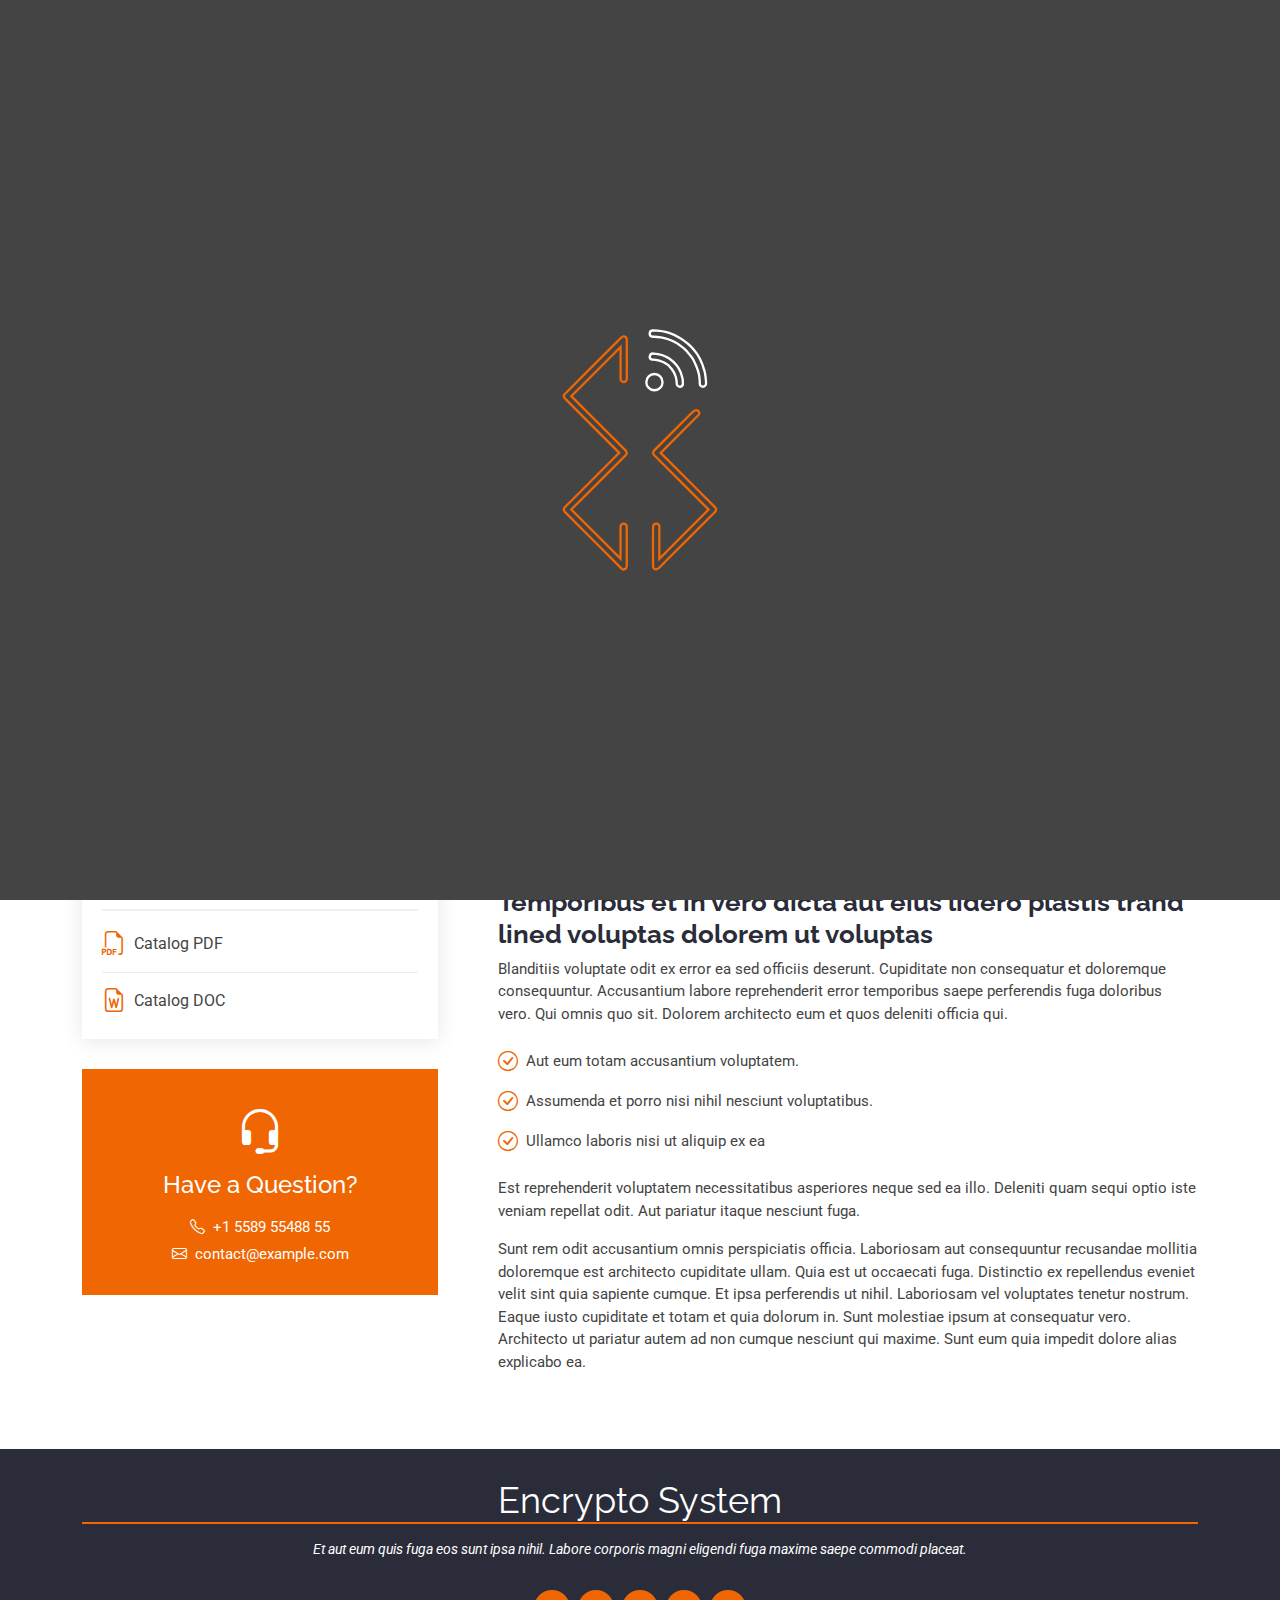
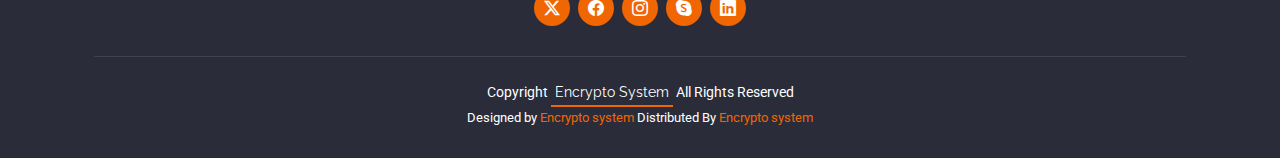
<file: service-details.html>
<!DOCTYPE html>
<html lang="en">

<head>
  <meta charset="utf-8">
  <meta content="width=device-width, initial-scale=1.0" name="viewport">
  <title>Encrypto System Company</title>

  <meta name="description" content="Welcome to Encrypto System Company, a leader in innovative encryption solutions.">
  <meta name="keywords" content="">
  <!-- Meta Tags for Logo and Details -->
  <meta property="og:title" content="Encrypto System Company">
  <meta property="og:description" content="Welcome to Encrypto System Company, a leader in innovative encryption solutions.">
  <meta property="og:image" content="assets/img/logo.svg">
  <meta property="og:url" content="https://encryptosystem.com">
  <meta name="twitter:card" content="summary_large_image">
  <meta name="twitter:title" content="Index - Encrypto System Company">
  <meta name="twitter:description" content="Welcome to Encrypto System Company, a leader in innovative encryption solutions.">
  <meta name="twitter:image" content="assets/img/logo.svg">
  <meta name="twitter:url" content="https://encryptosystem.com">

  <!-- Favicons -->
  <link href="assets/img/favicon.png" rel="icon">
  <link href="assets/img/apple-touch-icon.png" rel="apple-touch-icon">

  <!-- Fonts -->
  <link href="https://fonts.googleapis.com" rel="preconnect">
  <link href="https://fonts.gstatic.com" rel="preconnect" crossorigin>
  <link href="https://fonts.googleapis.com/css2?family=Roboto:ital,wght@0,100;0,300;0,400;0,500;0,700;0,900;1,100;1,300;1,400;1,500;1,700;1,900&family=Poppins:ital,wght@0,100;0,200;0,300;0,400;0,500;0,600;0,700;0,800;0,900;1,100;1,200;1,300;1,400;1,500;1,600;1,700;1,800;1,900&family=Raleway:ital,wght@0,100;0,200;0,300;0,400;0,500;0,600;0,700;0,800;0,900;1,100;1,200;1,300;1,400;1,500;1,600;1,700;1,800;1,900&display=swap" rel="stylesheet">

  <!-- Vendor CSS Files -->
  <link href="assets/vendor/bootstrap/css/bootstrap.min.css" rel="stylesheet">
  <link href="assets/vendor/bootstrap-icons/bootstrap-icons.css" rel="stylesheet">
  <link href="assets/vendor/aos/aos.css" rel="stylesheet">
  <link href="assets/vendor/animate.css/animate.min.css" rel="stylesheet">
  <link href="assets/vendor/glightbox/css/glightbox.min.css" rel="stylesheet">
  <link href="assets/vendor/swiper/swiper-bundle.min.css" rel="stylesheet">

  <!-- Main CSS File -->
  <link href="assets/css/main.css" rel="stylesheet">

  <!-- =======================================================
  * Template Name: Encryypto system
  * Template URL: https://bootstrapmade.com/Encryypto system-bootstrap-template/
  * Updated: Aug 07 2024 with Bootstrap v5.3.3
  * Author: BootstrapMade.com
  * License: https://bootstrapmade.com/license/
  ======================================================== -->
</head>

<body class="service-details-page">

  <header id="header" class="header d-flex align-items-center fixed-top">
    <div class="container-fluid container-xl position-relative d-flex align-items-center justify-content-between">

      <a href="index.html" class="logo d-flex align-items-center">
        <!-- Uncomment the line below if you also wish to use an image logo -->
        <!-- <img src="assets/img/logo.png" alt=""> -->
        <h1 class="sitename">Encryypto system</h1>
      </a>

      <nav id="navmenu" class="navmenu">
        <ul>
          <li><a href="#hero">Home</a></li>
          <li><a href="#about">About</a></li>
          <li><a href="#services">Services</a></li>
          <li><a href="#portfolio">Portfolio</a></li>
          <li><a href="#team">Team</a></li>
          <li><a href="blog.html">Blog</a></li>
          <!-- <li class="dropdown"><a href="#"><span>Dropdown</span> <i class="bi bi-chevron-down toggle-dropdown"></i></a>
            <ul>
              <li><a href="#">Dropdown 1</a></li>
              <li class="dropdown"><a href="#"><span>Deep Dropdown</span> <i class="bi bi-chevron-down toggle-dropdown"></i></a>
                <ul>
                  <li><a href="#">Deep Dropdown 1</a></li>
                  <li><a href="#">Deep Dropdown 2</a></li>
                  <li><a href="#">Deep Dropdown 3</a></li>
                  <li><a href="#">Deep Dropdown 4</a></li>
                  <li><a href="#">Deep Dropdown 5</a></li>
                </ul>
              </li>
              <li><a href="#">Dropdown 2</a></li>
              <li><a href="#">Dropdown 3</a></li>
              <li><a href="#">Dropdown 4</a></li>
            </ul>
          </li> -->
          <li><a href="#contact">Contact</a></li>
        </ul>
        <i class="mobile-nav-toggle d-xl-none bi bi-list"></i>
      </nav>

    </div>
  </header>

  <main class="main">

    <!-- Page Title -->
    <div class="page-title dark-background">
      <div class="container position-relative">
        <h1>Service Details</h1>
        <p>Esse dolorum voluptatum ullam est sint nemo et est ipsa porro placeat quibusdam quia assumenda numquam molestias.</p>
        <nav class="breadcrumbs">
          <ol>
            <li><a href="index.html">Home</a></li>
            <li class="current">Service Details</li>
          </ol>
        </nav>
      </div>
    </div><!-- End Page Title -->

    <!-- Service Details Section -->
    <section id="service-details" class="service-details section">

      <div class="container">

        <div class="row gy-5">

          <div class="col-lg-4" data-aos="fade-up" data-aos-delay="100">

            <div class="service-box">
              <h4>Serices List</h4>
              <div class="services-list">
                <a href="#" class="active"><i class="bi bi-arrow-right-circle"></i><span>Web Design</span></a>
                <a href="#"><i class="bi bi-arrow-right-circle"></i><span>Web Design</span></a>
                <a href="#"><i class="bi bi-arrow-right-circle"></i><span>Product Management</span></a>
                <a href="#"><i class="bi bi-arrow-right-circle"></i><span>Graphic Design</span></a>
                <a href="#"><i class="bi bi-arrow-right-circle"></i><span>Marketing</span></a>
              </div>
            </div><!-- End Services List -->

            <div class="service-box">
              <h4>Download Catalog</h4>
              <div class="download-catalog">
                <a href="#"><i class="bi bi-filetype-pdf"></i><span>Catalog PDF</span></a>
                <a href="#"><i class="bi bi-file-earmark-word"></i><span>Catalog DOC</span></a>
              </div>
            </div><!-- End Services List -->

            <div class="help-box d-flex flex-column justify-content-center align-items-center">
              <i class="bi bi-headset help-icon"></i>
              <h4>Have a Question?</h4>
              <p class="d-flex align-items-center mt-2 mb-0"><i class="bi bi-telephone me-2"></i> <span>+1 5589 55488 55</span></p>
              <p class="d-flex align-items-center mt-1 mb-0"><i class="bi bi-envelope me-2"></i> <a href="mailto:contact@encryptosystem.com">contact@example.com</a></p>
            </div>

          </div>

          <div class="col-lg-8 ps-lg-5" data-aos="fade-up" data-aos-delay="200">
            <img src="assets/img/services.jpg" alt="" class="img-fluid services-img">
            <h3>Temporibus et in vero dicta aut eius lidero plastis trand lined voluptas dolorem ut voluptas</h3>
            <p>
              Blanditiis voluptate odit ex error ea sed officiis deserunt. Cupiditate non consequatur et doloremque consequuntur. Accusantium labore reprehenderit error temporibus saepe perferendis fuga doloribus vero. Qui omnis quo sit. Dolorem architecto eum et quos deleniti officia qui.
            </p>
            <ul>
              <li><i class="bi bi-check-circle"></i> <span>Aut eum totam accusantium voluptatem.</span></li>
              <li><i class="bi bi-check-circle"></i> <span>Assumenda et porro nisi nihil nesciunt voluptatibus.</span></li>
              <li><i class="bi bi-check-circle"></i> <span>Ullamco laboris nisi ut aliquip ex ea</span></li>
            </ul>
            <p>
              Est reprehenderit voluptatem necessitatibus asperiores neque sed ea illo. Deleniti quam sequi optio iste veniam repellat odit. Aut pariatur itaque nesciunt fuga.
            </p>
            <p>
              Sunt rem odit accusantium omnis perspiciatis officia. Laboriosam aut consequuntur recusandae mollitia doloremque est architecto cupiditate ullam. Quia est ut occaecati fuga. Distinctio ex repellendus eveniet velit sint quia sapiente cumque. Et ipsa perferendis ut nihil. Laboriosam vel voluptates tenetur nostrum. Eaque iusto cupiditate et totam et quia dolorum in. Sunt molestiae ipsum at consequatur vero. Architecto ut pariatur autem ad non cumque nesciunt qui maxime. Sunt eum quia impedit dolore alias explicabo ea.
            </p>
          </div>

        </div>

      </div>

    </section><!-- /Service Details Section -->

  </main>

  <footer id="footer" class="footer dark-background">
    <div class="container">
      <h3 class="sitename">Encrypto system</h3>
      <p>Et aut eum quis fuga eos sunt ipsa nihil. Labore corporis magni eligendi fuga maxime saepe commodi placeat.</p>
      <div class="social-links d-flex justify-content-center">
        <a href=""><i class="bi bi-twitter-x"></i></a>
        <a href=""><i class="bi bi-facebook"></i></a>
        <a href=""><i class="bi bi-instagram"></i></a>
        <a href=""><i class="bi bi-skype"></i></a>
        <a href=""><i class="bi bi-linkedin"></i></a>
      </div>
      <div class="container">
        <div class="copyright">
          <span>Copyright</span> <strong class="px-1 sitename">Encrypto system</strong> <span>All Rights Reserved</span>
        </div>
        <div class="credits">
          <!-- All the links in the footer should remain intact. -->
          <!-- You can delete the links only if you've purchased the pro version. -->
          <!-- Licensing information: https://bootstrapmade.com/license/ -->
          <!-- Purchase the pro version with working PHP/AJAX contact form: [buy-url] -->
          Designed by <a href="https://encryptosystem.com/">Encrypto system</a> Distributed By <a href="https://encryptosystem.com">Encrypto system</a>
        </div>
      </div>
    </div>
  </footer>

  <!-- Scroll Top -->
  <a href="#" id="scroll-top" class="scroll-top d-flex align-items-center justify-content-center"><i class="bi bi-arrow-up-short"></i></a>

  <!-- Preloader -->
  <!-- <div id="preloader"></div> -->
  <div id="preloader_svg">
    <svg version="1.2" xmlns="http://www.w3.org/2000/svg" viewBox="0 0 6875 6875" width="6875" height="6875">
      <title>img_20241028175148</title>
      <style>
      </style>
      <g id="Layer 1">
        <path id="1" fill-rule="evenodd" class="s0" d="m3020.2 1224.5l0.3 697.1c0 0 7.3 52.4 66.1 55.5 19.1 1.1 61.4-11.2 66.2-62.1 3.4-34.8 0.6-861.3 0.6-861.3 0 0-15-63.2-76.1-57.5-22.7 2.1-54.3 39.2-71.8 55.5-17.5 16.3-1194 1192.6-1194 1192.6 0 0-11 10.7-10.5 37.9 0.8 40.7 36.9 59.9 54.1 79.5 18.3 20.8 1136.5 1137.2 1136.5 1137.2l-1179 1180.3c0 0-11.3 16.6-11.5 38.1-0.3 22.9 12.6 40.6 21.1 49.8 16.1 17.5 1220.1 1218.5 1220.1 1218.5 0 0 30.9 29.7 69.3 11.8 37.3-17.3 40.7-50.8 41.8-62.9 1.1-12.2-1.6-858.9-1.6-858.9 0 0-1-36.7-53.1-54.1-28.9-9.7-82.5 19-79.4 64.5 1.9 29.1-0.4 686.7-0.4 686.7l-1057.1-1056.1 1175.4-1175.1c0 0 19.3-22 15-51.7-4.6-31.3-38.7-54.4-52.9-71.7-12.9-15.6-1137.8-1136.5-1137.8-1136.5z"/>
        <path id="2" fill-rule="evenodd" class="s0" d="m3852.8 5776.1l-0.4-700.5c0 0-3.6-53.4-64.4-54.6-72.7-1.5-65.1 65.4-68.3 71.9-5.5 11.1-1.1 849.6-1.1 849.6 0 0 4.4 71.3 72.1 58.5 61.5-11.5 75.7-59.9 175.5-151.4 9.8-9 1091.4-1091.3 1091.4-1091.3 0 0 15.4-25.5 14.9-41.7-0.6-16.3-7.9-34.7-16.2-41.8-8.3-7.1-1174.7-1174.7-1174.7-1174.7l812.3-815.1c0 0 38.1-44.1-6.7-86.2-61.1-57.2-113.6 22.2-151.3 55.6-17 15.1-801 801.2-801 801.2 0 0-13.8 19-14.2 35.2-0.4 17.6 1.1 25.2 3.2 30.8 2.1 5.7 11 20.7 19.9 28.8 11 9.9 1167.3 1167.2 1167.3 1167.2z"/>
        <path id="3" fill-rule="evenodd" class="s1" d="m3747.5 2154.3c-96.5 0-174.4-78-174.4-174.5 0-96.5 77.9-174.5 174.4-174.5 96.5 0 174.5 78 174.5 174.5 0 96.5-78 174.5-174.5 174.5z"/>
        <path id="4" fill-rule="evenodd" class="s1" d="m3697 1495.5c0 0-57.4-14.3-49.8-70.1 8.2-61 51.5-61.4 79.4-60.3 28.1 1.1 192.3 5.7 332.2 101.5 123.1 84.3 206.6 178.1 257.9 313.2 51.2 135 43.1 247.8 43.1 247.8 0 0-12.9 47.8-60.6 51.2-47.7 3.5-68.9-40-71.4-56.6-2.5-16.7 1.6-88-20.7-152.1-16.2-46.3-20-83.4-87.4-173.2-42.8-57-129.3-125.5-170.6-141.8-25.3-10-81-45.4-174-54.2-55.1-5.2-52.8-3.6-70.5-3.6-3.8 0-7.6-1.8-7.6-1.8z"/>
        <path id="5" fill-rule="evenodd" class="s1" d="m3700.3 870c0 0-55.3 6.1-54.5 73.2 0.7 57 61.8 60.5 83.9 61.4 14.6 0.6 58-2.8 158.6 14 100.6 16.8 171.1 44.5 171.1 44.5 0 0 144.7 57.2 199.3 100.2 47.2 37.3 126.3 83.4 180.2 148.6 34.1 41.2 126.2 137.2 156.5 209.8 22.6 54.5 94.8 179.1 114.6 330.6 9 68.9 13.6 144.9 12 169.8-1.5 24.9 37.7 57.8 66.2 56.7 29.3-1.1 42.3-5.9 64.2-44 14.3-24.9-15.6-253-27.3-285.9-7.3-20.5-35.5-140.2-100.8-270.2-15-29.9-92.7-151.4-118-178.5-29.7-32.1-67-83.5-122.6-129.4-55.5-45.9-97.2-88-180.5-136-50-28.9-154.4-84.9-241.9-111.9-39-12-212.1-49.9-262.5-50.5-30.9-0.4-69.5-2-69.5-2z"/>
      </g>
    </svg>
  </div>

  <!-- Vendor JS Files -->
  <script src="assets/vendor/bootstrap/js/bootstrap.bundle.min.js"></script>
  <script src="assets/vendor/php-email-form/validate.js"></script>
  <script src="assets/vendor/aos/aos.js"></script>
  <script src="assets/vendor/glightbox/js/glightbox.min.js"></script>
  <script src="assets/vendor/imagesloaded/imagesloaded.pkgd.min.js"></script>
  <script src="assets/vendor/isotope-layout/isotope.pkgd.min.js"></script>
  <script src="assets/vendor/swiper/swiper-bundle.min.js"></script>

  <!-- Main JS File -->
  <script src="assets/js/main.js"></script>

</body>

</html>
</file>
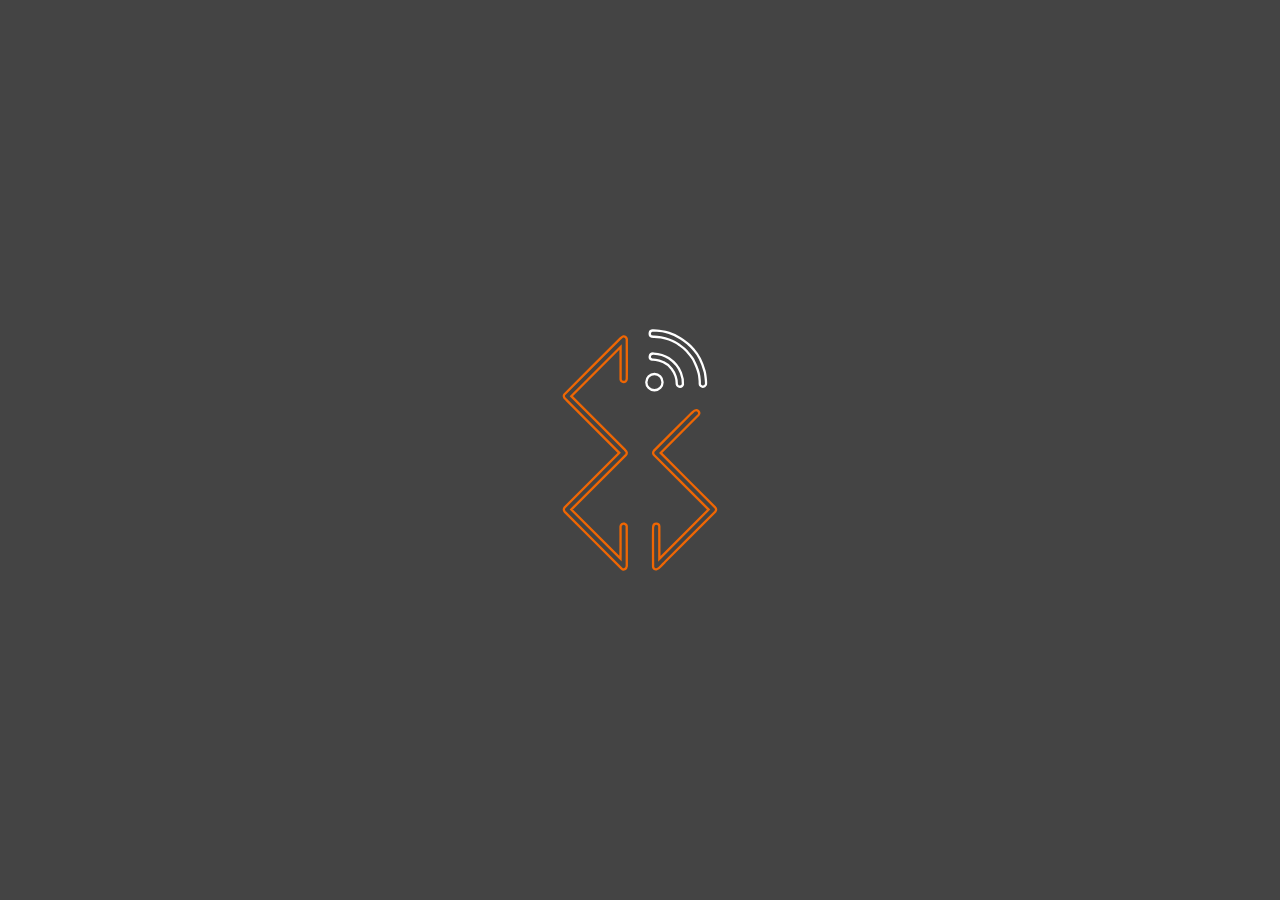
<file: starter-page.html>
<!DOCTYPE html>
<html lang="en">

<head>
  <meta charset="utf-8">
  <meta content="width=device-width, initial-scale=1.0" name="viewport">
  <title>Encrypto System Company</title>
  <meta name="description" content="Welcome to Encrypto System Company, a leader in innovative encryption solutions.">
  <meta name="keywords" content="">
  <!-- Meta Tags for Logo and Details -->
  <meta property="og:title" content="Encrypto System Company">
  <meta property="og:description" content="Welcome to Encrypto System Company, a leader in innovative encryption solutions.">
  <meta property="og:image" content="assets/img/logo.svg">
  <meta property="og:url" content="https://encryptosystem.com">
  <meta name="twitter:card" content="summary_large_image">
  <meta name="twitter:title" content="Index - Encrypto System Company">
  <meta name="twitter:description" content="Welcome to Encrypto System Company, a leader in innovative encryption solutions.">
  <meta name="twitter:image" content="assets/img/logo.svg">
  <meta name="twitter:url" content="https://encryptosystem.com">


  <!-- Favicons -->
  <link href="assets/img/favicon.png" rel="icon">
  <link href="assets/img/apple-touch-icon.png" rel="apple-touch-icon">

  <!-- Fonts -->
  <link href="https://fonts.googleapis.com" rel="preconnect">
  <link href="https://fonts.gstatic.com" rel="preconnect" crossorigin>
  <link href="https://fonts.googleapis.com/css2?family=Roboto:ital,wght@0,100;0,300;0,400;0,500;0,700;0,900;1,100;1,300;1,400;1,500;1,700;1,900&family=Poppins:ital,wght@0,100;0,200;0,300;0,400;0,500;0,600;0,700;0,800;0,900;1,100;1,200;1,300;1,400;1,500;1,600;1,700;1,800;1,900&family=Raleway:ital,wght@0,100;0,200;0,300;0,400;0,500;0,600;0,700;0,800;0,900;1,100;1,200;1,300;1,400;1,500;1,600;1,700;1,800;1,900&display=swap" rel="stylesheet">

  <!-- Vendor CSS Files -->
  <link href="assets/vendor/bootstrap/css/bootstrap.min.css" rel="stylesheet">
  <link href="assets/vendor/bootstrap-icons/bootstrap-icons.css" rel="stylesheet">
  <link href="assets/vendor/aos/aos.css" rel="stylesheet">
  <link href="assets/vendor/animate.css/animate.min.css" rel="stylesheet">
  <link href="assets/vendor/glightbox/css/glightbox.min.css" rel="stylesheet">
  <link href="assets/vendor/swiper/swiper-bundle.min.css" rel="stylesheet">

  <!-- Main CSS File -->
  <link href="assets/css/main.css" rel="stylesheet">

  <!-- =======================================================
  * Template Name: Encryypto system
  * Template URL: https://bootstrapmade.com/Encryypto system-bootstrap-template/
  * Updated: Aug 07 2024 with Bootstrap v5.3.3
  * Author: BootstrapMade.com
  * License: https://bootstrapmade.com/license/
  ======================================================== -->
</head>

<body class="starter-page-page">

  <header id="header" class="header d-flex align-items-center fixed-top">
    <div class="container-fluid container-xl position-relative d-flex align-items-center justify-content-between">

      <a href="index.html" class="logo d-flex align-items-center">
        <!-- Uncomment the line below if you also wish to use an image logo -->
        <!-- <img src="assets/img/logo.png" alt=""> -->
        <h1 class="sitename">Encryypto system</h1>
      </a>

      <nav id="navmenu" class="navmenu">
        <ul>
          <li><a href="#hero">Home</a></li>
          <li><a href="#about">About</a></li>
          <li><a href="#services">Services</a></li>
          <li><a href="#portfolio">Portfolio</a></li>
          <li><a href="#team">Team</a></li>
          <li><a href="blog.html">Blog</a></li>
          <li class="dropdown"><a href="#"><span>Dropdown</span> <i class="bi bi-chevron-down toggle-dropdown"></i></a>
            <ul>
              <li><a href="#">Dropdown 1</a></li>
              <li class="dropdown"><a href="#"><span>Deep Dropdown</span> <i class="bi bi-chevron-down toggle-dropdown"></i></a>
                <ul>
                  <li><a href="#">Deep Dropdown 1</a></li>
                  <li><a href="#">Deep Dropdown 2</a></li>
                  <li><a href="#">Deep Dropdown 3</a></li>
                  <li><a href="#">Deep Dropdown 4</a></li>
                  <li><a href="#">Deep Dropdown 5</a></li>
                </ul>
              </li>
              <li><a href="#">Dropdown 2</a></li>
              <li><a href="#">Dropdown 3</a></li>
              <li><a href="#">Dropdown 4</a></li>
            </ul>
          </li>
          <li><a href="#contact">Contact</a></li>
        </ul>
        <i class="mobile-nav-toggle d-xl-none bi bi-list"></i>
      </nav>

    </div>
  </header>

  <main class="main">

    <!-- Page Title -->
    <div class="page-title dark-background">
      <div class="container position-relative">
        <h1>Starter Page</h1>
        <p>Esse dolorum voluptatum ullam est sint nemo et est ipsa porro placeat quibusdam quia assumenda numquam molestias.</p>
        <nav class="breadcrumbs">
          <ol>
            <li><a href="index.html">Home</a></li>
            <li class="current">Starter Page</li>
          </ol>
        </nav>
      </div>
    </div><!-- End Page Title -->

    <!-- Starter Section Section -->
    <section id="starter-section" class="starter-section section">

      <div class="container" data-aos="fade-up">
        <p>Use this page as a starter for your own custom pages.</p>
      </div>

    </section><!-- /Starter Section Section -->

  </main>

  <footer id="footer" class="footer dark-background">
    <div class="container">
      <h3 class="sitename">Encrypto system</h3>
      <p>Et aut eum quis fuga eos sunt ipsa nihil. Labore corporis magni eligendi fuga maxime saepe commodi placeat.</p>
      <div class="social-links d-flex justify-content-center">
        <a href=""><i class="bi bi-twitter-x"></i></a>
        <a href=""><i class="bi bi-facebook"></i></a>
        <a href=""><i class="bi bi-instagram"></i></a>
        <a href=""><i class="bi bi-skype"></i></a>
        <a href=""><i class="bi bi-linkedin"></i></a>
      </div>
      <div class="container">
        <div class="copyright">
          <span>Copyright</span> <strong class="px-1 sitename">Encrypto system</strong> <span>All Rights Reserved</span>
        </div>
        <div class="credits">
          <!-- All the links in the footer should remain intact. -->
          <!-- You can delete the links only if you've purchased the pro version. -->
          <!-- Licensing information: https://bootstrapmade.com/license/ -->
          <!-- Purchase the pro version with working PHP/AJAX contact form: [buy-url] -->
          Designed by <a href="https://bootstrapmade.com/">Encrypto system</a> Distributed By <a href="https://themewagon.com">Encrypto system</a>
        </div>
      </div>
    </div>
  </footer>

  <!-- Scroll Top -->
  <a href="#" id="scroll-top" class="scroll-top d-flex align-items-center justify-content-center"><i class="bi bi-arrow-up-short"></i></a>

  <!-- Preloader -->
  <!-- <div id="preloader"></div> -->
  <div id="preloader_svg">
    <svg version="1.2" xmlns="http://www.w3.org/2000/svg" viewBox="0 0 6875 6875" width="6875" height="6875">
      <title>img_20241028175148</title>
      <style>
      </style>
      <g id="Layer 1">
        <path id="1" fill-rule="evenodd" class="s0" d="m3020.2 1224.5l0.3 697.1c0 0 7.3 52.4 66.1 55.5 19.1 1.1 61.4-11.2 66.2-62.1 3.4-34.8 0.6-861.3 0.6-861.3 0 0-15-63.2-76.1-57.5-22.7 2.1-54.3 39.2-71.8 55.5-17.5 16.3-1194 1192.6-1194 1192.6 0 0-11 10.7-10.5 37.9 0.8 40.7 36.9 59.9 54.1 79.5 18.3 20.8 1136.5 1137.2 1136.5 1137.2l-1179 1180.3c0 0-11.3 16.6-11.5 38.1-0.3 22.9 12.6 40.6 21.1 49.8 16.1 17.5 1220.1 1218.5 1220.1 1218.5 0 0 30.9 29.7 69.3 11.8 37.3-17.3 40.7-50.8 41.8-62.9 1.1-12.2-1.6-858.9-1.6-858.9 0 0-1-36.7-53.1-54.1-28.9-9.7-82.5 19-79.4 64.5 1.9 29.1-0.4 686.7-0.4 686.7l-1057.1-1056.1 1175.4-1175.1c0 0 19.3-22 15-51.7-4.6-31.3-38.7-54.4-52.9-71.7-12.9-15.6-1137.8-1136.5-1137.8-1136.5z"/>
        <path id="2" fill-rule="evenodd" class="s0" d="m3852.8 5776.1l-0.4-700.5c0 0-3.6-53.4-64.4-54.6-72.7-1.5-65.1 65.4-68.3 71.9-5.5 11.1-1.1 849.6-1.1 849.6 0 0 4.4 71.3 72.1 58.5 61.5-11.5 75.7-59.9 175.5-151.4 9.8-9 1091.4-1091.3 1091.4-1091.3 0 0 15.4-25.5 14.9-41.7-0.6-16.3-7.9-34.7-16.2-41.8-8.3-7.1-1174.7-1174.7-1174.7-1174.7l812.3-815.1c0 0 38.1-44.1-6.7-86.2-61.1-57.2-113.6 22.2-151.3 55.6-17 15.1-801 801.2-801 801.2 0 0-13.8 19-14.2 35.2-0.4 17.6 1.1 25.2 3.2 30.8 2.1 5.7 11 20.7 19.9 28.8 11 9.9 1167.3 1167.2 1167.3 1167.2z"/>
        <path id="3" fill-rule="evenodd" class="s1" d="m3747.5 2154.3c-96.5 0-174.4-78-174.4-174.5 0-96.5 77.9-174.5 174.4-174.5 96.5 0 174.5 78 174.5 174.5 0 96.5-78 174.5-174.5 174.5z"/>
        <path id="4" fill-rule="evenodd" class="s1" d="m3697 1495.5c0 0-57.4-14.3-49.8-70.1 8.2-61 51.5-61.4 79.4-60.3 28.1 1.1 192.3 5.7 332.2 101.5 123.1 84.3 206.6 178.1 257.9 313.2 51.2 135 43.1 247.8 43.1 247.8 0 0-12.9 47.8-60.6 51.2-47.7 3.5-68.9-40-71.4-56.6-2.5-16.7 1.6-88-20.7-152.1-16.2-46.3-20-83.4-87.4-173.2-42.8-57-129.3-125.5-170.6-141.8-25.3-10-81-45.4-174-54.2-55.1-5.2-52.8-3.6-70.5-3.6-3.8 0-7.6-1.8-7.6-1.8z"/>
        <path id="5" fill-rule="evenodd" class="s1" d="m3700.3 870c0 0-55.3 6.1-54.5 73.2 0.7 57 61.8 60.5 83.9 61.4 14.6 0.6 58-2.8 158.6 14 100.6 16.8 171.1 44.5 171.1 44.5 0 0 144.7 57.2 199.3 100.2 47.2 37.3 126.3 83.4 180.2 148.6 34.1 41.2 126.2 137.2 156.5 209.8 22.6 54.5 94.8 179.1 114.6 330.6 9 68.9 13.6 144.9 12 169.8-1.5 24.9 37.7 57.8 66.2 56.7 29.3-1.1 42.3-5.9 64.2-44 14.3-24.9-15.6-253-27.3-285.9-7.3-20.5-35.5-140.2-100.8-270.2-15-29.9-92.7-151.4-118-178.5-29.7-32.1-67-83.5-122.6-129.4-55.5-45.9-97.2-88-180.5-136-50-28.9-154.4-84.9-241.9-111.9-39-12-212.1-49.9-262.5-50.5-30.9-0.4-69.5-2-69.5-2z"/>
      </g>
    </svg>
  </div>

  <!-- Vendor JS Files -->
  <script src="assets/vendor/bootstrap/js/bootstrap.bundle.min.js"></script>
  <script src="assets/vendor/php-email-form/validate.js"></script>
  <script src="assets/vendor/aos/aos.js"></script>
  <script src="assets/vendor/glightbox/js/glightbox.min.js"></script>
  <script src="assets/vendor/imagesloaded/imagesloaded.pkgd.min.js"></script>
  <script src="assets/vendor/isotope-layout/isotope.pkgd.min.js"></script>
  <script src="assets/vendor/swiper/swiper-bundle.min.js"></script>

  <!-- Main JS File -->
  <script src="assets/js/main.js"></script>

</body>

</html>
</file>
<file: assets/css/main.css>
/**
* Template Name: Encryypto system
* Template URL: https://bootstrapmade.com/Encryypto system-bootstrap-template/
* Updated: Aug 07 2024 with Bootstrap v5.3.3
* Author: BootstrapMade.com
* License: https://bootstrapmade.com/license/
*/

/*--------------------------------------------------------------
# Font & Color Variables
# Help: https://bootstrapmade.com/color-system/
--------------------------------------------------------------*/
/* Fonts */

@font-face {
  font-family: 'Hellenica'; /* اسم الخط */
  src: url('Hellenica.otf') format('opentype');
  font-weight: normal;
  font-style: normal;
}



:root {
  --accent-font: 'Hellenica';
  --default-font: "Roboto",  system-ui, -apple-system, "Segoe UI", Roboto, "Helvetica Neue", Arial, "Noto Sans", "Liberation Sans", sans-serif, "Apple Color Emoji", "Segoe UI Emoji", "Segoe UI Symbol", "Noto Color Emoji";
  --heading-font: "Raleway",  sans-serif;
  --nav-font: "Poppins",  sans-serif;
}

/* Global Colors - The following color variables are used throughout the website. Updating them here will change the color scheme of the entire website */
:root { 
  --background-color: #ffffff; /* Background color for the entire website, including individual sections */
  --default-color: #444444; /* Default color used for the majority of the text content across the entire website */
  --heading-color: #2a2c39; /* Color for headings, subheadings and title throughout the website */
  --accent-color: #ef6603; /* Accent color that represents your brand on the website. It's used for buttons, links, and other elements that need to stand out */
  --surface-color: #ffffff; /* The surface color is used as a background of boxed elements within sections, such as cards, icon boxes, or other elements that require a visual separation from the global background. */
  --contrast-color: #ffffff; /* Contrast color for text, ensuring readability against backgrounds of accent, heading, or default colors. */
}

/* Nav Menu Colors - The following color variables are used specifically for the navigation menu. They are separate from the global colors to allow for more customization options */
:root {
  --nav-color: #ffffff;  /* The default color of the main navmenu links */
  --nav-hover-color: #ef6603; /* Applied to main navmenu links when they are hovered over or active */
  --nav-mobile-background-color: #ffffff; /* Used as the background color for mobile navigation menu */
  --nav-dropdown-background-color: #ffffff; /* Used as the background color for dropdown items that appear when hovering over primary navigation items */
  --nav-dropdown-color: #060606; /* Used for navigation links of the dropdown items in the navigation menu. */
  --nav-dropdown-hover-color: #ef6603; /* Similar to --nav-hover-color, this color is applied to dropdown navigation links when they are hovered over. */
}

/* Color Presets - These classes override global colors when applied to any section or element, providing reuse of the sam color scheme. */

.light-background {
  --background-color: #f9f9f9;
  --surface-color: #ffffff;
}

.dark-background {
  --background-color: #2a2c39;
  --default-color: #ffffff;
  --heading-color: #ffffff;
  --surface-color: #404356;
  --contrast-color: #ffffff;
}

.accent-color {
  color: var(--accent-color)
}

/* Smooth scroll */
:root {
  scroll-behavior: smooth;
}

/*--------------------------------------------------------------
# General Styling & Shared Classes
--------------------------------------------------------------*/
body {
  color: var(--default-color);
  background-color: var(--background-color);
  font-family: var(--default-font);
}

a {
  color: var(--accent-color);
  text-decoration: none;
  transition: 0.3s;
}

a:hover {
  color: color-mix(in srgb, var(--accent-color), transparent 25%);
  text-decoration: none;
}

h1,
h2,
h3,
h4,
h5,
h6 {
  color: var(--heading-color);
  font-family: var(--heading-font);
}

/* PHP Email Form Messages
------------------------------*/
.php-email-form .error-message {
  display: none;
  background: #df1529;
  color: #ffffff;
  text-align: left;
  padding: 15px;
  margin-bottom: 24px;
  font-weight: 600;
}

.php-email-form .sent-message {
  display: none;
  color: #ffffff;
  background: #059652;
  text-align: center;
  padding: 15px;
  margin-bottom: 24px;
  font-weight: 600;
}

.php-email-form .loading {
  display: none;
  background: var(--surface-color);
  text-align: center;
  padding: 15px;
  margin-bottom: 24px;
}

.php-email-form .loading:before {
  content: "";
  display: inline-block;
  border-radius: 50%;
  width: 24px;
  height: 24px;
  margin: 0 10px -6px 0;
  border: 3px solid var(--accent-color);
  border-top-color: var(--surface-color);
  animation: php-email-form-loading 1s linear infinite;
}

@keyframes php-email-form-loading {
  0% {
    transform: rotate(0deg);
  }

  100% {
    transform: rotate(360deg);
  }
}


.sitename {
  font-family: 'Raleway';
  text-transform: capitalize;
  border-bottom: var(--accent-color) 2px solid;
  padding-bottom: 5px;
  font-weight: 400 !important;
}
/*--------------------------------------------------------------
# Global Header
--------------------------------------------------------------*/
.header {
  --background-color: rgba(255, 255, 255, 0);
  --heading-color: #ffffff;
  color: var(--default-color);
  background-color: var(--background-color);
  padding: 20px 0;
  transition: all 0.5s;
  z-index: 997;
}

.header .logo {
  line-height: 1;
}

.header .logo img {
  max-height: 85px;
  max-width: 70px;
}




.header .logo h1 {
  font-size: 30px;
  margin: 0;
  font-weight: 700;
  color: var(--heading-color);
}

.scrolled .header {
  box-shadow: 0px 0 18px rgba(0, 0, 0, 0.1);
}

/* Global Header on Scroll
------------------------------*/
.scrolled .header {
  --background-color: rgba(42, 44, 57, 0.9);
}

/*--------------------------------------------------------------
# Navigation Menu
--------------------------------------------------------------*/
/* Navmenu - Desktop */
@media (min-width: 1200px) {
  .navmenu {
    padding: 0;
  }

  .navmenu ul {
    margin: 0;
    padding: 0;
    display: flex;
    list-style: none;
    align-items: center;
  }

  .navmenu li {
    position: relative;
    margin-left: 5px;
  }

  .navmenu a,
  .navmenu a:focus {
    color: var(--nav-color);
    padding: 8px 20px;
    font-size: 14px;
    font-family: var(--nav-font);
    font-weight: 400;
    display: flex;
    align-items: center;
    justify-content: space-between;
    white-space: nowrap;
    transition: 0.3s;
    border-radius: 50px;
  }

  .navmenu a i,
  .navmenu a:focus i {
    font-size: 12px;
    line-height: 0;
    margin-left: 5px;
    transition: 0.3s;
  }

  .navmenu li:hover>a,
  .navmenu .active,
  .navmenu .active:focus {
    background-color: var(--nav-hover-color);
  }

  .navmenu .dropdown ul {
    margin: 0;
    padding: 10px 0;
    background: var(--nav-dropdown-background-color);
    display: block;
    position: absolute;
    visibility: hidden;
    left: 0;
    top: 130%;
    opacity: 0;
    transition: 0.3s;
    border-radius: 15px;
    z-index: 99;
    box-shadow: 0px 0px 30px rgba(0, 0, 0, 0.1);
  }

  .navmenu .dropdown ul li {
    min-width: 200px;
    margin-left: 0;
  }

  .navmenu .dropdown ul a {
    padding: 10px 20px;
    font-size: 15px;
    text-transform: none;
    color: var(--nav-dropdown-color);
  }

  .navmenu .dropdown ul a i {
    font-size: 12px;
  }

  .navmenu .dropdown ul a:hover,
  .navmenu .dropdown ul .active:hover,
  .navmenu .dropdown ul li:hover>a {
    background-color: transparent;
    color: var(--nav-hover-color);
  }

  .navmenu .dropdown:hover>ul {
    opacity: 1;
    top: 105%;
    visibility: visible;
  }

  .navmenu .dropdown .dropdown ul {
    top: 0;
    left: -90%;
    visibility: hidden;
  }

  .navmenu .dropdown .dropdown:hover>ul {
    opacity: 1;
    top: 0;
    left: -100%;
    visibility: visible;
  }
}

/* Navmenu - Mobile */
@media (max-width: 1199px) {
  .mobile-nav-toggle {
    color: var(--nav-color);
    font-size: 28px;
    line-height: 0;
    margin-right: 10px;
    cursor: pointer;
    transition: color 0.3s;
  }

  .navmenu {
    padding: 0;
    z-index: 9997;
  }

  .navmenu ul {
    display: none;
    list-style: none;
    position: absolute;
    inset: 60px 20px 20px 20px;
    padding: 10px 0;
    margin: 0;
    border-radius: 6px;
    background-color: var(--nav-mobile-background-color);
    overflow-y: auto;
    transition: 0.3s;
    z-index: 9998;
    box-shadow: 0px 0px 30px rgba(0, 0, 0, 0.1);
  }

  .navmenu a,
  .navmenu a:focus {
    color: var(--nav-dropdown-color);
    padding: 10px 20px;
    font-family: var(--nav-font);
    font-size: 17px;
    font-weight: 500;
    display: flex;
    align-items: center;
    justify-content: space-between;
    white-space: nowrap;
    transition: 0.3s;
  }

  .navmenu a i,
  .navmenu a:focus i {
    font-size: 12px;
    line-height: 0;
    margin-left: 5px;
    width: 30px;
    height: 30px;
    display: flex;
    align-items: center;
    justify-content: center;
    border-radius: 50%;
    transition: 0.3s;
    background-color: color-mix(in srgb, var(--accent-color), transparent 90%);
  }

  .navmenu a i:hover,
  .navmenu a:focus i:hover {
    background-color: var(--accent-color);
    color: var(--contrast-color);
  }

  .navmenu a:hover,
  .navmenu .active,
  .navmenu .active:focus {
    color: var(--nav-dropdown-hover-color);
  }

  .navmenu .active i,
  .navmenu .active:focus i {
    background-color: var(--accent-color);
    color: var(--contrast-color);
    transform: rotate(180deg);
  }

  .navmenu .dropdown ul {
    position: static;
    display: none;
    z-index: 99;
    padding: 10px 0;
    margin: 10px 20px;
    background-color: var(--nav-dropdown-background-color);
    border: 1px solid color-mix(in srgb, var(--default-color), transparent 90%);
    box-shadow: none;
    transition: all 0.5s ease-in-out;
  }

  .navmenu .dropdown ul ul {
    background-color: rgba(33, 37, 41, 0.1);
  }

  .navmenu .dropdown>.dropdown-active {
    display: block;
    background-color: rgba(33, 37, 41, 0.03);
  }

  .mobile-nav-active {
    overflow: hidden;
  }

  .mobile-nav-active .mobile-nav-toggle {
    color: #fff;
    position: absolute;
    font-size: 32px;
    top: 15px;
    right: 15px;
    margin-right: 0;
    z-index: 9999;
  }

  .mobile-nav-active .navmenu {
    position: fixed;
    overflow: hidden;
    inset: 0;
    background: rgba(33, 37, 41, 0.8);
    transition: 0.3s;
  }

  .mobile-nav-active .navmenu>ul {
    display: block;
  }
}

/*--------------------------------------------------------------
# Global Footer
--------------------------------------------------------------*/
.footer {
  color: var(--default-color);
  background-color: var(--background-color);
  font-size: 14px;
  text-align: center;
  padding: 30px 0;
  position: relative;
}

.footer h3 {
  font-size: 36px;
  font-weight: 700;
  position: relative;
  padding: 0;
  margin: 0 0 15px 0;
}

.footer p {
  font-size: 15;
  font-style: italic;
  padding: 0;
  margin: 0 0 30px 0;
}

.footer .social-links {
  margin: 0 0 30px 0;
}

.footer .social-links a {
  font-size: 16px;
  display: flex;
  align-items: center;
  justify-content: center;
  background: var(--accent-color);
  color: var(--contrast-color);
  line-height: 1;
  margin: 0 4px;
  border-radius: 50%;
  text-align: center;
  width: 36px;
  height: 36px;
  transition: 0.3s;
}

.footer .social-links a:hover {
  background: color-mix(in srgb, var(--accent-color), transparent 20%);
  text-decoration: none;
}

.footer .copyright {
  padding-top: 25px;
  border-top: 1px solid color-mix(in srgb, var(--default-color), transparent 90%);
}

.footer .credits {
  font-size: 13px;
  padding-top: 5px;
}

/*--------------------------------------------------------------
# Preloader
--------------------------------------------------------------*/
#preloader {
  position: fixed;
  inset: 0;
  z-index: 9999;
  overflow: hidden;
  background-color: var(--background-color);
  transition: all 0.6s ease-out;
  width: 100%;
  height: 100vh;
}

#preloader:before,
#preloader:after {
  content: "";
  position: absolute;
  border: 4px solid var(--accent-color);
  border-radius: 50%;
  animation: animate-preloader 2s cubic-bezier(0, 0.2, 0.8, 1) infinite;
}

#preloader:after {
  animation-delay: -0.5s;
}

@keyframes animate-preloader {
  0% {
    width: 10px;
    height: 10px;
    top: calc(50% - 5px);
    left: calc(50% - 5px);
    opacity: 1;
  }

  100% {
    width: 72px;
    height: 72px;
    top: calc(50% - 36px);
    left: calc(50% - 36px);
    opacity: 0;
  }
}


#preloader_svg {

  position: fixed;
  inset: 0;
  z-index: 9999;
  overflow: hidden;
  background-color: var(--default-color);
  transition: all 0.6s ease-out;
  width: 100%;
  height: 100vh;
}

#preloader_svg svg {
  width: 25%;
  position: absolute;
  left: 50%;
  /* right: 50%; */
  top: 50%;
  transform: translate(-50%, -50%);
}

#preloader_svg svg path {
    stroke-width: 50px;
    animation: animate-preloader-svg 3s ease-in-out;
    fill: none; /* اجعل التعبئة افتراضيًا فارغة */

}


#preloader_svg svg path.s1 {
  stroke: #fff;
  /* fill: #fff; */


}
#preloader_svg svg path.s0 {
  stroke: #ef6603;
  /* fill: #ef6603; */

}



/* @-webkit-keyframes animate-preloader-svg {
  0% {
    stroke-dasharray: 2000;
    
  }
  50% {
    stroke-dasharray: 500;


  }

  100% {
    stroke-dasharray: 5;

    
  }
} */

@keyframes animate-preloader-svg {
  0% {
    stroke-dasharray: 1000;
    stroke-dashoffset: 5;
    
  }

  
  100% {
    stroke-dasharray: 20000;
    stroke-dashoffset: 1000;
    

    
  }
}
.fade-out {
  opacity: 0;
  transition: opacity 0.5s ease-in-out; /* مدة التلاشي 0.5 ثانية */
}
/*--------------------------------------------------------------
# Scroll Top Button
--------------------------------------------------------------*/
.scroll-top {
  position: fixed;
  visibility: hidden;
  opacity: 0;
  right: 15px;
  bottom: -15px;
  z-index: 99999;
  background-color: var(--accent-color);
  width: 44px;
  height: 44px;
  border-radius: 50px;
  transition: all 0.4s;
}

.scroll-top i {
  font-size: 24px;
  color: var(--contrast-color);
  line-height: 0;
}

.scroll-top:hover {
  background-color: color-mix(in srgb, var(--accent-color), transparent 20%);
  color: var(--contrast-color);
}

.scroll-top.active {
  visibility: visible;
  opacity: 1;
  bottom: 15px;
}

/*--------------------------------------------------------------
# Disable aos animation delay on mobile devices
--------------------------------------------------------------*/
@media screen and (max-width: 768px) {
  [data-aos-delay] {
    transition-delay: 0 !important;
  }


  #preloader_svg svg {
    width: 50%;

  }
}

/*--------------------------------------------------------------
# Global Page Titles & Breadcrumbs
--------------------------------------------------------------*/
.page-title {
  color: var(--default-color);
  background-color: var(--background-color);
  background-size: cover;
  background-position: center;
  background-repeat: no-repeat;
  padding: 160px 0 80px 0;
  text-align: center;
  position: relative;
}

.page-title:before {
  content: "";
  background-color: color-mix(in srgb, var(--background-color), transparent 50%);
  position: absolute;
  inset: 0;
}

.page-title h1 {
  font-size: 42px;
  font-weight: 700;
  margin-bottom: 10px;
}

.page-title .breadcrumbs ol {
  display: flex;
  flex-wrap: wrap;
  list-style: none;
  justify-content: center;
  padding: 0;
  margin: 0;
  font-size: 16px;
  font-weight: 400;
}

.page-title .breadcrumbs ol li+li {
  padding-left: 10px;
}

.page-title .breadcrumbs ol li+li::before {
  content: "/";
  display: inline-block;
  padding-right: 10px;
  color: color-mix(in srgb, var(--default-color), transparent 50%);
}

/*--------------------------------------------------------------
# Global Sections
--------------------------------------------------------------*/
section,
.section {
  color: var(--default-color);
  background-color: var(--background-color);
  padding: 60px 0;
  scroll-margin-top: 77px;
  overflow: clip;
}

/*--------------------------------------------------------------
# Global Section Titles
--------------------------------------------------------------*/
.section-title {
  padding-bottom: 60px;
  position: relative;
}

.section-title h2 {
  font-size: 14px;
  font-weight: 500;
  padding: 0;
  line-height: 1px;
  margin: 0;
  letter-spacing: 1.5px;
  text-transform: uppercase;
  color: color-mix(in srgb, var(--default-color), transparent 50%);
  position: relative;
}

.section-title h2::after {
  content: "";
  width: 120px;
  height: 1px;
  display: inline-block;
  background: var(--accent-color);
  margin: 4px 10px;
}

.section-title p {
  color: var(--heading-color);
  margin: 0;
  font-size: 28px;
  font-weight: 700;
  text-transform: uppercase;
  font-family: var(--heading-font);
}

/*--------------------------------------------------------------
# Hero Section
--------------------------------------------------------------*/
.hero {
  width: 100%;
  overflow: hidden;
  position: relative;
  background: linear-gradient(0deg, var(--background-color) 0%, color-mix(in srgb, var(--background-color) 90%, white 10%) 100%);
  padding: 0;
  display: flex;
  flex-direction: column;
  justify-content: end;
  align-items: center;
}

.hero .carousel-container {
  display: flex;
  justify-content: center;
  align-items: center;
  flex-direction: column;
  text-align: center;
  position: relative;
  min-height: 75vh;
  padding-top: 60px;
}

.hero h2 {
  margin-bottom: 30px;
  font-size: 48px;
  font-weight: 700;
}

span.first-char {
  color: var(--accent-color)
}

.hero p {
  max-width: 80%;
  animation-delay: 0.4s;
  margin: 0 auto 30px auto;
}

.hero .carousel-control-prev,
.hero .carousel-control-next {
  width: 10%;
}

.hero .carousel-control-next-icon,
.hero .carousel-control-prev-icon {
  background: none;
  font-size: 48px;
  line-height: 1;
  width: auto;
  height: auto;
}

.hero .btn-get-started {
  font-weight: 500;
  font-size: 14px;
  letter-spacing: 1px;
  display: inline-block;
  padding: 12px 32px;
  border-radius: 50px;
  transition: 0.5s;
  line-height: 1;
  margin: 10px;
  animation-delay: 0.8s;
  color: var(--default-color);
  border: 2px solid var(--accent-color);
}

.hero .btn-get-started:hover {
  background: var(--accent-color);
  color: var(--contrast-color);
  text-decoration: none;
}

@media (min-width: 1024px) {
  .hero p {
    max-width: 60%;
  }

  .hero .carousel-control-prev,
  .hero .carousel-control-next {
    width: 5%;
  }
}

@media (max-width: 768px) {
  .hero .carousel-container {
    min-height: 90vh;
  }

  .hero h2 {
    font-size: 28px;
  }
}

.hero .hero-waves {
  display: block;
  width: 100%;
  height: 60px;
  position: relative;
}

.hero .wave1 use {
  animation: move-forever1 10s linear infinite;
  animation-delay: -2s;
  fill: var(--default-color);
  opacity: 0.6;
}

.hero .wave2 use {
  animation: move-forever2 8s linear infinite;
  animation-delay: -2s;
  fill: var(--default-color);
  opacity: 0.4;
}

.hero .wave3 use {
  animation: move-forever3 6s linear infinite;
  animation-delay: -2s;
  fill: var(--default-color);
}

@keyframes move-forever1 {
  0% {
    transform: translate(85px, 0%);
  }

  100% {
    transform: translate(-90px, 0%);
  }
}

@keyframes move-forever2 {
  0% {
    transform: translate(-90px, 0%);
  }

  100% {
    transform: translate(85px, 0%);
  }
}

@keyframes move-forever3 {
  0% {
    transform: translate(-90px, 0%);
  }

  100% {
    transform: translate(85px, 0%);
  }
}

/*--------------------------------------------------------------
# About Section
--------------------------------------------------------------*/
.about ul {
  list-style: none;
  padding: 0;
}

.about ul li {
  padding-bottom: 5px;
  display: flex;
  align-items: center;
}

.about ul i {
  font-size: 20px;
  padding-right: 4px;
  color: var(--accent-color);
}

.about .read-more {
  background: var(--accent-color);
  color: var(--contrast-color);
  font-family: var(--heading-font);
  font-weight: 500;
  font-size: 16px;
  letter-spacing: 1px;
  padding: 10px 28px;
  border-radius: 5px;
  transition: 0.3s;
  display: inline-flex;
  align-items: center;
  justify-content: center;
}

.about .read-more i {
  font-size: 18px;
  margin-left: 5px;
  line-height: 0;
  transition: 0.3s;
}

.about .read-more:hover {
  background: color-mix(in srgb, var(--accent-color), transparent 20%);
}

.about .read-more:hover i {
  transform: translate(5px, 0);
}

/*--------------------------------------------------------------
# Features Section
--------------------------------------------------------------*/
.features .nav-tabs {
  border: 0;
}

.features .nav-link {
  background-color: var(--surface-color);
  color: var(--heading-color);
  border: 1px solid color-mix(in srgb, var(--default-color), transparent 85%);
  padding: 15px 20px;
  transition: 0.3s;
  border-radius: 0;
  display: flex;
  align-items: center;
  justify-content: center;
  cursor: pointer;
  height: 100%;
}

.features .nav-link i {
  padding-right: 15px;
  font-size: 48px;
}

.features .nav-link h4 {
  font-size: 18px;
  font-weight: 600;
  margin: 0;
}

.features .nav-link:hover {
  color: var(--accent-color);
  border-color: var(--accent-color);
}

.features .nav-link.active {
  background: var(--accent-color);
  color: var(--contrast-color);
  border-color: var(--accent-color);
}

.features .nav-link.active h4 {
  color: var(--contrast-color);
}

@media (max-width: 768px) {
  .features .nav-link i {
    padding: 0;
    line-height: 1;
    font-size: 36px;
  }
}

@media (max-width: 575px) {
  .features .nav-link {
    padding: 15px;
  }

  .features .nav-link i {
    font-size: 24px;
  }
}

.features .tab-content {
  margin-top: 30px;
}

.features .tab-pane h3 {
  color: var(--heading-color);
  font-weight: 700;
  font-size: 26px;
}

.features .tab-pane ul {
  list-style: none;
  padding: 0;
}

.features .tab-pane ul li {
  padding-bottom: 10px;
}

.features .tab-pane ul i {
  font-size: 20px;
  padding-right: 4px;
  color: var(--accent-color);
}

.features .tab-pane p:last-child {
  margin-bottom: 0;
}

/*--------------------------------------------------------------
# Call To Action Section
--------------------------------------------------------------*/
.call-to-action {
  padding: 80px 0;
  position: relative;
  clip-path: inset(0);
}

.call-to-action .container {
  position: relative;
  z-index: 3;
}

.call-to-action h3 {
  color: var(--default-color);
  font-size: 28px;
  font-weight: 700;
}

.call-to-action p {
  color: var(--default-color);
}

.call-to-action .cta-btn {
  font-family: var(--heading-font);
  font-weight: 500;
  font-size: 16px;
  letter-spacing: 1px;
  display: inline-block;
  padding: 12px 40px;
  border-radius: 50px;
  transition: 0.5s;
  margin: 10px;
  background: var(--accent-color);
  color: var(--contrast-color);
}

.call-to-action .cta-btn:hover {
  background: color-mix(in srgb, var(--accent-color) 90%, white 15%);
}

/*--------------------------------------------------------------
# Services Section
--------------------------------------------------------------*/
.services .service-item {
  background-color: var(--surface-color);
  box-shadow: 0 5px 30px 0 rgba(0, 0, 0, 0.1);
  padding: 60px 30px 60px 70px;
  transition: all ease-in-out 0.3s;
  border-radius: 18px;
  height: 100%;
  position: relative;
  overflow: hidden;
}

.services .service-item .icon {
  position: absolute;
  left: -20px;
  top: calc(50% - 30px);
}

.services .service-item .icon i {
  font-size: 64px;
  line-height: 1;
  transition: 0.5s;
}

.services .service-item h3 {
  font-weight: 700;
  margin: 10px 0 15px 0;
  font-size: 22px;
  transition: ease-in-out 0.3s;
}

.services .service-item p {
  line-height: 24px;
  font-size: 14px;
  margin-bottom: 0;
}

@media (min-width: 1365px) {
  .services .service-item:hover {
    transform: translateY(-10px);
  }

  .services .service-item:hover h3 {
    color: var(--accent-color);
  }
}

/*--------------------------------------------------------------
# Portfolio Section
--------------------------------------------------------------*/
.portfolio .portfolio-filters {
  padding: 0;
  margin: 0 auto 20px auto;
  list-style: none;
  text-align: center;
}

.portfolio .portfolio-filters li {
  cursor: pointer;
  display: inline-block;
  padding: 8px 20px 10px 20px;
  margin: 0;
  font-size: 15px;
  font-weight: 500;
  line-height: 1;
  margin-bottom: 5px;
  border-radius: 50px;
  transition: all 0.3s ease-in-out;
  font-family: var(--heading-font);
}

.portfolio .portfolio-filters li:hover,
.portfolio .portfolio-filters li.filter-active {
  color: var(--contrast-color);
  background-color: var(--accent-color);
}

.portfolio .portfolio-filters li:first-child {
  margin-left: 0;
}

.portfolio .portfolio-filters li:last-child {
  margin-right: 0;
}

@media (max-width: 575px) {
  .portfolio .portfolio-filters li {
    font-size: 14px;
    margin: 0 0 10px 0;
  }
}

.portfolio .portfolio-item {
  position: relative;
  overflow: hidden;
}

.portfolio .portfolio-item .portfolio-info {
  opacity: 0;
  position: absolute;
  left: 12px;
  right: 12px;
  bottom: -100%;
  z-index: 3;
  transition: all ease-in-out 0.5s;
  background: color-mix(in srgb, var(--surface-color), transparent 10%);
  padding: 15px;
}

.portfolio .portfolio-item .portfolio-info h4 {
  font-size: 18px;
  font-weight: 600;
  padding-right: 50px;
}

.portfolio .portfolio-item .portfolio-info p {
  color: color-mix(in srgb, var(--default-color), transparent 30%);
  font-size: 14px;
  margin-bottom: 0;
  padding-right: 50px;
}

.portfolio .portfolio-item .portfolio-info .preview-link,
.portfolio .portfolio-item .portfolio-info .details-link {
  position: absolute;
  right: 50px;
  font-size: 24px;
  top: calc(50% - 14px);
  color: color-mix(in srgb, var(--default-color), transparent 30%);
  transition: 0.3s;
  line-height: 0;
}

.portfolio .portfolio-item .portfolio-info .preview-link:hover,
.portfolio .portfolio-item .portfolio-info .details-link:hover {
  color: var(--accent-color);
}

.portfolio .portfolio-item .portfolio-info .details-link {
  right: 14px;
  font-size: 28px;
}

.portfolio .portfolio-item:hover .portfolio-info {
  opacity: 1;
  bottom: 0;
}

/*--------------------------------------------------------------
# Testimonials Section
--------------------------------------------------------------*/
.testimonials .testimonial-item {
  background-color: var(--surface-color);
  box-shadow: 0px 2px 15px rgba(0, 0, 0, 0.1);
  box-sizing: content-box;
  padding: 30px;
  margin: 30px 15px;
  position: relative;
  height: 100%;
}

.testimonials .testimonial-item .testimonial-img {
  width: 90px;
  border-radius: 50px;
  margin-right: 15px;
}

.testimonials .testimonial-item h3 {
  font-size: 18px;
  font-weight: bold;
  margin: 10px 0 5px 0;
}

.testimonials .testimonial-item h4 {
  font-size: 14px;
  color: color-mix(in srgb, var(--default-color), transparent 40%);
  margin: 0;
}

.testimonials .testimonial-item .stars {
  margin: 10px 0;
}

.testimonials .testimonial-item .stars i {
  color: #ffc107;
  margin: 0 1px;
}

.testimonials .testimonial-item .quote-icon-left,
.testimonials .testimonial-item .quote-icon-right {
  color: color-mix(in srgb, var(--accent-color), transparent 50%);
  font-size: 26px;
  line-height: 0;
}

.testimonials .testimonial-item .quote-icon-left {
  display: inline-block;
  left: -5px;
  position: relative;
}

.testimonials .testimonial-item .quote-icon-right {
  display: inline-block;
  right: -5px;
  position: relative;
  top: 10px;
  transform: scale(-1, -1);
}

.testimonials .testimonial-item p {
  font-style: italic;
  margin: 15px auto 15px auto;
}

.testimonials .swiper-wrapper {
  height: auto;
}

.testimonials .swiper-pagination {
  margin-top: 20px;
  position: relative;
}

.testimonials .swiper-pagination .swiper-pagination-bullet {
  width: 12px;
  height: 12px;
  background-color: color-mix(in srgb, var(--default-color), transparent 85%);
  opacity: 1;
}

.testimonials .swiper-pagination .swiper-pagination-bullet-active {
  background-color: var(--accent-color);
}

@media (max-width: 767px) {
  .testimonials .testimonial-wrap {
    padding-left: 0;
  }

  .testimonials .testimonial-item {
    padding: 30px;
    margin: 15px;
  }

  .testimonials .testimonial-item .testimonial-img {
    position: static;
    left: auto;
  }
}

/*--------------------------------------------------------------
# Pricing Section
--------------------------------------------------------------*/
.pricing .pricing-item {
  background-color: var(--surface-color);
  box-shadow: 0px 0px 4px rgba(0, 0, 0, 0.1);
  padding: 20px;
  text-align: center;
  border-radius: 5px;
  position: relative;
  overflow: hidden;
}

.pricing .pricing-item h3 {
  font-weight: 400;
  margin: -20px -20px 20px -20px;
  padding: 20px 15px;
  font-size: 16px;
  font-weight: 600;
  color: color-mix(in srgb, var(--default-color), transparent 20%);
  background: color-mix(in srgb, var(--default-color), transparent 95%);
}

.pricing .pricing-item h4 {
  font-size: 36px;
  font-weight: 600;
  font-family: var(--heading-font);
}

.pricing .pricing-item h4 sup {
  font-size: 20px;
  top: -15px;
  left: -3px;
}

.pricing .pricing-item h4 span {
  color: color-mix(in srgb, var(--default-color), transparent 40%);
  font-size: 16px;
  font-weight: 300;
}

.pricing .pricing-item ul {
  padding: 15px 0;
  list-style: none;
  text-align: center;
  line-height: 20px;
  font-size: 14px;
}

.pricing .pricing-item ul li {
  padding-bottom: 16px;
}

.pricing .pricing-item ul i {
  color: var(--accent-color);
  font-size: 18px;
  padding-right: 4px;
}

.pricing .pricing-item ul .na {
  color: color-mix(in srgb, var(--default-color), transparent 40%);
  text-decoration: line-through;
}

.pricing .btn-wrap {
  background: color-mix(in srgb, var(--default-color), transparent 95%);
  margin: 0 -20px -20px -20px;
  padding: 20px 15px;
  text-align: center;
}

.pricing .btn-buy {
  background: var(--accent-color);
  color: var(--contrast-color);
  display: inline-block;
  padding: 8px 35px 10px 35px;
  border-radius: 4px;
  transition: none;
  font-size: 14px;
  font-weight: 400;
  font-family: var(--heading-font);
  font-weight: 600;
  transition: 0.3s;
}

.pricing .btn-buy:hover {
  background: color-mix(in srgb, var(--accent-color), transparent 20%);
}

.pricing .featured h3 {
  background: var(--accent-color);
  color: var(--contrast-color);
}

.pricing .advanced {
  background: var(--accent-color);
  color: var(--contrast-color);
  width: 200px;
  position: absolute;
  top: 18px;
  right: -68px;
  transform: rotate(45deg);
  z-index: 1;
  font-size: 14px;
  padding: 1px 0 3px 0;
}

/*--------------------------------------------------------------
# Faq Section
--------------------------------------------------------------*/
.faq .content-subtitle {
  font-size: 15px;
  margin-bottom: 10px;
  display: block;
  color: var(--default-color);
}

.faq .content-title {
  color: var(--heading-color);
  font-size: 22px;
  margin-bottom: 30px;
}

.faq p {
  line-height: 1.7;
  color: var(--default-color);
}

.faq .custom-accordion .accordion-item {
  background-color: var(--surface-color);
  margin-bottom: 0px;
  position: relative;
  border-radius: 0px;
  overflow: hidden;
}

.faq .custom-accordion .accordion-item .btn-link {
  display: block;
  width: 100%;
  padding: 15px 0;
  text-decoration: none;
  text-align: left;
  color: var(--default-color);
  border: none;
  padding-left: 40px;
  border-radius: 0;
  position: relative;
  background-color: color-mix(in srgb, var(--default-color), transparent 94%);
}

.faq .custom-accordion .accordion-item .btn-link:before {
  content: "\f282";
  display: inline-block;
  font-family: "bootstrap-icons" !important;
  font-style: normal;
  font-weight: normal !important;
  font-variant: normal;
  text-transform: none;
  line-height: 1;
  vertical-align: -0.125em;
  -webkit-font-smoothing: antialiased;
  position: absolute;
  top: 50%;
  transform: translateY(-50%);
  left: 15px;
}

.faq .custom-accordion .accordion-item .btn-link[aria-expanded=true] {
  color: var(--accent-color);
}

.faq .custom-accordion .accordion-item .btn-link[aria-expanded=true]:before {
  font-family: "bootstrap-icons" !important;
  content: "\f286";
  position: absolute;
  color: var(--accent-color);
  top: 50%;
  transform: translateY(-50%);
}

.faq .custom-accordion .accordion-item .accordion-body {
  padding: 20px 20px 20px 20px;
  color: var(--default-color);
}

/*--------------------------------------------------------------
# Team Section
--------------------------------------------------------------*/
.team .team-member {
  background-color: var(--surface-color);
  overflow: hidden;
  border-radius: 5px;
  box-shadow: 0px 2px 15px rgba(0, 0, 0, 0.1);
  height: 100%;
}

.team .team-member .member-img {
  position: relative;
  overflow: hidden;
}

.team .team-member .social {
  position: absolute;
  left: 0;
  bottom: 30px;
  right: 0;
  opacity: 0;
  transition: ease-in-out 0.3s;
  text-align: center;
}

.team .team-member .social a {
  background: color-mix(in srgb, var(--contrast-color), transparent 25%);
  color: color-mix(in srgb, var(--default-color), transparent 20%);
  margin: 0 3px;
  border-radius: 4px;
  width: 36px;
  height: 36px;
  transition: ease-in-out 0.3s;
  display: inline-flex;
  justify-content: center;
  align-items: center;
}

.team .team-member .social a:hover {
  color: var(--contrast-color);
  background: var(--accent-color);
}

.team .team-member .social i {
  font-size: 18px;
  line-height: 0;
}

.team .team-member .member-info {
  padding: 25px 15px;
}

.team .team-member .member-info h4 {
  font-weight: 700;
  margin-bottom: 5px;
  font-size: 18px;
}

.team .team-member .member-info span {
  display: block;
  font-size: 13px;
  font-weight: 400;
  color: color-mix(in srgb, var(--default-color), transparent 40%);
}

.team .team-member:hover .social {
  opacity: 1;
  bottom: 15px;
}

/*--------------------------------------------------------------
# Recent Posts Section
--------------------------------------------------------------*/
.recent-posts article {
  background: var(--surface-color);
  box-shadow: 0 4px 16px rgba(0, 0, 0, 0.1);
  padding: 30px;
  height: 100%;
  border-radius: 10px;
  overflow: hidden;
}

.recent-posts .post-img {
  max-height: 240px;
  margin: -30px -30px 15px -30px;
  overflow: hidden;
}

.recent-posts .post-category {
  font-size: 16px;
  color: color-mix(in srgb, var(--default-color), transparent 50%);
  margin-bottom: 10px;
}

.recent-posts .title {
  font-size: 20px;
  font-weight: 700;
  padding: 0;
  margin: 0 0 20px 0;
}

.recent-posts .title a {
  color: var(--heading-color);
  transition: 0.3s;
}

.recent-posts .title a:hover {
  color: var(--accent-color);
}

.recent-posts .post-author-img {
  width: 50px;
  border-radius: 50%;
  margin-right: 15px;
}

.recent-posts .post-author {
  font-weight: 600;
  margin-bottom: 5px;
}

.recent-posts .post-date {
  font-size: 14px;
  color: color-mix(in srgb, var(--default-color), transparent 50%);
  margin-bottom: 0;
}

/*--------------------------------------------------------------
# Contact Section
--------------------------------------------------------------*/
.contact .info-item+.info-item {
  margin-top: 40px;
}

.contact .info-item i {
  color: var(--accent-color);
  background: color-mix(in srgb, var(--accent-color), transparent 92%);
  font-size: 20px;
  width: 44px;
  height: 44px;
  display: flex;
  justify-content: center;
  align-items: center;
  border-radius: 50px;
  transition: all 0.3s ease-in-out;
  margin-right: 15px;
}

.contact .info-item h3 {
  padding: 0;
  font-size: 18px;
  font-weight: 700;
  margin-bottom: 5px;
}

.contact .info-item p {
  padding: 0;
  margin-bottom: 0;
  font-size: 14px;
}

.contact .info-item:hover i {
  background: var(--accent-color);
  color: var(--contrast-color);
}

.contact .php-email-form {
  height: 100%;
}

.contact .php-email-form input[type=text],
.contact .php-email-form input[type=email],
.contact .php-email-form textarea {
  font-size: 14px;
  padding: 10px 15px;
  box-shadow: none;
  border-radius: 0;
  color: var(--default-color);
  background-color: color-mix(in srgb, var(--background-color), transparent 50%);
  border-color: color-mix(in srgb, var(--default-color), transparent 80%);
}

.contact .php-email-form input[type=text]:focus,
.contact .php-email-form input[type=email]:focus,
.contact .php-email-form textarea:focus {
  border-color: var(--accent-color);
}

.contact .php-email-form input[type=text]::placeholder,
.contact .php-email-form input[type=email]::placeholder,
.contact .php-email-form textarea::placeholder {
  color: color-mix(in srgb, var(--default-color), transparent 70%);
}

.contact .php-email-form button[type=submit] {
  color: var(--contrast-color);
  background: var(--accent-color);
  border: 0;
  padding: 10px 30px;
  transition: 0.4s;
  border-radius: 50px;
}

.contact .php-email-form button[type=submit]:hover {
  background: color-mix(in srgb, var(--accent-color), transparent 25%);
}

/*--------------------------------------------------------------
# Portfolio Details Section
--------------------------------------------------------------*/
.portfolio-details .portfolio-details-slider img {
  width: 100%;
}

.portfolio-details .swiper-wrapper {
  height: auto;
}

.portfolio-details .swiper-button-prev,
.portfolio-details .swiper-button-next {
  width: 48px;
  height: 48px;
}

.portfolio-details .swiper-button-prev:after,
.portfolio-details .swiper-button-next:after {
  color: rgba(255, 255, 255, 0.8);
  background-color: rgba(0, 0, 0, 0.15);
  font-size: 24px;
  border-radius: 50%;
  width: 48px;
  height: 48px;
  display: flex;
  align-items: center;
  justify-content: center;
  transition: 0.3s;
}

.portfolio-details .swiper-button-prev:hover:after,
.portfolio-details .swiper-button-next:hover:after {
  background-color: rgba(0, 0, 0, 0.3);
}

@media (max-width: 575px) {

  .portfolio-details .swiper-button-prev,
  .portfolio-details .swiper-button-next {
    display: none;
  }
}

.portfolio-details .swiper-pagination {
  margin-top: 20px;
  position: relative;
}

.portfolio-details .swiper-pagination .swiper-pagination-bullet {
  width: 10px;
  height: 10px;
  background-color: color-mix(in srgb, var(--default-color), transparent 85%);
  opacity: 1;
}

.portfolio-details .swiper-pagination .swiper-pagination-bullet-active {
  background-color: var(--accent-color);
}

.portfolio-details .portfolio-info h3 {
  font-size: 22px;
  font-weight: 700;
  margin-bottom: 20px;
  padding-bottom: 20px;
  position: relative;
}

.portfolio-details .portfolio-info h3:after {
  content: "";
  position: absolute;
  display: block;
  width: 50px;
  height: 3px;
  background: var(--accent-color);
  left: 0;
  bottom: 0;
}

.portfolio-details .portfolio-info ul {
  list-style: none;
  padding: 0;
  font-size: 15px;
}

.portfolio-details .portfolio-info ul li {
  display: flex;
  flex-direction: column;
  padding-bottom: 15px;
}

.portfolio-details .portfolio-info ul strong {
  text-transform: uppercase;
  font-weight: 400;
  color: color-mix(in srgb, var(--default-color), transparent 50%);
  font-size: 14px;
}

.portfolio-details .portfolio-info .btn-visit {
  padding: 8px 40px;
  background: var(--accent-color);
  color: var(--contrast-color);
  border-radius: 50px;
  transition: 0.3s;
}

.portfolio-details .portfolio-info .btn-visit:hover {
  background: color-mix(in srgb, var(--accent-color), transparent 20%);
}

.portfolio-details .portfolio-description h2 {
  font-size: 26px;
  font-weight: 700;
  margin-bottom: 20px;
}

.portfolio-details .portfolio-description p {
  padding: 0;
}

.portfolio-details .portfolio-description .testimonial-item {
  padding: 30px 30px 0 30px;
  position: relative;
  background: color-mix(in srgb, var(--default-color), transparent 97%);
  margin-bottom: 50px;
}

.portfolio-details .portfolio-description .testimonial-item .testimonial-img {
  width: 90px;
  border-radius: 50px;
  border: 6px solid var(--background-color);
  float: left;
  margin: 0 10px 0 0;
}

.portfolio-details .portfolio-description .testimonial-item h3 {
  font-size: 18px;
  font-weight: bold;
  margin: 15px 0 5px 0;
  padding-top: 20px;
}

.portfolio-details .portfolio-description .testimonial-item h4 {
  font-size: 14px;
  color: #6c757d;
  margin: 0;
}

.portfolio-details .portfolio-description .testimonial-item .quote-icon-left,
.portfolio-details .portfolio-description .testimonial-item .quote-icon-right {
  color: color-mix(in srgb, var(--accent-color), transparent 50%);
  font-size: 26px;
  line-height: 0;
}

.portfolio-details .portfolio-description .testimonial-item .quote-icon-left {
  display: inline-block;
  left: -5px;
  position: relative;
}

.portfolio-details .portfolio-description .testimonial-item .quote-icon-right {
  display: inline-block;
  right: -5px;
  position: relative;
  top: 10px;
  transform: scale(-1, -1);
}

.portfolio-details .portfolio-description .testimonial-item p {
  font-style: italic;
  margin: 0 0 15px 0 0 0;
  padding: 0;
}

/*--------------------------------------------------------------
# Service Details Section
--------------------------------------------------------------*/
.service-details .service-box {
  background-color: var(--surface-color);
  padding: 20px;
  box-shadow: 0px 2px 20px rgba(0, 0, 0, 0.1);
}

.service-details .service-box+.service-box {
  margin-top: 30px;
}

.service-details .service-box h4 {
  font-size: 20px;
  font-weight: 700;
  border-bottom: 2px solid color-mix(in srgb, var(--default-color), transparent 92%);
  padding-bottom: 15px;
  margin-bottom: 15px;
}

.service-details .services-list {
  background-color: var(--surface-color);
}

.service-details .services-list a {
  color: color-mix(in srgb, var(--default-color), transparent 20%);
  background-color: color-mix(in srgb, var(--default-color), transparent 96%);
  display: flex;
  align-items: center;
  padding: 12px 15px;
  margin-top: 15px;
  transition: 0.3s;
}

.service-details .services-list a:first-child {
  margin-top: 0;
}

.service-details .services-list a i {
  font-size: 16px;
  margin-right: 8px;
  color: var(--accent-color);
}

.service-details .services-list a.active {
  color: var(--contrast-color);
  background-color: var(--accent-color);
}

.service-details .services-list a.active i {
  color: var(--contrast-color);
}

.service-details .services-list a:hover {
  background-color: color-mix(in srgb, var(--accent-color), transparent 95%);
  color: var(--accent-color);
}

.service-details .download-catalog a {
  color: var(--default-color);
  display: flex;
  align-items: center;
  padding: 10px 0;
  transition: 0.3s;
  border-top: 1px solid color-mix(in srgb, var(--default-color), transparent 90%);
}

.service-details .download-catalog a:first-child {
  border-top: 0;
  padding-top: 0;
}

.service-details .download-catalog a:last-child {
  padding-bottom: 0;
}

.service-details .download-catalog a i {
  font-size: 24px;
  margin-right: 8px;
  color: var(--accent-color);
}

.service-details .download-catalog a:hover {
  color: var(--accent-color);
}

.service-details .help-box {
  background-color: var(--accent-color);
  color: var(--contrast-color);
  margin-top: 30px;
  padding: 30px 15px;
}

.service-details .help-box .help-icon {
  font-size: 48px;
}

.service-details .help-box h4,
.service-details .help-box a {
  color: var(--contrast-color);
}

.service-details .services-img {
  margin-bottom: 20px;
}

.service-details h3 {
  font-size: 26px;
  font-weight: 700;
}

.service-details p {
  font-size: 15px;
}

.service-details ul {
  list-style: none;
  padding: 0;
  font-size: 15px;
}

.service-details ul li {
  padding: 5px 0;
  display: flex;
  align-items: center;
}

.service-details ul i {
  font-size: 20px;
  margin-right: 8px;
  color: var(--accent-color);
}

/*--------------------------------------------------------------
# Starter Section Section
--------------------------------------------------------------*/
.starter-section {
  /* Add your styles here */
}

/*--------------------------------------------------------------
# Blog Posts Section
--------------------------------------------------------------*/
.blog-posts article {
  background-color: var(--surface-color);
  box-shadow: 0 4px 16px rgba(0, 0, 0, 0.1);
  padding: 30px;
  height: 100%;
  border-radius: 10px;
  overflow: hidden;
}

.blog-posts .post-img {
  max-height: 240px;
  margin: -30px -30px 15px -30px;
  overflow: hidden;
}

.blog-posts .post-category {
  font-size: 16px;
  color: color-mix(in srgb, var(--default-color), transparent 40%);
  margin-bottom: 10px;
}

.blog-posts .title {
  font-size: 20px;
  font-weight: 700;
  padding: 0;
  margin: 0 0 20px 0;
}

.blog-posts .title a {
  color: var(--heading-color);
  transition: 0.3s;
}

.blog-posts .title a:hover {
  color: var(--accent-color);
}

.blog-posts .post-author-img {
  width: 50px;
  border-radius: 50%;
  margin-right: 15px;
}

.blog-posts .post-author {
  font-weight: 600;
  margin-bottom: 5px;
}

.blog-posts .post-date {
  font-size: 14px;
  color: color-mix(in srgb, var(--default-color), transparent 40%);
  margin-bottom: 0;
}

/*--------------------------------------------------------------
# Blog Pagination Section
--------------------------------------------------------------*/
.blog-pagination {
  padding-top: 0;
  color: color-mix(in srgb, var(--default-color), transparent 40%);
}

.blog-pagination ul {
  display: flex;
  padding: 0;
  margin: 0;
  list-style: none;
}

.blog-pagination li {
  margin: 0 5px;
  transition: 0.3s;
}

.blog-pagination li a {
  color: var(--accent-color);
  display: flex;
  align-items: center;
  justify-content: center;
  width: 36px;
  height: 36px;
  border-radius: 50%;
  border: 1px solid var(--accent-color);
}

.blog-pagination li a.active,
.blog-pagination li a:hover {
  background: var(--accent-color);
  color: var(--contrast-color);
}

.blog-pagination li a.active a,
.blog-pagination li a:hover a {
  color: var(--contrast-color);
}

/*--------------------------------------------------------------
# Blog Details Section
--------------------------------------------------------------*/
.blog-details {
  padding-bottom: 30px;
}

.blog-details .article {
  background-color: var(--surface-color);
  padding: 30px;
  box-shadow: 0 4px 16px rgba(0, 0, 0, 0.1);
}

.blog-details .post-img {
  margin: -30px -30px 20px -30px;
  overflow: hidden;
}

.blog-details .title {
  color: var(--heading-color);
  font-size: 28px;
  font-weight: 700;
  padding: 0;
  margin: 30px 0;
}

.blog-details .content {
  margin-top: 20px;
}

.blog-details .content h3 {
  font-size: 22px;
  margin-top: 30px;
  font-weight: bold;
}

.blog-details .content blockquote {
  overflow: hidden;
  background-color: color-mix(in srgb, var(--default-color), transparent 95%);
  padding: 60px;
  position: relative;
  text-align: center;
  margin: 20px 0;
}

.blog-details .content blockquote p {
  color: var(--default-color);
  line-height: 1.6;
  margin-bottom: 0;
  font-style: italic;
  font-weight: 500;
  font-size: 22px;
}

.blog-details .content blockquote:after {
  content: "";
  position: absolute;
  left: 0;
  top: 0;
  bottom: 0;
  width: 3px;
  background-color: var(--accent-color);
  margin-top: 20px;
  margin-bottom: 20px;
}

.blog-details .meta-top {
  margin-top: 20px;
  color: color-mix(in srgb, var(--default-color), transparent 40%);
}

.blog-details .meta-top ul {
  display: flex;
  flex-wrap: wrap;
  list-style: none;
  align-items: center;
  padding: 0;
  margin: 0;
}

.blog-details .meta-top ul li+li {
  padding-left: 20px;
}

.blog-details .meta-top i {
  font-size: 16px;
  margin-right: 8px;
  line-height: 0;
  color: color-mix(in srgb, var(--default-color), transparent 40%);
}

.blog-details .meta-top a {
  color: color-mix(in srgb, var(--default-color), transparent 40%);
  font-size: 14px;
  display: inline-block;
  line-height: 1;
}

.blog-details .meta-bottom {
  padding-top: 10px;
  border-top: 1px solid color-mix(in srgb, var(--default-color), transparent 90%);
}

.blog-details .meta-bottom i {
  color: color-mix(in srgb, var(--default-color), transparent 40%);
  display: inline;
}

.blog-details .meta-bottom a {
  color: color-mix(in srgb, var(--default-color), transparent 40%);
  transition: 0.3s;
}

.blog-details .meta-bottom a:hover {
  color: var(--accent-color);
}

.blog-details .meta-bottom .cats {
  list-style: none;
  display: inline;
  padding: 0 20px 0 0;
  font-size: 14px;
}

.blog-details .meta-bottom .cats li {
  display: inline-block;
}

.blog-details .meta-bottom .tags {
  list-style: none;
  display: inline;
  padding: 0;
  font-size: 14px;
}

.blog-details .meta-bottom .tags li {
  display: inline-block;
}

.blog-details .meta-bottom .tags li+li::before {
  padding-right: 6px;
  color: var(--default-color);
  content: ",";
}

.blog-details .meta-bottom .share {
  font-size: 16px;
}

.blog-details .meta-bottom .share i {
  padding-left: 5px;
}

/*--------------------------------------------------------------
# Blog Comments Section
--------------------------------------------------------------*/
.blog-comments {
  padding: 10px 0;
}

.blog-comments .comments-count {
  font-weight: bold;
}

.blog-comments .comment {
  margin-top: 30px;
  position: relative;
}

.blog-comments .comment .comment-img {
  margin-right: 14px;
}

.blog-comments .comment .comment-img img {
  width: 60px;
}

.blog-comments .comment h5 {
  font-size: 16px;
  margin-bottom: 2px;
}

.blog-comments .comment h5 a {
  font-weight: bold;
  color: var(--default-color);
  transition: 0.3s;
}

.blog-comments .comment h5 a:hover {
  color: var(--accent-color);
}

.blog-comments .comment h5 .reply {
  padding-left: 10px;
  color: color-mix(in srgb, var(--default-color), transparent 20%);
}

.blog-comments .comment h5 .reply i {
  font-size: 20px;
}

.blog-comments .comment time {
  display: block;
  font-size: 14px;
  color: color-mix(in srgb, var(--default-color), transparent 40%);
  margin-bottom: 5px;
}

.blog-comments .comment.comment-reply {
  padding-left: 40px;
}

/*--------------------------------------------------------------
# Comment Form Section
--------------------------------------------------------------*/
.comment-form {
  padding-top: 10px;
}

.comment-form form {
  background-color: var(--surface-color);
  margin-top: 30px;
  padding: 30px;
  box-shadow: 0 4px 16px rgba(0, 0, 0, 0.1);
}

.comment-form form h4 {
  font-weight: bold;
  font-size: 22px;
}

.comment-form form p {
  font-size: 14px;
}

.comment-form form input {
  background-color: var(--surface-color);
  color: var(--default-color);
  border: 1px solid color-mix(in srgb, var(--default-color), transparent 70%);
  font-size: 14px;
  border-radius: 4px;
  padding: 10px 10px;
}

.comment-form form input:focus {
  color: var(--default-color);
  background-color: var(--surface-color);
  box-shadow: none;
  border-color: var(--accent-color);
}

.comment-form form input::placeholder {
  color: color-mix(in srgb, var(--default-color), transparent 50%);
}

.comment-form form textarea {
  background-color: var(--surface-color);
  color: var(--default-color);
  border: 1px solid color-mix(in srgb, var(--default-color), transparent 70%);
  border-radius: 4px;
  padding: 10px 10px;
  font-size: 14px;
  height: 120px;
}

.comment-form form textarea:focus {
  color: var(--default-color);
  box-shadow: none;
  border-color: var(--accent-color);
  background-color: var(--surface-color);
}

.comment-form form textarea::placeholder {
  color: color-mix(in srgb, var(--default-color), transparent 50%);
}

.comment-form form .form-group {
  margin-bottom: 25px;
}

.comment-form form .btn-primary {
  border-radius: 4px;
  padding: 10px 20px;
  border: 0;
  background-color: var(--accent-color);
  color: var(--contrast-color);
}

.comment-form form .btn-primary:hover {
  color: var(--contrast-color);
  background-color: color-mix(in srgb, var(--accent-color), transparent 20%);
}

/*--------------------------------------------------------------
# Widgets
--------------------------------------------------------------*/
.widgets-container {
  margin: 60px 0 30px 0;
}

.widget-title {
  color: var(--heading-color);
  font-size: 20px;
  font-weight: 600;
  padding: 0 0 0 10px;
  margin: 0 0 20px 0;
  border-left: 4px solid var(--accent-color);
}

.widget-item {
  margin-bottom: 30px;
  background-color: color-mix(in srgb, var(--default-color), transparent 98%);
  border: 1px solid color-mix(in srgb, var(--default-color), transparent 90%);
  padding: 30px;
  border-radius: 5px;
}

.widget-item:last-child {
  margin-bottom: 0;
}

.blog-author-widget img {
  max-width: 160px;
}

.blog-author-widget h4 {
  font-weight: 600;
  font-size: 24px;
  margin: 15px 0 0 0;
  padding: 0;
  color: color-mix(in srgb, var(--default-color), transparent 20%);
}

.blog-author-widget .social-links {
  margin: 5px 0;
}

.blog-author-widget .social-links a {
  color: color-mix(in srgb, var(--default-color), transparent 60%);
  margin: 0 3px;
  font-size: 18px;
}

.blog-author-widget .social-links a:hover {
  color: var(--accent-color);
}

.blog-author-widget p {
  font-style: italic;
  color: color-mix(in srgb, var(--default-color), transparent 30%);
  margin: 10px 0 0 0;
}

.search-widget form {
  background: var(--background-color);
  border: 1px solid color-mix(in srgb, var(--default-color), transparent 75%);
  padding: 3px 10px;
  position: relative;
  border-radius: 50px;
  transition: 0.3s;
}

.search-widget form input[type=text] {
  border: 0;
  padding: 4px 10px;
  border-radius: 4px;
  width: calc(100% - 40px);
  background-color: var(--background-color);
  color: var(--default-color);
}

.search-widget form input[type=text]:focus {
  outline: none;
}

.search-widget form button {
  background: none;
  color: var(--default-color);
  position: absolute;
  top: 0;
  right: 0;
  bottom: 0;
  border: 0;
  font-size: 16px;
  padding: 0 16px;
  transition: 0.3s;
  line-height: 0;
}

.search-widget form button i {
  line-height: 0;
}

.search-widget form button:hover {
  color: var(--accent-color);
}

.search-widget form:is(:focus-within) {
  border-color: var(--accent-color);
}

.categories-widget ul {
  list-style: none;
  padding: 0;
  margin: 0;
}

.categories-widget ul li {
  padding-bottom: 10px;
}

.categories-widget ul li:last-child {
  padding-bottom: 0;
}

.categories-widget ul a {
  color: color-mix(in srgb, var(--default-color), transparent 20%);
  transition: 0.3s;
}

.categories-widget ul a:hover {
  color: var(--accent-color);
}

.categories-widget ul a span {
  padding-left: 5px;
  color: color-mix(in srgb, var(--default-color), transparent 50%);
  font-size: 14px;
}

.recent-posts-widget .post-item {
  display: flex;
  flex-direction: column;
  margin-bottom: 20px;
}

.recent-posts-widget .post-item:last-child {
  margin-bottom: 0;
}

.recent-posts-widget .post-item h4 {
  font-size: 16px;
  font-weight: 600;
  margin-bottom: 5px;
}

.recent-posts-widget .post-item h4 a {
  color: var(--default-color);
  transition: 0.3s;
}

.recent-posts-widget .post-item h4 a:hover {
  color: var(--accent-color);
}

.recent-posts-widget .post-item time {
  display: block;
  font-style: italic;
  font-size: 14px;
  color: color-mix(in srgb, var(--default-color), transparent 50%);
}

.tags-widget ul {
  list-style: none;
  padding: 0;
  margin: 0;
}

.tags-widget ul li {
  display: inline-block;
}

.tags-widget ul a {
  background-color: color-mix(in srgb, var(--default-color), transparent 94%);
  color: color-mix(in srgb, var(--default-color), transparent 30%);
  border-radius: 50px;
  font-size: 14px;
  padding: 5px 15px;
  margin: 0 6px 8px 0;
  display: inline-block;
  transition: 0.3s;
}

.tags-widget ul a:hover {
  background: var(--accent-color);
  color: var(--contrast-color);
}

.tags-widget ul a span {
  padding-left: 5px;
  color: color-mix(in srgb, var(--default-color), transparent 60%);
  font-size: 14px;
}
</file>
